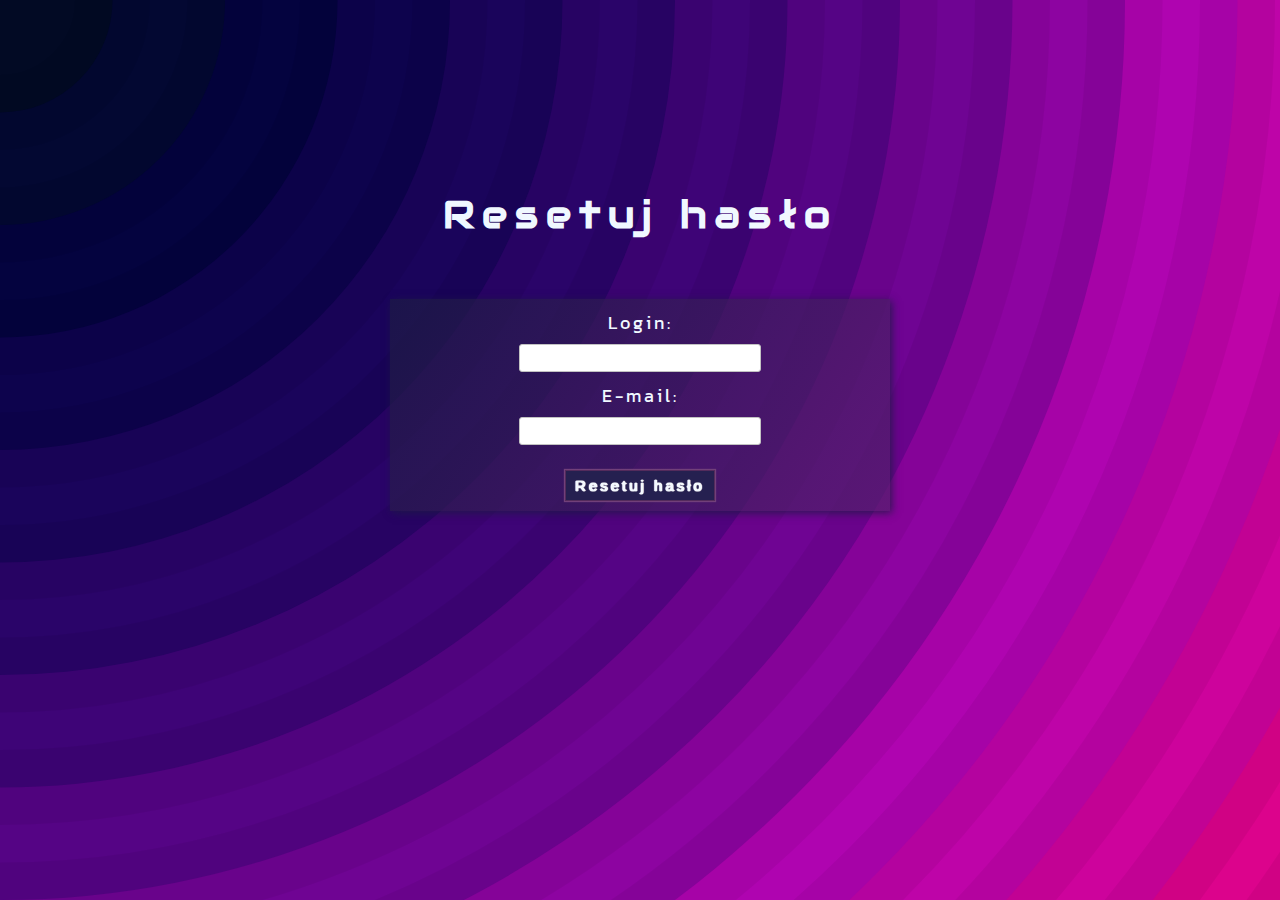
<file: forgive_password/index.html>
<!DOCTYPE html>
<html lang="en">
<head>
    <meta charset="UTF-8">
    <meta http-equiv="X-UA-Compatible" content="IE=edge">
    <meta name="viewport" content="width=device-width, initial-scale=1.0">
    <title>Zmień hasło</title>
    <link rel="stylesheet" href="style.css">
    <link rel="preconnect" href="https://fonts.googleapis.com">
    <link rel="preconnect" href="https://fonts.gstatic.com" crossorigin>

    <link href="https://fonts.googleapis.com/css2?family=Audiowide&family=Kanit:wght@300&family=Press+Start+2P&family=Work+Sans:wght@300&display=swap" rel="stylesheet"> 
    <link rel="stylesheet" href="https://cdnjs.cloudflare.com/ajax/libs/font-awesome/6.0.0-beta2/css/all.min.css" integrity="sha512-YWzhKL2whUzgiheMoBFwW8CKV4qpHQAEuvilg9FAn5VJUDwKZZxkJNuGM4XkWuk94WCrrwslk8yWNGmY1EduTA==" crossorigin="anonymous" referrerpolicy="no-referrer" />
</head>
<body>
    <h2>Resetuj hasło</h2>
    <form>
        <div id="has_form"></div>
        <label for="">Login:</label>
        <input id="login" type="text">
        <label for="">E-mail:</label>
        <input id="email" type="text">
        <button id="reset_pass">Resetuj hasło</button>
    </form>

    <div class="errors"></div>
</body>
<script type="module" src="./main.js"></script>
</html>
</file>
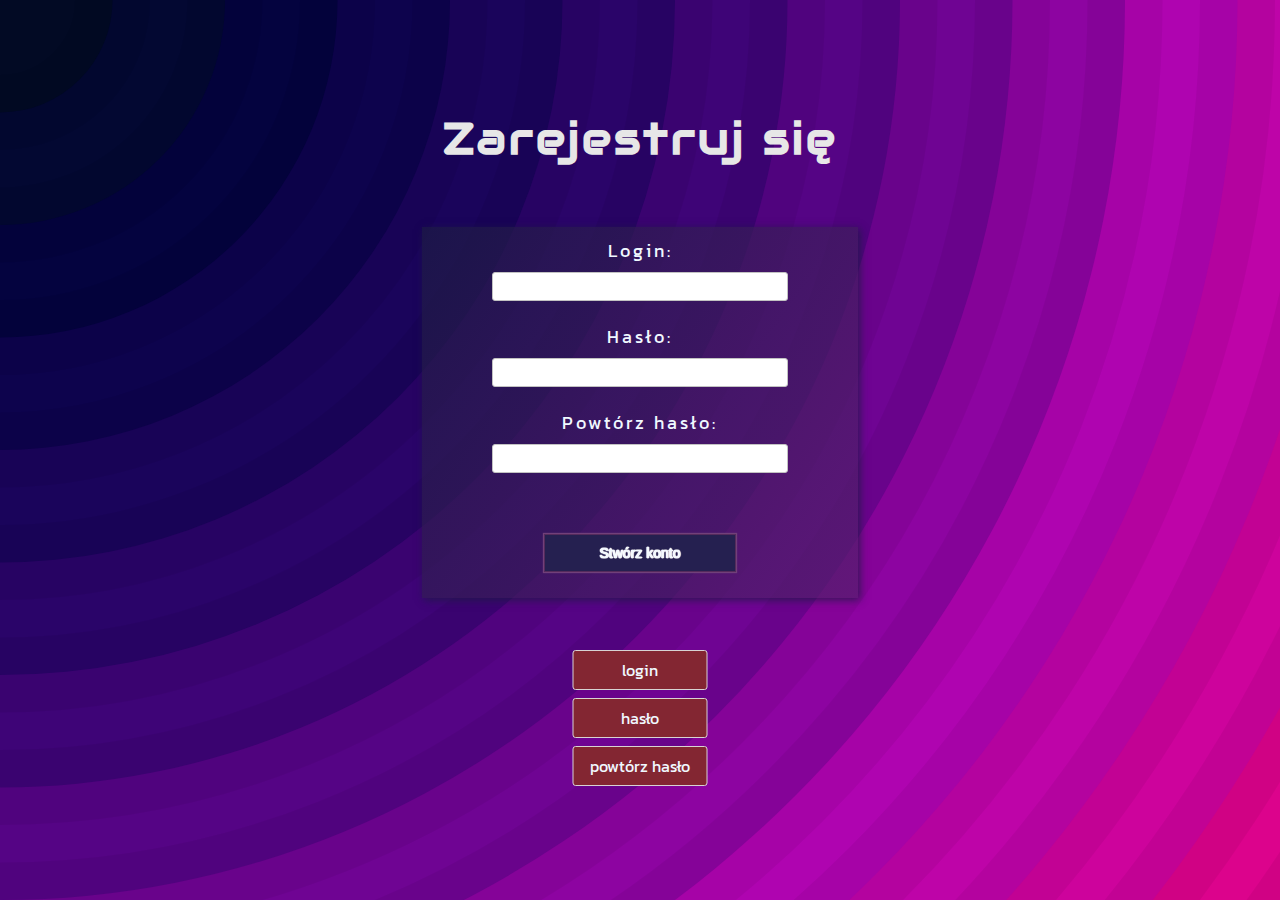
<file: register/index.html>
<!DOCTYPE html>
<html lang="pl">
<head>
    <meta charset="UTF-8">
    <meta http-equiv="X-UA-Compatible" content="IE=edge">
    <meta name="viewport" content="width=device-width, initial-scale=1.0">
    <link rel="stylesheet" href="style.css">
    <script src="https://www.google.com/recaptcha/api.js" async defer></script>

    <link rel="preconnect" href="https://fonts.googleapis.com">
    <link rel="preconnect" href="https://fonts.gstatic.com" crossorigin>

    <link href="https://fonts.googleapis.com/css2?family=Audiowide&family=Kanit:wght@300&family=Press+Start+2P&family=Work+Sans:wght@300&display=swap" rel="stylesheet"> 
    <link rel="stylesheet" href="https://cdnjs.cloudflare.com/ajax/libs/font-awesome/6.0.0-beta2/css/all.min.css" integrity="sha512-YWzhKL2whUzgiheMoBFwW8CKV4qpHQAEuvilg9FAn5VJUDwKZZxkJNuGM4XkWuk94WCrrwslk8yWNGmY1EduTA==" crossorigin="anonymous" referrerpolicy="no-referrer" />

    <title>Rejestracja</title>
</head>
<body>
    <h2>Zarejestruj się</h2>
    <form>
        <div id="has_form"></div>
        <label for="login">Login:</label>
        <input type="text" id="login" data-input="login">
        <label for="password">Hasło:</label>
        <input type="password" id="password" data-input="password">
        <label for="r_password">Powtórz hasło:</label>
        <input type="password" id="r_password" data-input="r_password">
        <div class="g-recaptcha" data-sitekey="6LfJB48bAAAAAEerxCm92mvdRwqAlHBGJrRlt4lN" name="captcha"></div>
        <button>Stwórz konto</button>
    </form>
    
    <section>
        <div class="errors">
            <div data-inp="login" class="err_login">login</div>
            <div data-inp="password" class="err_password">hasło</div>
            <div data-inp="r_password" class="err_r_password">powtórz hasło</div>
        </div>
        <div class="communication">
            
        </div>
    </section>

</body>
    <script type="module" src="main.js"></script>
    <script>
        document.getElementById("login").value = "";
        document.getElementById("password").value = "";
        document.getElementById("r_password").value = "";
    </script>
</html>
</file>
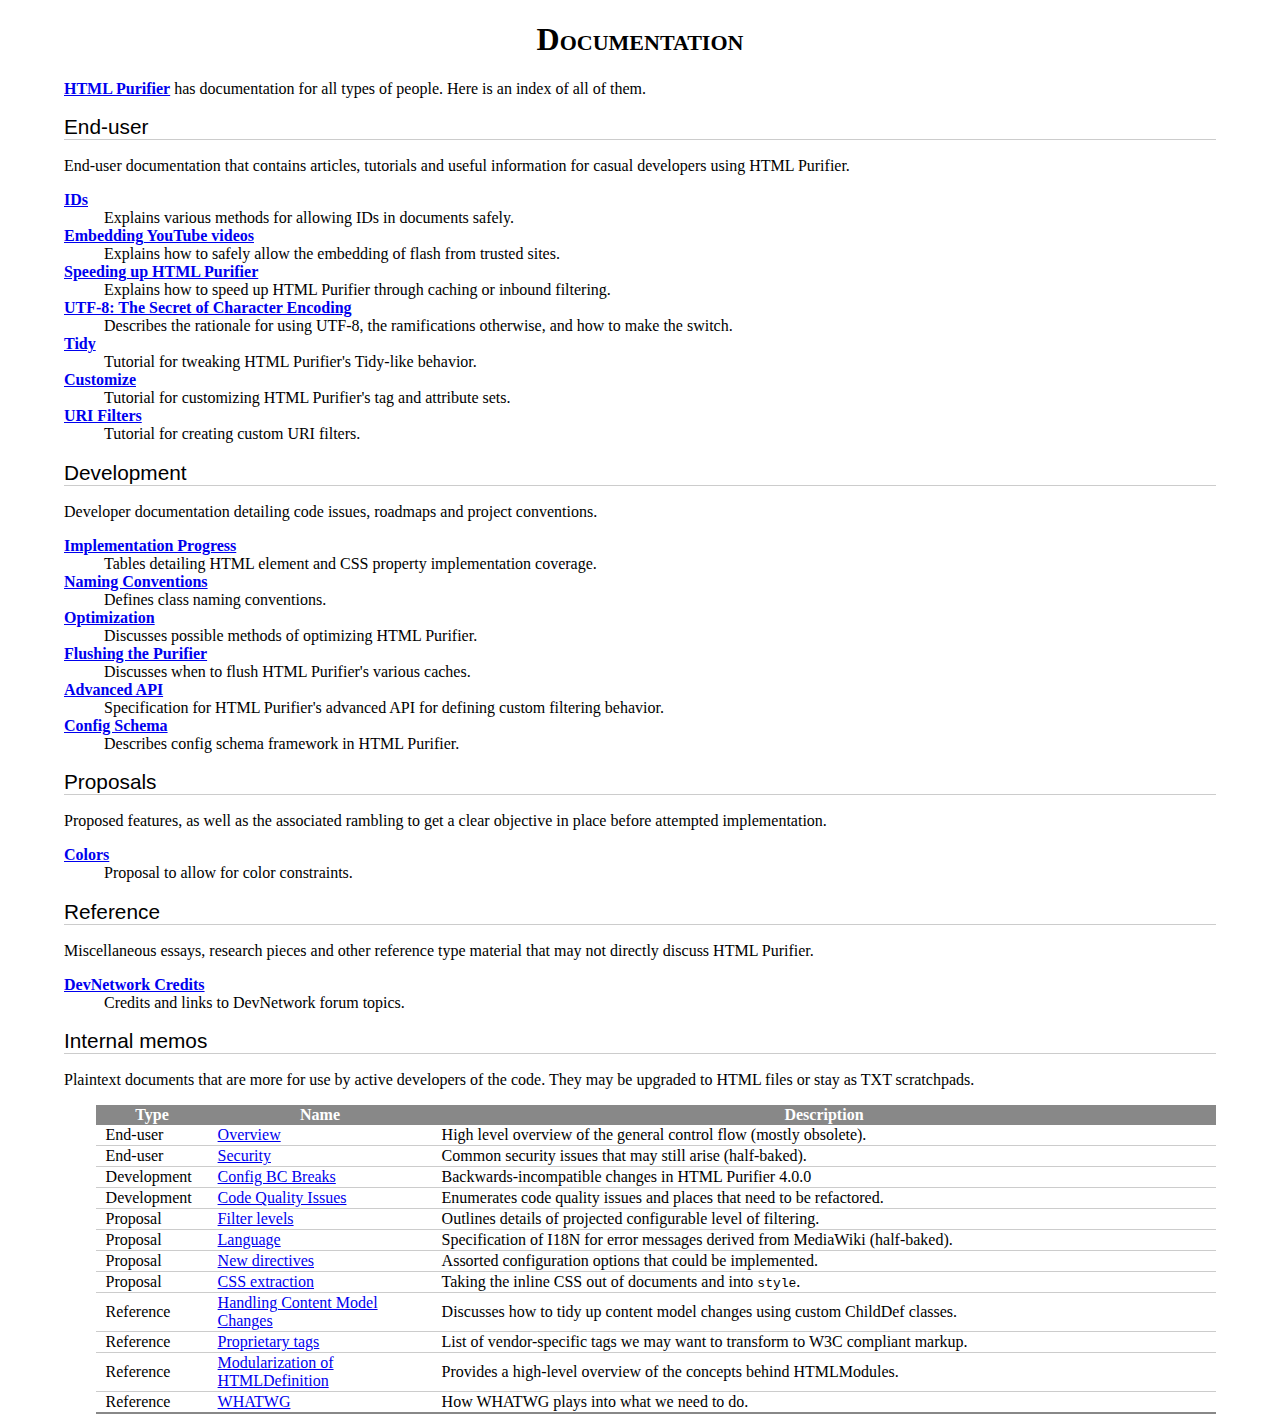
<file: htmlpurifier/docs/index.html>
<?xml version="1.0" encoding="UTF-8"?>
<!DOCTYPE html PUBLIC "-//W3C//DTD XHTML 1.0 Strict//EN"
    "http://www.w3.org/TR/xhtml1/DTD/xhtml1-strict.dtd">
<html xmlns="http://www.w3.org/1999/xhtml" xml:lang="en" lang="en"><head>
<meta http-equiv="Content-Type" content="text/html; charset=UTF-8" />
<meta name="description" content="Index to all HTML Purifier documentation." />
<link rel="stylesheet" type="text/css" href="./style.css" />

<title>Documentation - HTML Purifier</title>

</head>
<body>

<h1>Documentation</h1>

<p><strong><a href="http://htmlpurifier.org/">HTML Purifier</a></strong> has documentation for all types of people.
Here is an index of all of them.</p>

<h2>End-user</h2>
<p>End-user documentation that contains articles, tutorials and useful
information for casual developers using HTML Purifier.</p>

<dl>

<dt><a href="enduser-id.html">IDs</a></dt>
<dd>Explains various methods for allowing IDs in documents safely.</dd>

<dt><a href="enduser-youtube.html">Embedding YouTube videos</a></dt>
<dd>Explains how to safely allow the embedding of flash from trusted sites.</dd>

<dt><a href="enduser-slow.html">Speeding up HTML Purifier</a></dt>
<dd>Explains how to speed up HTML Purifier through caching or inbound filtering.</dd>

<dt><a href="enduser-utf8.html">UTF-8: The Secret of Character Encoding</a></dt>
<dd>Describes the rationale for using UTF-8, the ramifications otherwise, and how to make the switch.</dd>

<dt><a href="enduser-tidy.html">Tidy</a></dt>
<dd>Tutorial for tweaking HTML Purifier's Tidy-like behavior.</dd>

<dt><a href="enduser-customize.html">Customize</a></dt>
<dd>Tutorial for customizing HTML Purifier's tag and attribute sets.</dd>

<dt><a href="enduser-uri-filter.html">URI Filters</a></dt>
<dd>Tutorial for creating custom URI filters.</dd>

</dl>

<h2>Development</h2>
<p>Developer documentation detailing code issues, roadmaps and project
conventions.</p>

<dl>

<dt><a href="dev-progress.html">Implementation Progress</a></dt>
<dd>Tables detailing HTML element and CSS property implementation coverage.</dd>

<dt><a href="dev-naming.html">Naming Conventions</a></dt>
<dd>Defines class naming conventions.</dd>

<dt><a href="dev-optimization.html">Optimization</a></dt>
<dd>Discusses possible methods of optimizing HTML Purifier.</dd>

<dt><a href="dev-flush.html">Flushing the Purifier</a></dt>
<dd>Discusses when to flush HTML Purifier's various caches.</dd>

<dt><a href="dev-advanced-api.html">Advanced API</a></dt>
<dd>Specification for HTML Purifier's advanced API for defining
custom filtering behavior.</dd>

<dt><a href="dev-config-schema.html">Config Schema</a></dt>
<dd>Describes config schema framework in HTML Purifier.</dd>

</dl>

<h2>Proposals</h2>
<p>Proposed features, as well as the associated rambling to get a clear
objective in place before attempted implementation.</p>

<dl>
<dt><a href="proposal-colors.html">Colors</a></dt>
<dd>Proposal to allow for color constraints.</dd>
</dl>

<h2>Reference</h2>
<p>Miscellaneous essays, research pieces and other reference type material
that may not directly discuss HTML Purifier.</p>

<dl>
<dt><a href="ref-devnetwork.html">DevNetwork Credits</a></dt>
<dd>Credits and links to DevNetwork forum topics.</dd>
</dl>

<h2>Internal memos</h2>

<p>Plaintext documents that are more for use by active developers of
the code. They may be upgraded to HTML files or stay as TXT scratchpads.</p>

<table class="table">

<thead><tr>
    <th style="width:10%">Type</th>
    <th style="width:20%">Name</th>
    <th>Description</th>
</tr></thead>

<tbody>

<tr>
    <td>End-user</td>
    <td><a href="enduser-overview.txt">Overview</a></td>
    <td>High level overview of the general control flow (mostly obsolete).</td>
</tr>

<tr>
    <td>End-user</td>
    <td><a href="enduser-security.txt">Security</a></td>
    <td>Common security issues that may still arise (half-baked).</td>
</tr>

<tr>
    <td>Development</td>
    <td><a href="dev-config-bcbreaks.txt">Config BC Breaks</a></td>
    <td>Backwards-incompatible changes in HTML Purifier 4.0.0</td>
</tr>

<tr>
    <td>Development</td>
    <td><a href="dev-code-quality.txt">Code Quality Issues</a></td>
    <td>Enumerates code quality issues and places that need to be refactored.</td>
</tr>

<tr>
    <td>Proposal</td>
    <td><a href="proposal-filter-levels.txt">Filter levels</a></td>
    <td>Outlines details of projected configurable level of filtering.</td>
</tr>

<tr>
    <td>Proposal</td>
    <td><a href="proposal-language.txt">Language</a></td>
    <td>Specification of I18N for error messages derived from MediaWiki (half-baked).</td>
</tr>

<tr>
    <td>Proposal</td>
    <td><a href="proposal-new-directives.txt">New directives</a></td>
    <td>Assorted configuration options that could be implemented.</td>
</tr>

<tr>
    <td>Proposal</td>
    <td><a href="proposal-css-extraction.txt">CSS extraction</a></td>
    <td>Taking the inline CSS out of documents and into <code>style</code>.</td>
</tr>

<tr>
    <td>Reference</td>
    <td><a href="ref-content-models.txt">Handling Content Model Changes</a></td>
    <td>Discusses how to tidy up content model changes using custom ChildDef classes.</td>
</tr>

<tr>
    <td>Reference</td>
    <td><a href="ref-proprietary-tags.txt">Proprietary tags</a></td>
    <td>List of vendor-specific tags we may want to transform to W3C compliant markup.</td>
</tr>

<tr>
    <td>Reference</td>
    <td><a href="ref-html-modularization.txt">Modularization of HTMLDefinition</a></td>
    <td>Provides a high-level overview of the concepts behind HTMLModules.</td>
</tr>

<tr>
    <td>Reference</td>
    <td><a href="ref-whatwg.txt">WHATWG</a></td>
    <td>How WHATWG plays into what we need to do.</td>
</tr>

</tbody>

</table>

</body>
</html>

<!-- vim: et sw=4 sts=4
-->
</file>
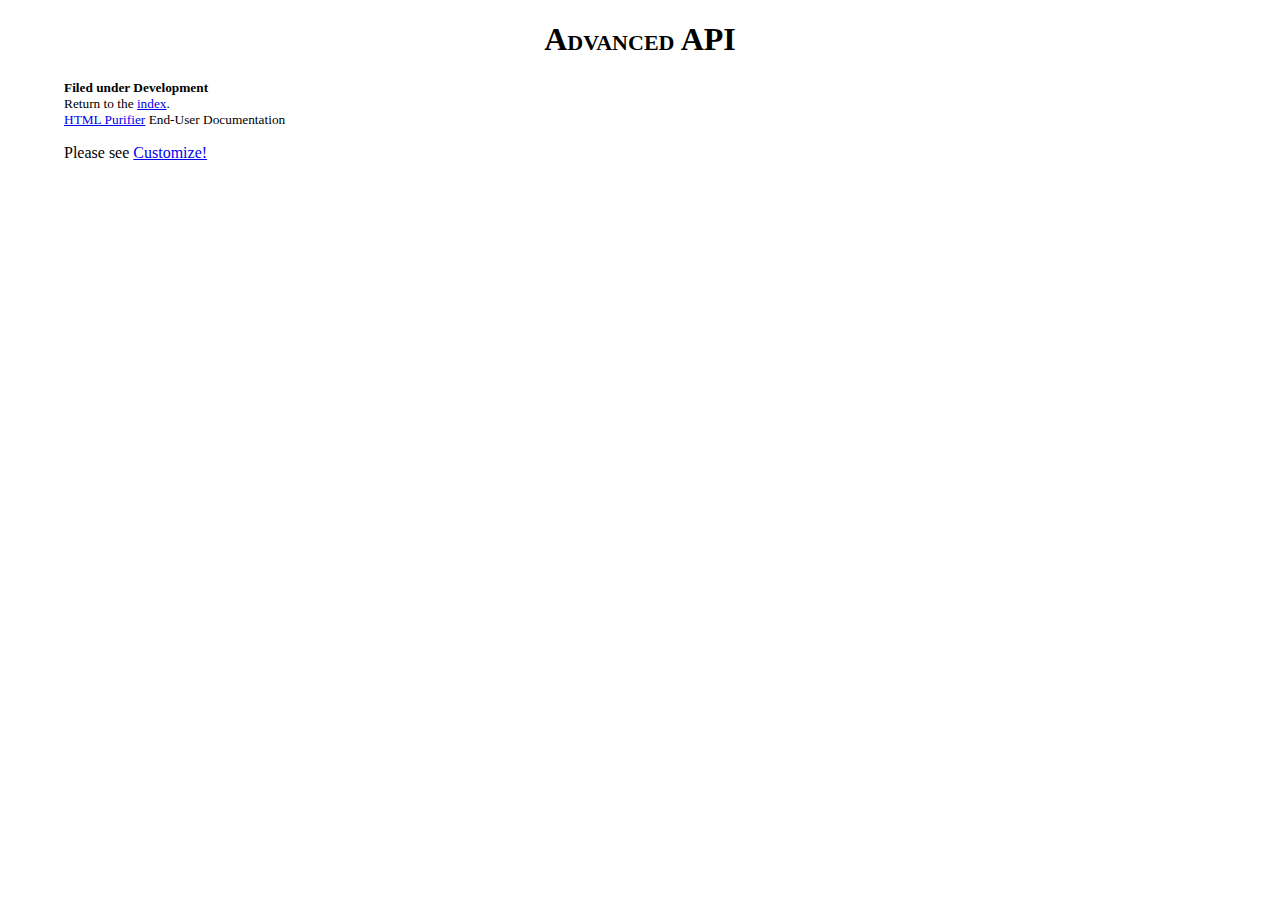
<file: htmlpurifier/docs/dev-advanced-api.html>
<?xml version="1.0" encoding="UTF-8"?>
<!DOCTYPE html PUBLIC "-//W3C//DTD XHTML 1.0 Strict//EN"
    "http://www.w3.org/TR/xhtml1/DTD/xhtml1-strict.dtd">
<html xmlns="http://www.w3.org/1999/xhtml" xml:lang="en" lang="en"><head>
<meta http-equiv="Content-Type" content="text/html; charset=UTF-8" />
<meta name="description" content="Specification for HTML Purifier's advanced API for defining custom filtering behavior." />
<link rel="stylesheet" type="text/css" href="style.css" />

<title>Advanced API - HTML Purifier</title>

</head><body>

<h1>Advanced API</h1>

<div id="filing">Filed under Development</div>
<div id="index">Return to the <a href="index.html">index</a>.</div>
<div id="home"><a href="http://htmlpurifier.org/">HTML Purifier</a> End-User Documentation</div>

<p>
  Please see <a href="enduser-customize.html">Customize!</a>
</p>

</body></html>

<!-- vim: et sw=4 sts=4
-->
</file>
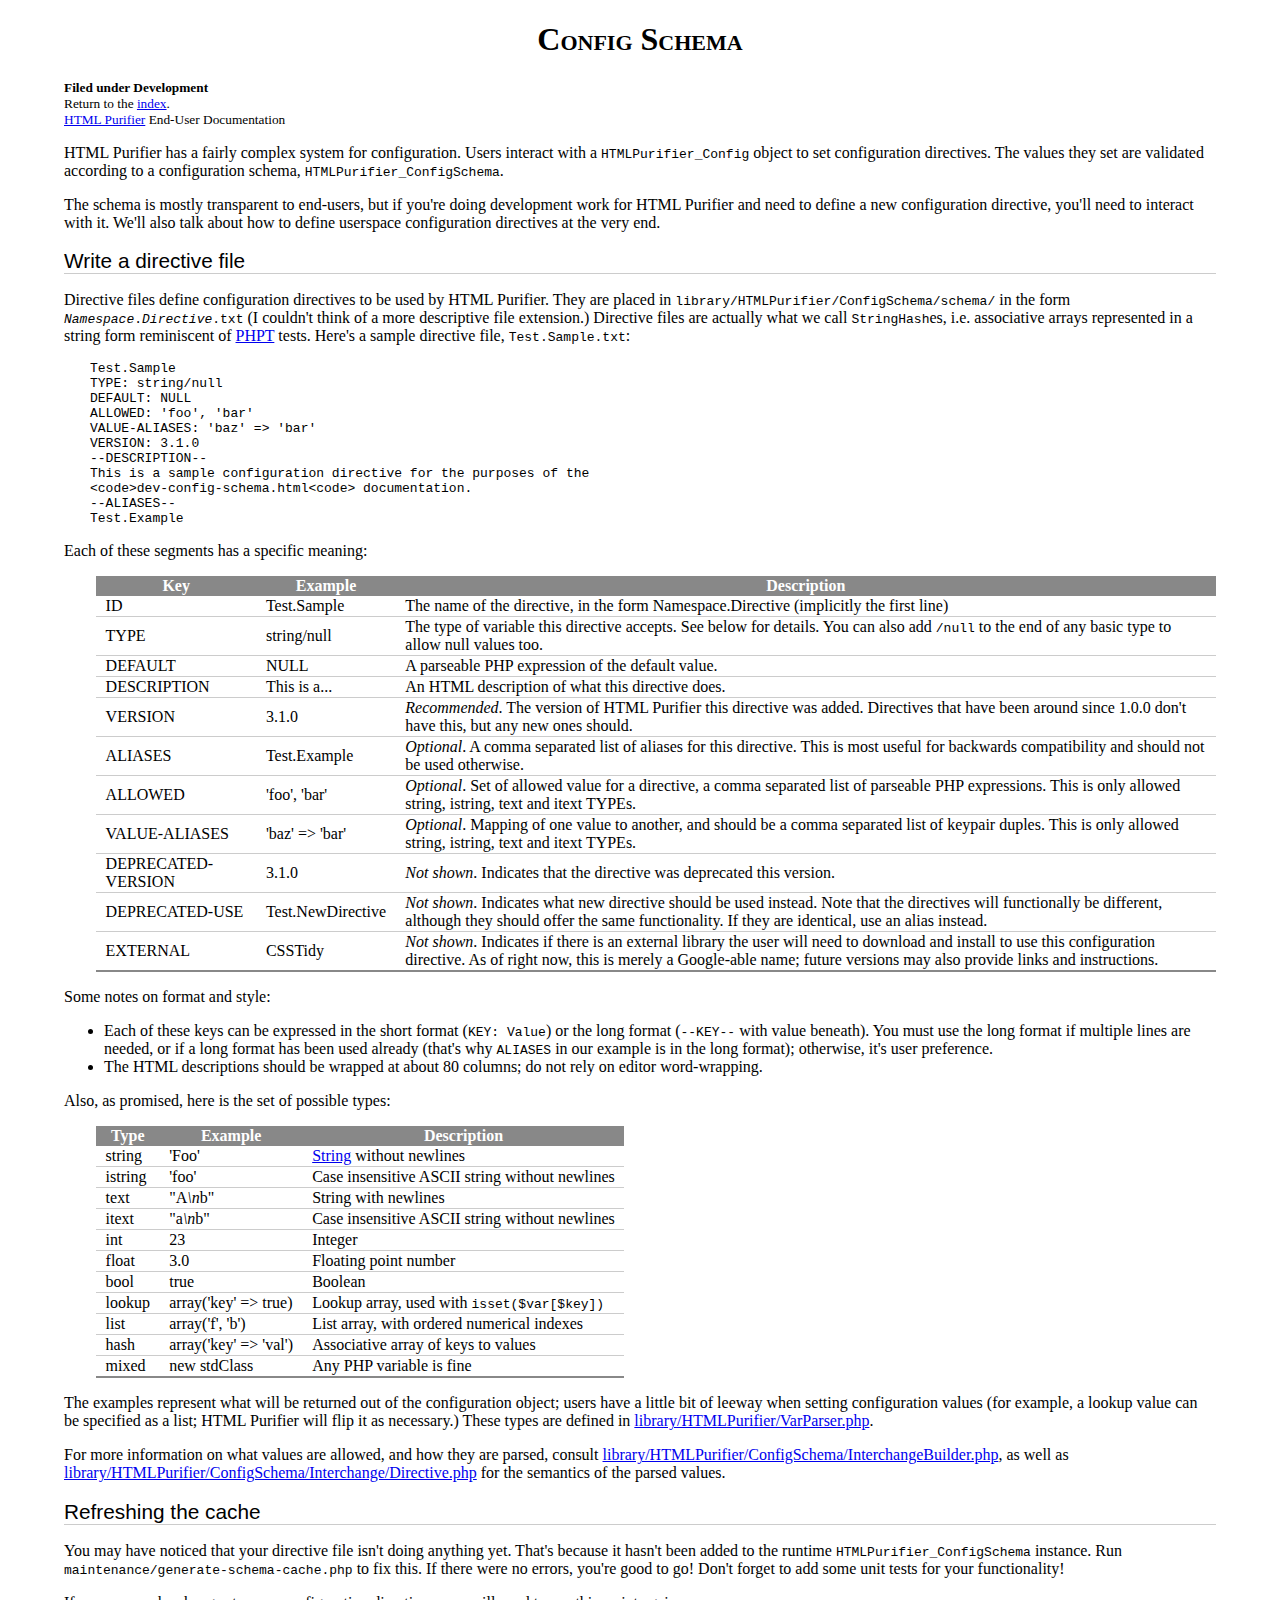
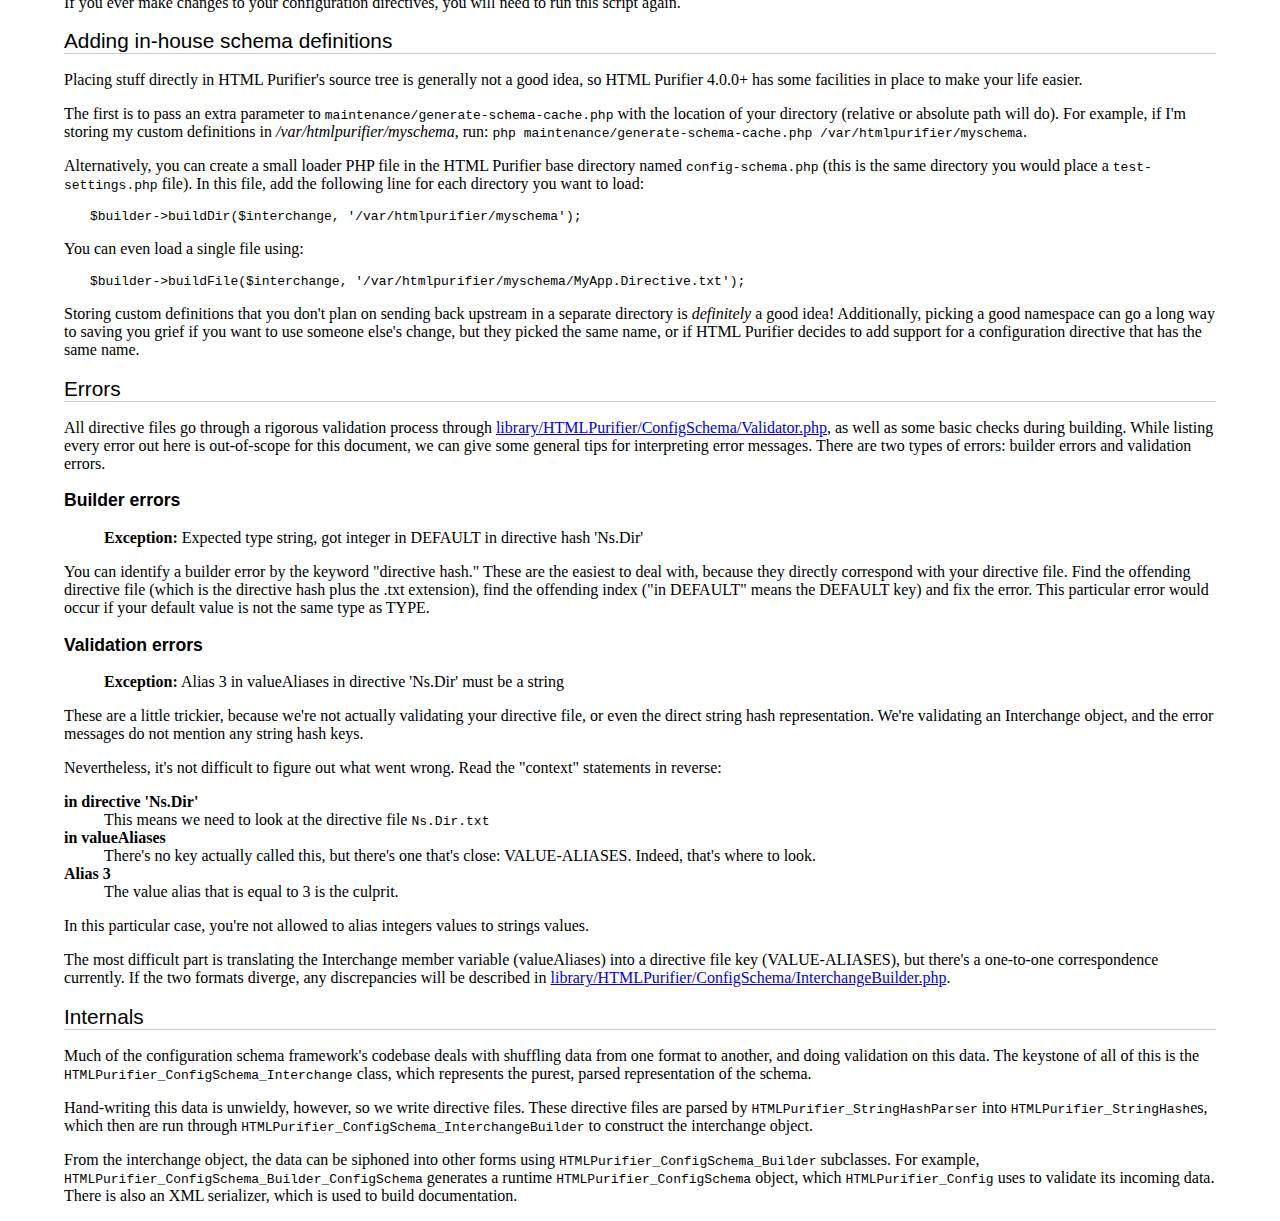
<file: htmlpurifier/docs/dev-config-schema.html>
<?xml version="1.0" encoding="UTF-8"?>
<!DOCTYPE html PUBLIC "-//W3C//DTD XHTML 1.0 Strict//EN"
  "http://www.w3.org/TR/xhtml1/DTD/xhtml1-strict.dtd">
<html xmlns="http://www.w3.org/1999/xhtml" xml:lang="en" lang="en">
  <head>
    <meta http-equiv="Content-Type" content="text/html; charset=UTF-8" />
    <meta name="description" content="Describes config schema framework in HTML Purifier." />
    <link rel="stylesheet" type="text/css" href="./style.css" />
    <title>Config Schema - HTML Purifier</title>
  </head>
  <body>

    <h1>Config Schema</h1>

    <div id="filing">Filed under Development</div>
    <div id="index">Return to the <a href="index.html">index</a>.</div>
    <div id="home"><a href="http://htmlpurifier.org/">HTML Purifier</a> End-User Documentation</div>

    <p>
      HTML Purifier has a fairly complex system for configuration. Users
      interact with a <code>HTMLPurifier_Config</code> object to
      set configuration directives. The values they set are validated according
      to a configuration schema, <code>HTMLPurifier_ConfigSchema</code>.
    </p>

    <p>
      The schema is mostly transparent to end-users, but if you're doing development
      work for HTML Purifier and need to define a new configuration directive,
      you'll need to interact with it. We'll also talk about how to define
      userspace configuration directives at the very end.
    </p>

    <h2>Write a directive file</h2>

    <p>
      Directive files define configuration directives to be used by
      HTML Purifier. They are placed in <code>library/HTMLPurifier/ConfigSchema/schema/</code>
      in the form <code><em>Namespace</em>.<em>Directive</em>.txt</code> (I
      couldn't think of a more descriptive file extension.)
      Directive files are actually what we call <code>StringHash</code>es,
      i.e. associative arrays represented in a string form reminiscent of
      <a href="http://qa.php.net/write-test.php">PHPT</a> tests. Here's a
      sample directive file, <code>Test.Sample.txt</code>:
    </p>

    <pre>Test.Sample
TYPE: string/null
DEFAULT: NULL
ALLOWED: 'foo', 'bar'
VALUE-ALIASES: 'baz' => 'bar'
VERSION: 3.1.0
--DESCRIPTION--
This is a sample configuration directive for the purposes of the
&lt;code&gt;dev-config-schema.html&lt;code&gt; documentation.
--ALIASES--
Test.Example</pre>

    <p>
      Each of these segments has a specific meaning:
    </p>

    <table class="table">
      <thead>
        <tr>
          <th>Key</th>
          <th>Example</th>
          <th>Description</th>
        </tr>
      </thead>
      <tbody>
        <tr>
          <td>ID</td>
          <td>Test.Sample</td>
          <td>The name of the directive, in the form Namespace.Directive
          (implicitly the first line)</td>
        </tr>
        <tr>
          <td>TYPE</td>
          <td>string/null</td>
          <td>The type of variable this directive accepts. See below for
          details. You can also add <code>/null</code> to the end of
          any basic type to allow null values too.</td>
        </tr>
        <tr>
          <td>DEFAULT</td>
          <td>NULL</td>
          <td>A parseable PHP expression of the default value.</td>
        </tr>
        <tr>
          <td>DESCRIPTION</td>
          <td>This is a...</td>
          <td>An HTML description of what this directive does.</td>
        </tr>
        <tr>
          <td>VERSION</td>
          <td>3.1.0</td>
          <td><em>Recommended</em>. The version of HTML Purifier this directive was added.
          Directives that have been around since 1.0.0 don't have this,
          but any new ones should.</td>
        </tr>
        <tr>
          <td>ALIASES</td>
          <td>Test.Example</td>
          <td><em>Optional</em>. A comma separated list of aliases for this directive.
          This is most useful for backwards compatibility and should
          not be used otherwise.</td>
        </tr>
        <tr>
          <td>ALLOWED</td>
          <td>'foo', 'bar'</td>
          <td><em>Optional</em>. Set of allowed value for a directive,
          a comma separated list of parseable PHP expressions. This
          is only allowed string, istring, text and itext TYPEs.</td>
        </tr>
        <tr>
          <td>VALUE-ALIASES</td>
          <td>'baz' =&gt; 'bar'</td>
          <td><em>Optional</em>. Mapping of one value to another, and
          should be a comma separated list of keypair duples. This
          is only allowed string, istring, text and itext TYPEs.</td>
        </tr>
        <tr>
          <td>DEPRECATED-VERSION</td>
          <td>3.1.0</td>
          <td><em>Not shown</em>. Indicates that the directive was
          deprecated this version.</td>
        </tr>
        <tr>
          <td>DEPRECATED-USE</td>
          <td>Test.NewDirective</td>
          <td><em>Not shown</em>. Indicates what new directive should be
          used instead. Note that the directives will functionally be
          different, although they should offer the same functionality.
          If they are identical, use an alias instead.</td>
        </tr>
        <tr>
          <td>EXTERNAL</td>
          <td>CSSTidy</td>
          <td><em>Not shown</em>. Indicates if there is an external library
          the user will need to download and install to use this configuration
          directive. As of right now, this is merely a Google-able name; future
          versions may also provide links and instructions.</td>
        </tr>
      </tbody>
    </table>

    <p>
      Some notes on format and style:
    </p>

    <ul>
      <li>
        Each of these keys can be expressed in the short format
        (<code>KEY: Value</code>) or the long format
        (<code>--KEY--</code> with value beneath). You must use the
        long format if multiple lines are needed, or if a long format
        has been used already (that's why <code>ALIASES</code> in our
        example is in the long format); otherwise, it's user preference.
      </li>
      <li>
        The HTML descriptions should be wrapped at about 80 columns; do
        not rely on editor word-wrapping.
      </li>
    </ul>

    <p>
      Also, as promised, here is the set of possible types:
    </p>

    <table class="table">
      <thead>
        <tr>
          <th>Type</th>
          <th>Example</th>
          <th>Description</th>
        </tr>
      </thead>
      <tbody>
        <tr>
          <td>string</td>
          <td>'Foo'</td>
          <td><a href="http://docs.php.net/manual/en/language.types.string.php">String</a> without newlines</td>
        </tr>
        <tr>
          <td>istring</td>
          <td>'foo'</td>
          <td>Case insensitive ASCII string without newlines</td>
        </tr>
        <tr>
          <td>text</td>
          <td>"A<em>\n</em>b"</td>
          <td>String with newlines</td>
        </tr>
        <tr>
          <td>itext</td>
          <td>"a<em>\n</em>b"</td>
          <td>Case insensitive ASCII string without newlines</td>
        </tr>
        <tr>
          <td>int</td>
          <td>23</td>
          <td>Integer</td>
        </tr>
        <tr>
          <td>float</td>
          <td>3.0</td>
          <td>Floating point number</td>
        </tr>
        <tr>
          <td>bool</td>
          <td>true</td>
          <td>Boolean</td>
        </tr>
        <tr>
          <td>lookup</td>
          <td>array('key' =&gt; true)</td>
          <td>Lookup array, used with <code>isset($var[$key])</code></td>
        </tr>
        <tr>
          <td>list</td>
          <td>array('f', 'b')</td>
          <td>List array, with ordered numerical indexes</td>
        </tr>
        <tr>
          <td>hash</td>
          <td>array('key' =&gt; 'val')</td>
          <td>Associative array of keys to values</td>
        </tr>
        <tr>
          <td>mixed</td>
          <td>new stdClass</td>
          <td>Any PHP variable is fine</td>
        </tr>
      </tbody>
    </table>

    <p>
      The examples represent what will be returned out of the configuration
      object; users have a little bit of leeway when setting configuration
      values (for example, a lookup value can be specified as a list;
      HTML Purifier will flip it as necessary.) These types are defined
      in <a href="http://repo.or.cz/w/htmlpurifier.git?a=blob;hb=HEAD;f=library/HTMLPurifier/VarParser.php">
      library/HTMLPurifier/VarParser.php</a>.
    </p>

    <p>
      For more information on what values are allowed, and how they are parsed,
      consult <a href="http://repo.or.cz/w/htmlpurifier.git?a=blob;hb=HEAD;f=library/HTMLPurifier/ConfigSchema/InterchangeBuilder.php">
      library/HTMLPurifier/ConfigSchema/InterchangeBuilder.php</a>, as well
      as <a href="http://repo.or.cz/w/htmlpurifier.git?a=blob;hb=HEAD;f=library/HTMLPurifier/ConfigSchema/Interchange/Directive.php">
      library/HTMLPurifier/ConfigSchema/Interchange/Directive.php</a> for
      the semantics of the parsed values.
    </p>

    <h2>Refreshing the cache</h2>

    <p>
      You may have noticed that your directive file isn't doing anything
      yet. That's because it hasn't been added to the runtime
      <code>HTMLPurifier_ConfigSchema</code> instance. Run
      <code>maintenance/generate-schema-cache.php</code> to fix this.
      If there were no errors, you're good to go! Don't forget to add
      some unit tests for your functionality!
    </p>

    <p>
      If you ever make changes to your configuration directives, you
      will need to run this script again.
    </p>
    <h2>Adding in-house schema definitions</h2>

    <p>
      Placing stuff directly in HTML Purifier's source tree is generally not a
      good idea, so HTML Purifier 4.0.0+ has some facilities in place to make your
      life easier.
    </p>

    <p>
      The first is to pass an extra parameter to <code>maintenance/generate-schema-cache.php</code>
      with the location of your directory (relative or absolute path will do). For example,
      if I'm storing my custom definitions in <em>/var/htmlpurifier/myschema</em>, run:
      <code>php maintenance/generate-schema-cache.php /var/htmlpurifier/myschema</code>.
    </p>

    <p>
      Alternatively, you can create a small loader PHP file in the HTML Purifier base
      directory named <code>config-schema.php</code> (this is the same directory
      you would place a <code>test-settings.php</code> file).  In this file, add
      the following line for each directory you want to load:
    </p>

<pre>$builder-&gt;buildDir($interchange, '/var/htmlpurifier/myschema');</pre>

    <p>You can even load a single file using:</p>

<pre>$builder-&gt;buildFile($interchange, '/var/htmlpurifier/myschema/MyApp.Directive.txt');</pre>

    <p>Storing custom definitions that you don't plan on sending back upstream in
    a separate directory is <em>definitely</em> a good idea! Additionally, picking
    a good namespace can go a long way to saving you grief if you want to use
    someone else's change, but they picked the same name, or if HTML Purifier
    decides to add support for a configuration directive that has the same name.</p>

    <!-- TODO: how to name directives that rely on naming conventions -->

    <h2>Errors</h2>

    <p>
      All directive files go through a rigorous validation process
      through <a href="http://repo.or.cz/w/htmlpurifier.git?a=blob;hb=HEAD;f=library/HTMLPurifier/ConfigSchema/Validator.php">
      library/HTMLPurifier/ConfigSchema/Validator.php</a>, as well
      as some basic checks during building. While
      listing every error out here is out-of-scope for this document, we
      can give some general tips for interpreting error messages.
      There are two types of errors: builder errors and validation errors.
    </p>

    <h3>Builder errors</h3>

    <blockquote>
      <p>
        <strong>Exception:</strong> Expected type string, got
        integer in DEFAULT in directive hash 'Ns.Dir'
      </p>
    </blockquote>

    <p>
      You can identify a builder error by the keyword "directive hash."
      These are the easiest to deal with, because they directly correspond
      with your directive file. Find the offending directive file (which
      is the directive hash plus the .txt extension), find the
      offending index ("in DEFAULT" means the DEFAULT key) and fix the error.
      This particular error would occur if your default value is not the same
      type as TYPE.
    </p>

    <h3>Validation errors</h3>

    <blockquote>
      <p>
        <strong>Exception:</strong> Alias 3 in valueAliases in directive
        'Ns.Dir' must be a string
      </p>
    </blockquote>

    <p>
      These are a little trickier, because we're not actually validating
      your directive file, or even the direct string hash representation.
      We're validating an Interchange object, and the error messages do
      not mention any string hash keys.
    </p>

    <p>
      Nevertheless, it's not difficult to figure out what went wrong.
      Read the "context" statements in reverse:
    </p>

    <dl>
      <dt>in directive 'Ns.Dir'</dt>
        <dd>This means we need to look at the directive file <code>Ns.Dir.txt</code></dd>
      <dt>in valueAliases</dt>
        <dd>There's no key actually called this, but there's one that's close:
          VALUE-ALIASES. Indeed, that's where to look.</dd>
      <dt>Alias 3</dt>
        <dd>The value alias that is equal to 3 is the culprit.</dd>
    </dl>

    <p>
      In this particular case, you're not allowed to alias integers values to
      strings values.
    </p>

    <p>
      The most difficult part is translating the Interchange member variable (valueAliases)
      into a directive file key (VALUE-ALIASES), but there's a one-to-one
      correspondence currently. If the two formats diverge, any discrepancies
      will be described in <a href="http://repo.or.cz/w/htmlpurifier.git?a=blob;hb=HEAD;f=library/HTMLPurifier/ConfigSchema/InterchangeBuilder.php">
      library/HTMLPurifier/ConfigSchema/InterchangeBuilder.php</a>.
    </p>

    <h2>Internals</h2>

    <p>
      Much of the configuration schema framework's codebase deals with
      shuffling data from one format to another, and doing validation on this
      data.
      The keystone of all of this is the <code>HTMLPurifier_ConfigSchema_Interchange</code>
      class, which represents the purest, parsed representation of the schema.
    </p>

    <p>
      Hand-writing this data is unwieldy, however, so we write directive files.
      These directive files are parsed by <code>HTMLPurifier_StringHashParser</code>
      into <code>HTMLPurifier_StringHash</code>es, which then
      are run through <code>HTMLPurifier_ConfigSchema_InterchangeBuilder</code>
      to construct the interchange object.
    </p>

    <p>
      From the interchange object, the data can be siphoned into other forms
      using <code>HTMLPurifier_ConfigSchema_Builder</code> subclasses.
      For example, <code>HTMLPurifier_ConfigSchema_Builder_ConfigSchema</code>
      generates a runtime <code>HTMLPurifier_ConfigSchema</code> object,
      which <code>HTMLPurifier_Config</code> uses to validate its incoming
      data. There is also an XML serializer, which is used to build documentation.
    </p>

  </body>
</html>

<!-- vim: et sw=4 sts=4
-->
</file>
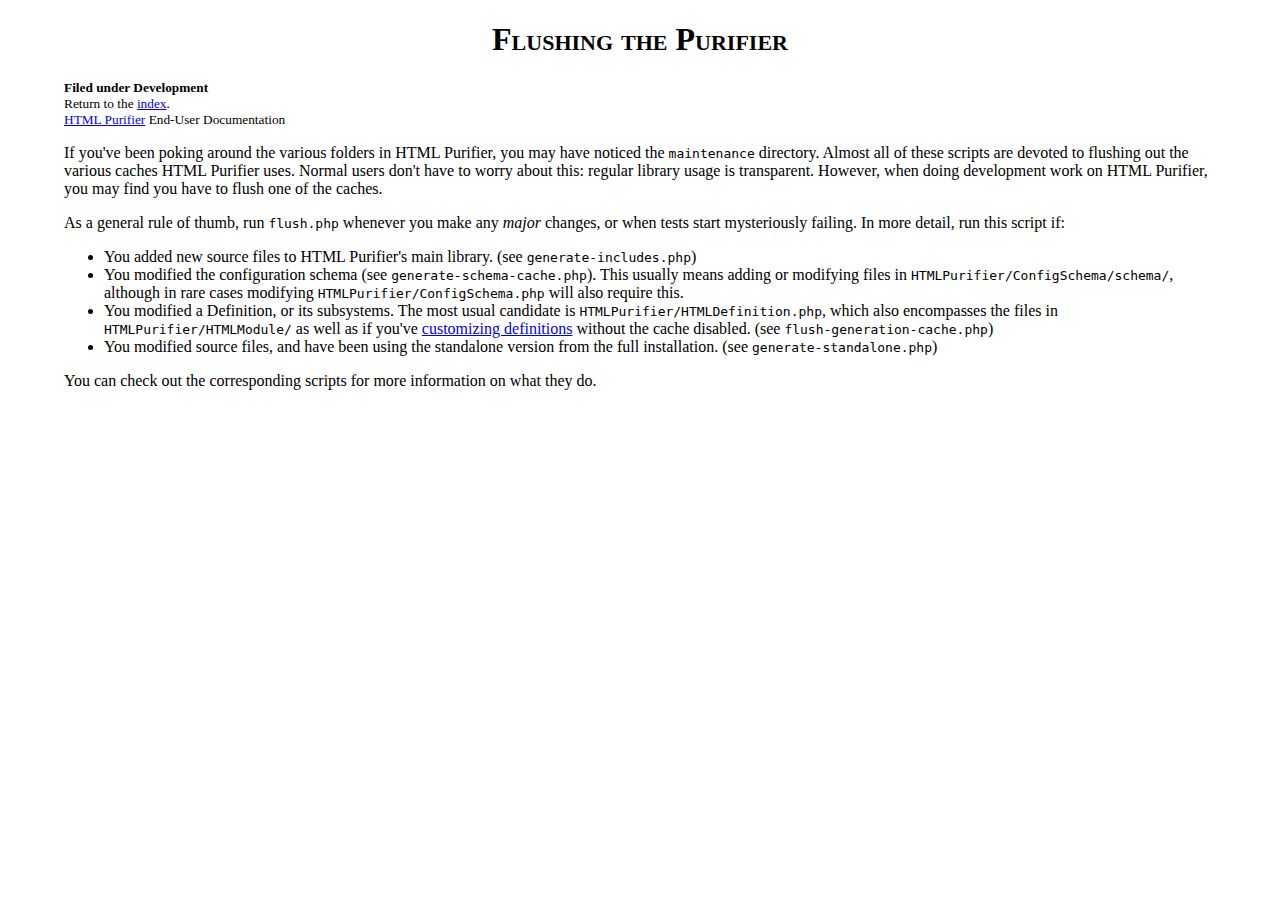
<file: htmlpurifier/docs/dev-flush.html>
<?xml version="1.0" encoding="UTF-8"?>
<!DOCTYPE html PUBLIC "-//W3C//DTD XHTML 1.0 Strict//EN"
    "http://www.w3.org/TR/xhtml1/DTD/xhtml1-strict.dtd">
<html xmlns="http://www.w3.org/1999/xhtml" xml:lang="en" lang="en">
<head>
    <meta http-equiv="Content-Type" content="text/html; charset=UTF-8" />
    <meta name="description" content="Discusses when to flush HTML Purifier's various caches." />
    <link rel="stylesheet" type="text/css" href="./style.css" />
    <title>Flushing the Purifier - HTML Purifier</title>
</head>
<body>

<h1>Flushing the Purifier</h1>

<div id="filing">Filed under Development</div>
<div id="index">Return to the <a href="index.html">index</a>.</div>
<div id="home"><a href="http://htmlpurifier.org/">HTML Purifier</a> End-User Documentation</div>

<p>
    If you've been poking around the various folders in HTML Purifier,
    you may have noticed the <code>maintenance</code> directory.  Almost
    all of these scripts are devoted to flushing out the various caches
    HTML Purifier uses.  Normal users don't have to worry about this:
    regular library usage is transparent.  However, when doing development
    work on HTML Purifier, you may find you have to flush one of the
    caches.
</p>

<p>
    As a general rule of thumb, run <code>flush.php</code> whenever you make
    any <em>major</em> changes, or when tests start mysteriously failing.
    In more detail, run this script if:
</p>

<ul>
    <li>
        You added new source files to HTML Purifier's main library.
        (see <code>generate-includes.php</code>)
    </li>
    <li>
        You modified the configuration schema (see
        <code>generate-schema-cache.php</code>). This usually means
        adding or modifying files in <code>HTMLPurifier/ConfigSchema/schema/</code>,
        although in rare cases modifying <code>HTMLPurifier/ConfigSchema.php</code>
        will also require this.
    </li>
    <li>
        You modified a Definition, or its subsystems. The most usual candidate
        is <code>HTMLPurifier/HTMLDefinition.php</code>, which also encompasses
        the files in <code>HTMLPurifier/HTMLModule/</code> as well as if you've
        <a href="enduser-customize.html">customizing definitions</a> without
        the cache disabled. (see <code>flush-generation-cache.php</code>)
    </li>
    <li>
        You modified source files, and have been using the standalone
        version from the full installation. (see <code>generate-standalone.php</code>)
    </li>
</ul>

<p>
    You can check out the corresponding scripts for more information on what they
    do.
</p>

</body></html>

<!-- vim: et sw=4 sts=4
-->
</file>
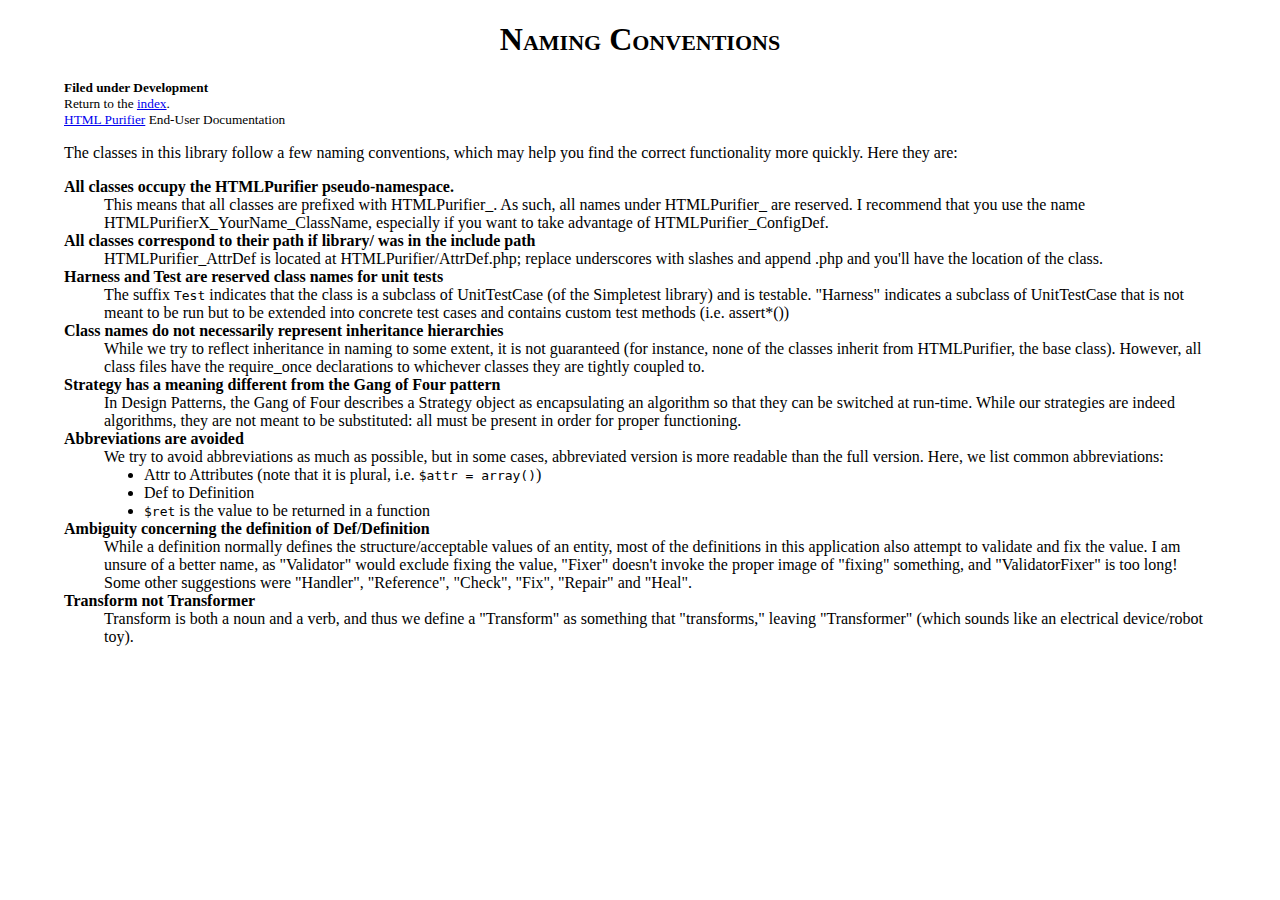
<file: htmlpurifier/docs/dev-naming.html>
<?xml version="1.0" encoding="UTF-8"?>
<!DOCTYPE html PUBLIC "-//W3C//DTD XHTML 1.0 Strict//EN"
    "http://www.w3.org/TR/xhtml1/DTD/xhtml1-strict.dtd">
<html xmlns="http://www.w3.org/1999/xhtml" xml:lang="en" lang="en"><head>
<meta http-equiv="Content-Type" content="text/html; charset=UTF-8" />
<meta name="description" content="Defines class naming conventions in HTML Purifier." />
<link rel="stylesheet" type="text/css" href="./style.css" />

<title>Naming Conventions - HTML Purifier</title>

</head><body>

<h1>Naming Conventions</h1>

<div id="filing">Filed under Development</div>
<div id="index">Return to the <a href="index.html">index</a>.</div>
<div id="home"><a href="http://htmlpurifier.org/">HTML Purifier</a> End-User Documentation</div>

<p>The classes in this library follow a few naming conventions, which may
help you find the correct functionality more quickly.  Here they are:</p>

<dl>

<dt>All classes occupy the HTMLPurifier pseudo-namespace.</dt>
    <dd>This means that all classes are prefixed with HTMLPurifier_.  As such, all
    names under HTMLPurifier_ are reserved.  I recommend that you use the name
    HTMLPurifierX_YourName_ClassName, especially if you want to take advantage
    of HTMLPurifier_ConfigDef.</dd>

<dt>All classes correspond to their path if library/ was in the include path</dt>
    <dd>HTMLPurifier_AttrDef is located at HTMLPurifier/AttrDef.php; replace
    underscores with slashes and append .php and you'll have the location of
    the class.</dd>

<dt>Harness and Test are reserved class names for unit tests</dt>
    <dd>The suffix <code>Test</code> indicates that the class is a subclass of UnitTestCase
    (of the Simpletest library) and is testable. "Harness" indicates a subclass
    of UnitTestCase that is not meant to be run but to be extended into
    concrete test cases and contains custom test methods (i.e. assert*())</dd>

<dt>Class names do not necessarily represent inheritance hierarchies</dt>
    <dd>While we try to reflect inheritance in naming to some extent, it is not
    guaranteed (for instance, none of the classes inherit from HTMLPurifier,
    the base class).  However, all class files have the require_once
    declarations to whichever classes they are tightly coupled to.</dd>

<dt>Strategy has a meaning different from the Gang of Four pattern</dt>
    <dd>In Design Patterns, the Gang of Four describes a Strategy object as
    encapsulating an algorithm so that they can be switched at run-time.  While
    our strategies are indeed algorithms, they are not meant to be substituted:
    all must be present in order for proper functioning.</dd>

<dt>Abbreviations are avoided</dt>
    <dd>We try to avoid abbreviations as much as possible, but in some cases,
    abbreviated version is more readable than the full version. Here, we
    list common abbreviations:
    <ul>
        <li>Attr to Attributes (note that it is plural, i.e. <code>$attr = array()</code>)</li>
        <li>Def to Definition</li>
        <li><code>$ret</code> is the value to be returned in a function</li>
    </ul>
    </dd>

<dt>Ambiguity concerning the definition of Def/Definition</dt>
    <dd>While a definition normally defines the structure/acceptable values of
    an entity, most of the definitions in this application also attempt
    to validate and fix the value.  I am unsure of a better name, as
    "Validator" would exclude fixing the value, "Fixer" doesn't invoke
    the proper image of "fixing" something, and "ValidatorFixer" is too long!
    Some other suggestions were "Handler", "Reference", "Check", "Fix",
    "Repair" and "Heal".</dd>

<dt>Transform not Transformer</dt>
    <dd>Transform is both a noun and a verb, and thus we define a "Transform" as
    something that "transforms," leaving "Transformer" (which sounds like an
    electrical device/robot toy).</dd>

</dl>

</body></html>

<!-- vim: et sw=4 sts=4
-->
</file>
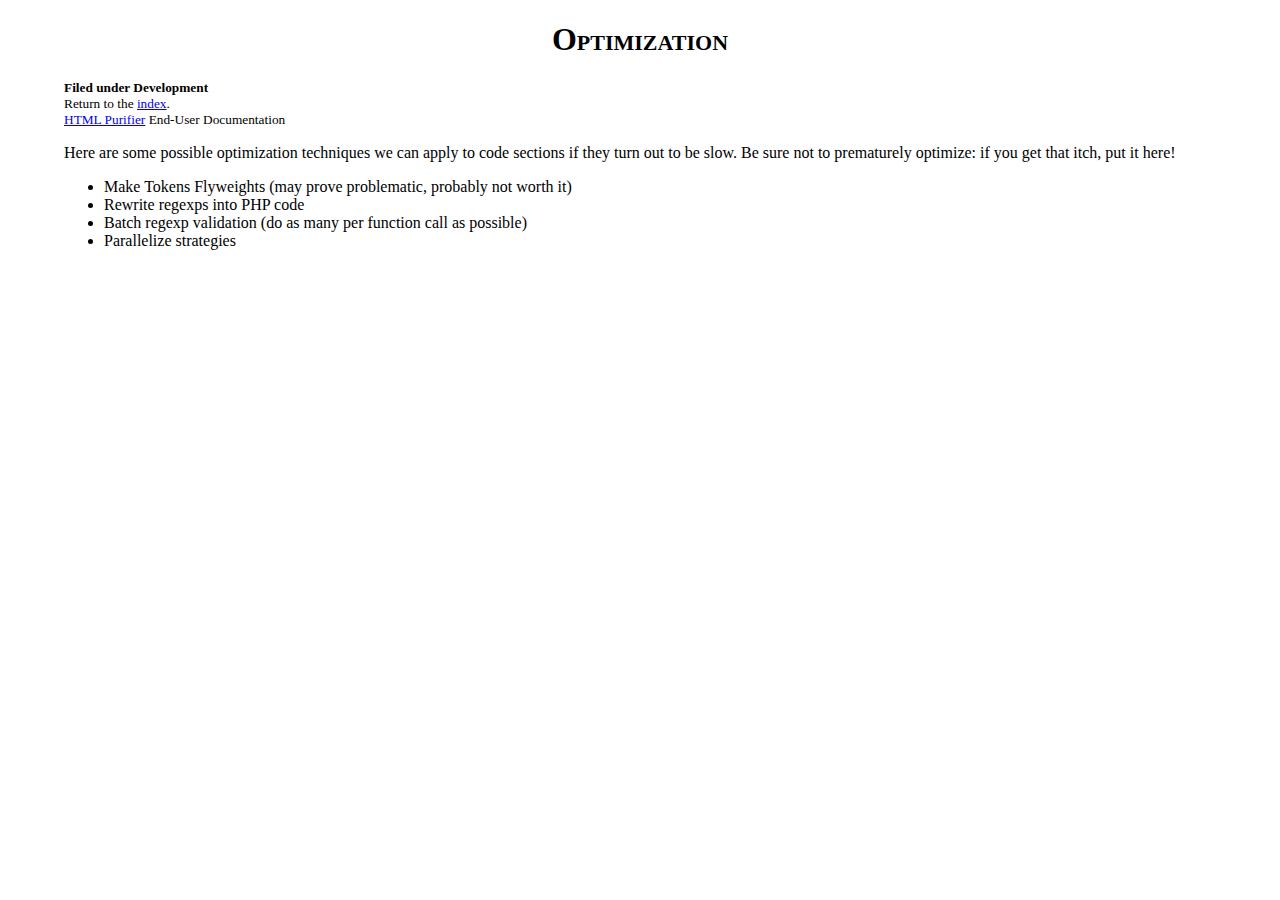
<file: htmlpurifier/docs/dev-optimization.html>
<?xml version="1.0" encoding="UTF-8"?>
<!DOCTYPE html PUBLIC "-//W3C//DTD XHTML 1.0 Strict//EN"
    "http://www.w3.org/TR/xhtml1/DTD/xhtml1-strict.dtd">
<html xmlns="http://www.w3.org/1999/xhtml" xml:lang="en" lang="en"><head>
<meta http-equiv="Content-Type" content="text/html; charset=UTF-8" />
<meta name="description" content="Discusses possible methods of optimizing HTML Purifier." />
<link rel="stylesheet" type="text/css" href="./style.css" />

<title>Optimization - HTML Purifier</title>

</head><body>

<h1>Optimization</h1>

<div id="filing">Filed under Development</div>
<div id="index">Return to the <a href="index.html">index</a>.</div>
<div id="home"><a href="http://htmlpurifier.org/">HTML Purifier</a> End-User Documentation</div>

<p>Here are some possible optimization techniques we can apply to code sections if
they turn out to be slow.  Be sure not to prematurely optimize: if you get
that itch, put it here!</p>

<ul>
    <li>Make Tokens Flyweights (may prove problematic, probably not worth it)</li>
    <li>Rewrite regexps into PHP code</li>
    <li>Batch regexp validation (do as many per function call as possible)</li>
    <li>Parallelize strategies</li>
</ul>

</body></html>

<!-- vim: et sw=4 sts=4
-->
</file>
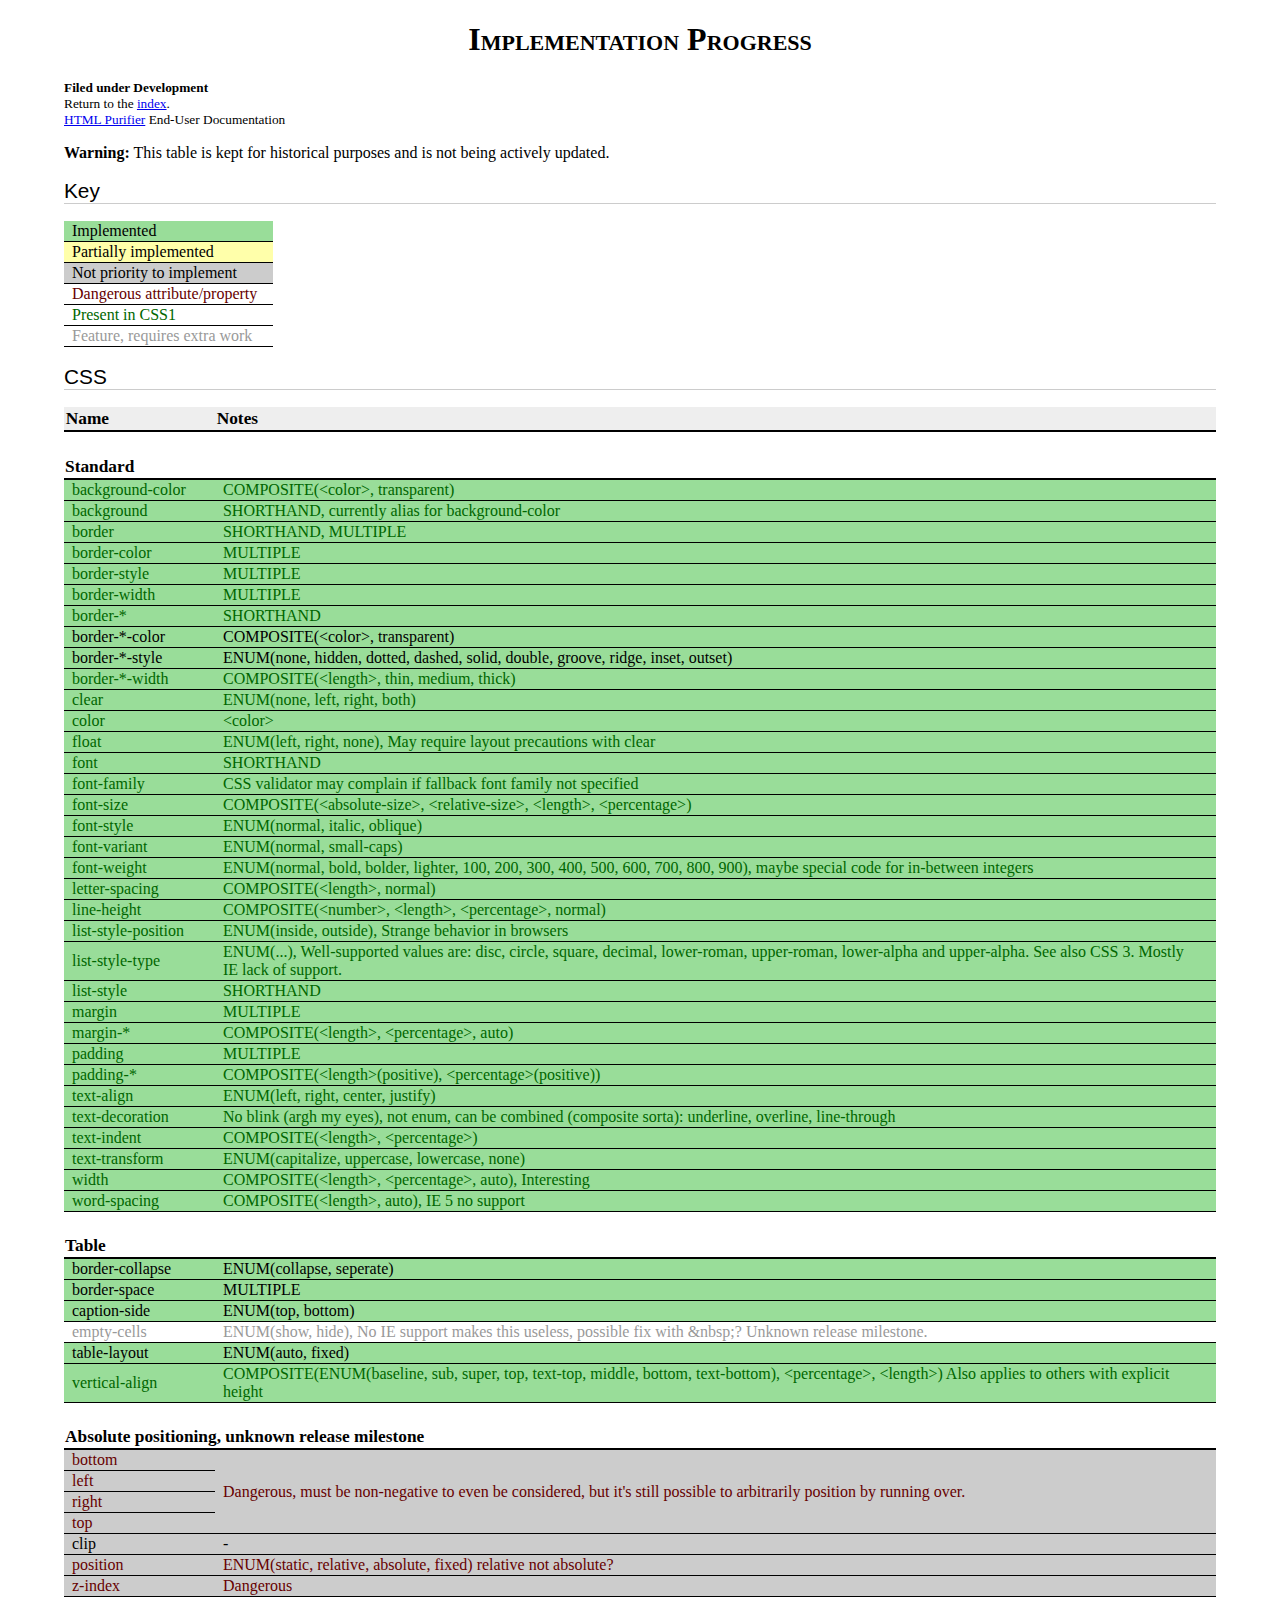
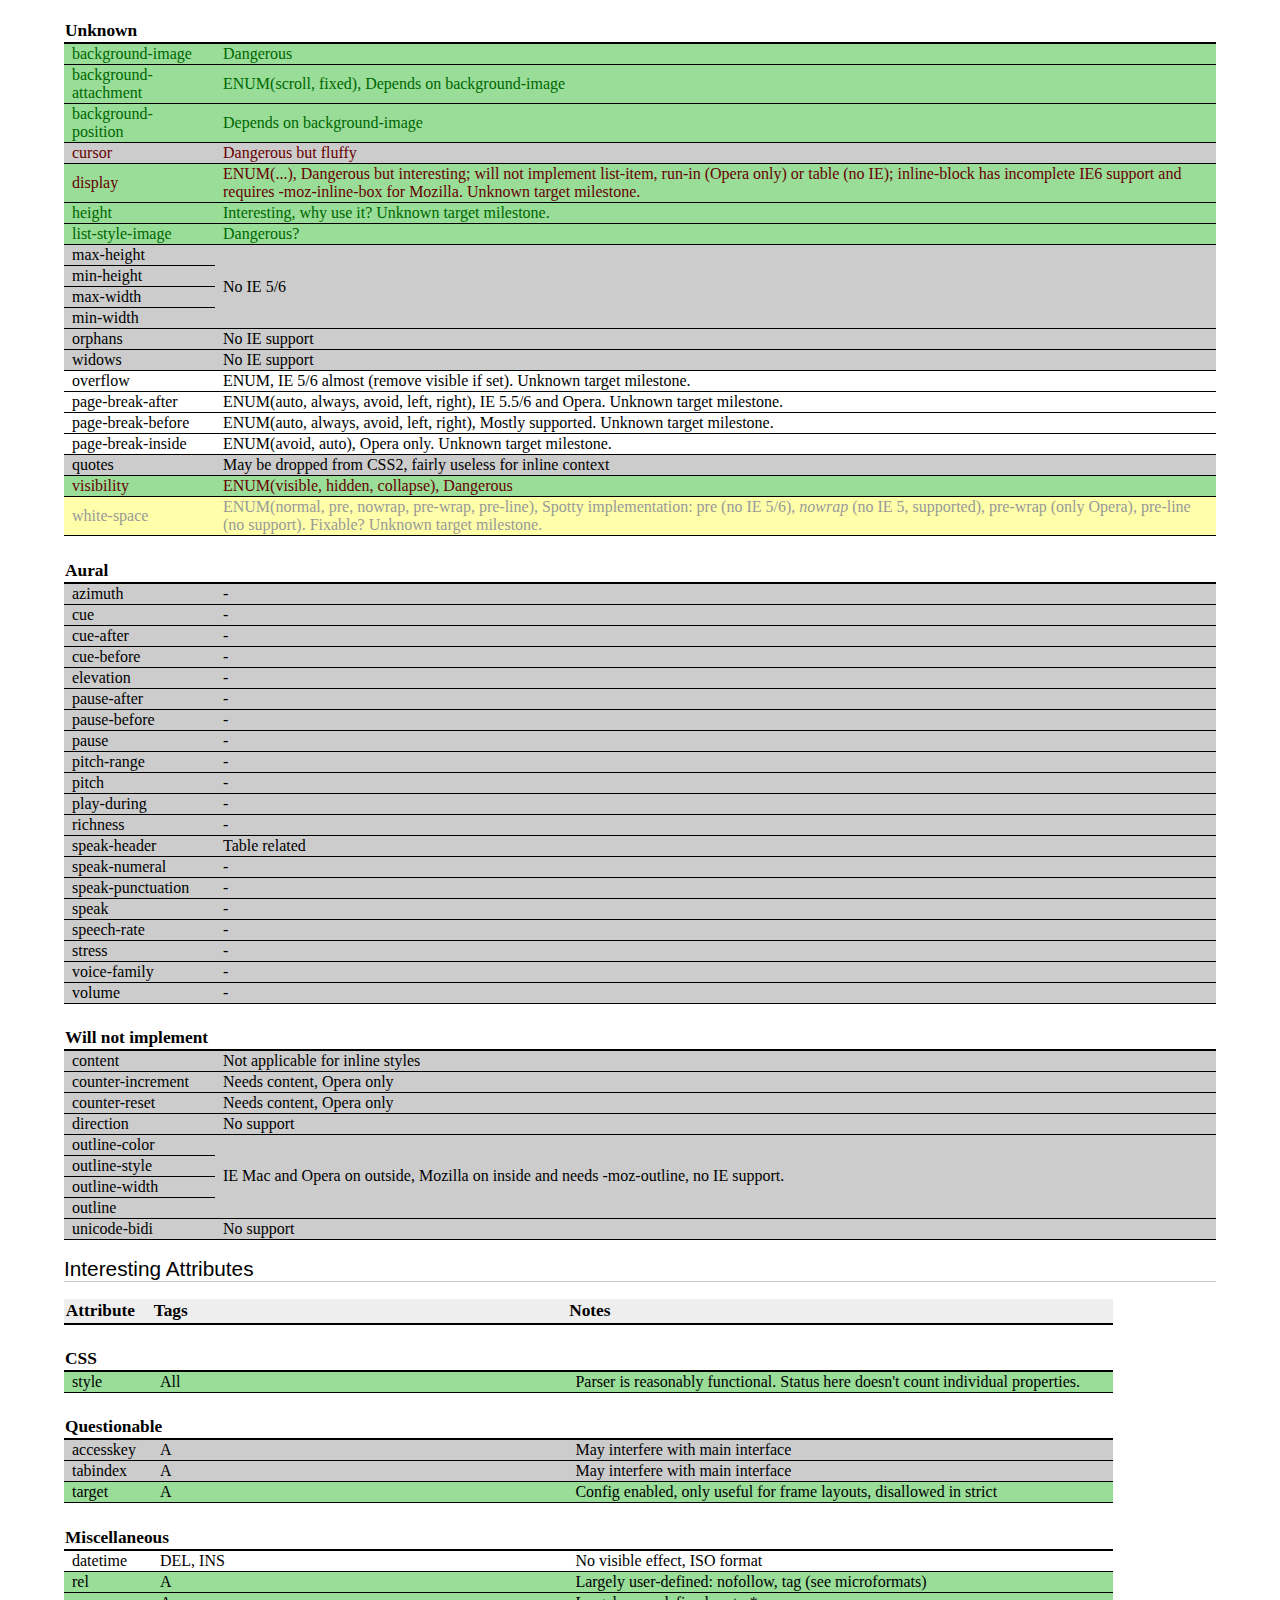
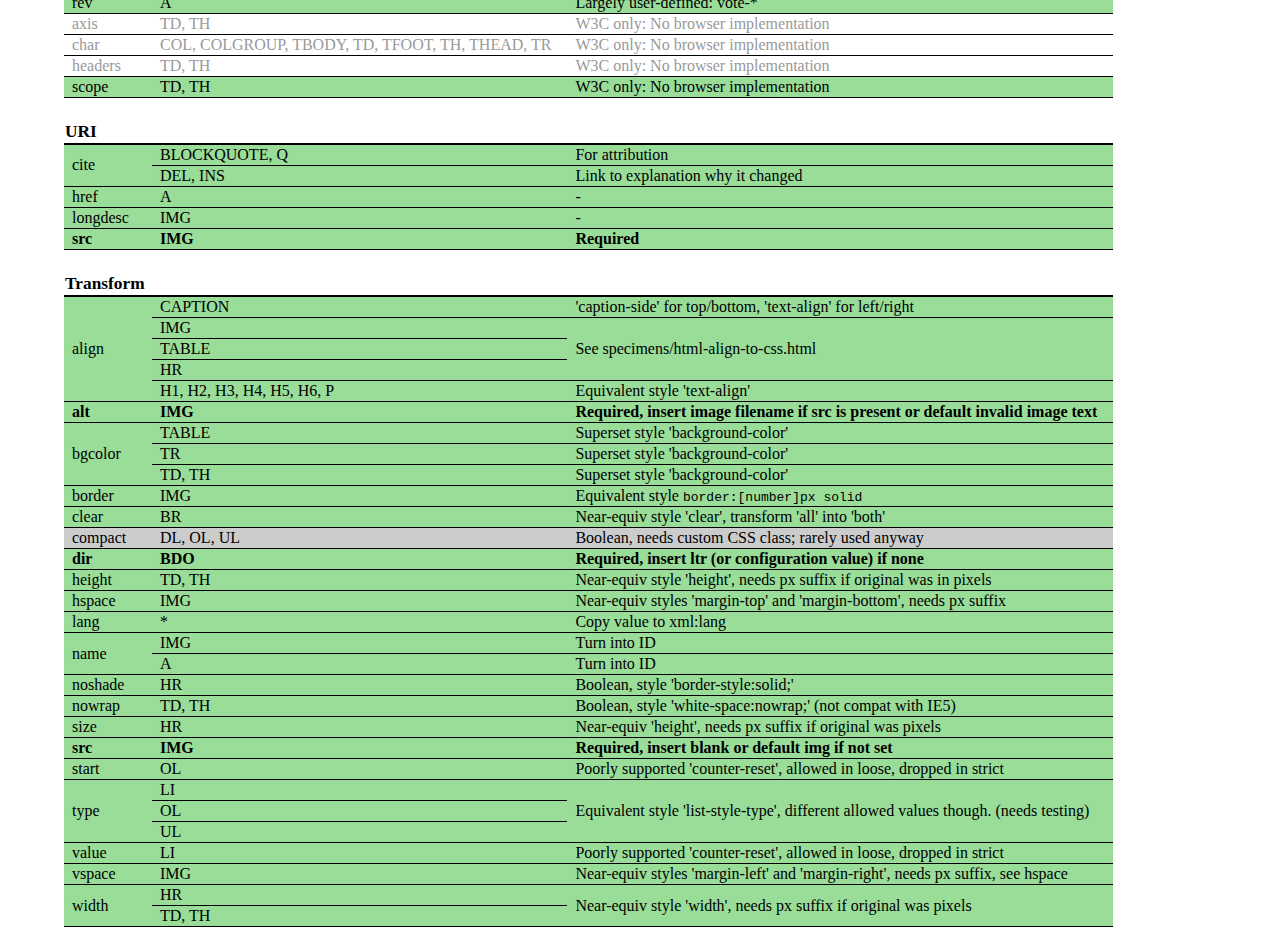
<file: htmlpurifier/docs/dev-progress.html>
<?xml version="1.0" encoding="UTF-8"?>
<!DOCTYPE html PUBLIC "-//W3C//DTD XHTML 1.0 Strict//EN"
    "http://www.w3.org/TR/xhtml1/DTD/xhtml1-strict.dtd">
<html xmlns="http://www.w3.org/1999/xhtml" xml:lang="en" lang="en"><head>
<meta http-equiv="Content-Type" content="text/html; charset=UTF-8" />
<meta name="description" content="Tables detailing HTML element and CSS property implementation coverage in HTML Purifier." />
<link rel="stylesheet" type="text/css" href="./style.css" />

<title>Implementation Progress - HTML Purifier</title>

<style type="text/css">

td {padding-right:1em;border-bottom:1px solid #000;padding-left:0.5em;}
th {text-align:left;padding-top:1.4em;font-size:13pt;
    border-bottom:2px solid #000;background:#FFF;}
thead th {text-align:left;padding:0.1em;background-color:#EEE;}

.impl-yes {background:#9D9;}
.impl-partial {background:#FFA;}
.impl-no {background:#CCC;}

.danger {color:#600;}
.css1 {color:#060;}
.required {font-weight:bold;}
.feature {color:#999;}

</style>

</head><body>

<h1>Implementation Progress</h1>

<div id="filing">Filed under Development</div>
<div id="index">Return to the <a href="index.html">index</a>.</div>
<div id="home"><a href="http://htmlpurifier.org/">HTML Purifier</a> End-User Documentation</div>

<p>
  <strong>Warning:</strong> This table is kept for historical purposes and
  is not being actively updated.
</p>

<h2>Key</h2>

<table cellspacing="0"><tbody>
<tr><td class="impl-yes">Implemented</td></tr>
<tr><td class="impl-partial">Partially implemented</td></tr>
<tr><td class="impl-no">Not priority to implement</td></tr>
<tr><td class="danger">Dangerous attribute/property</td></tr>
<tr><td class="css1">Present in CSS1</td></tr>
<tr><td class="feature">Feature, requires extra work</td></tr>
</tbody></table>

<h2>CSS</h2>

<table cellspacing="0">

<thead>
<tr><th>Name</th><th>Notes</th></tr>
</thead>

<!--
<tr><td>-</td><td>-</td></tr>
-->

<tbody>
<tr><th colspan="2">Standard</th></tr>
<tr class="css1 impl-yes"><td>background-color</td><td>COMPOSITE(&lt;color&gt;, transparent)</td></tr>
<tr class="css1 impl-yes"><td>background</td><td>SHORTHAND, currently alias for background-color</td></tr>
<tr class="css1 impl-yes"><td>border</td><td>SHORTHAND, MULTIPLE</td></tr>
<tr class="css1 impl-yes"><td>border-color</td><td>MULTIPLE</td></tr>
<tr class="css1 impl-yes"><td>border-style</td><td>MULTIPLE</td></tr>
<tr class="css1 impl-yes"><td>border-width</td><td>MULTIPLE</td></tr>
<tr class="css1 impl-yes"><td>border-*</td><td>SHORTHAND</td></tr>
<tr class="impl-yes"><td>border-*-color</td><td>COMPOSITE(&lt;color&gt;, transparent)</td></tr>
<tr class="impl-yes"><td>border-*-style</td><td>ENUM(none, hidden, dotted, dashed,
    solid, double, groove, ridge, inset, outset)</td></tr>
<tr class="css1 impl-yes"><td>border-*-width</td><td>COMPOSITE(&lt;length&gt;, thin, medium, thick)</td></tr>
<tr class="css1 impl-yes"><td>clear</td><td>ENUM(none, left, right, both)</td></tr>
<tr class="css1 impl-yes"><td>color</td><td>&lt;color&gt;</td></tr>
<tr class="css1 impl-yes"><td>float</td><td>ENUM(left, right, none), May require layout
    precautions with clear</td></tr>
<tr class="css1 impl-yes"><td>font</td><td>SHORTHAND</td></tr>
<tr class="css1 impl-yes"><td>font-family</td><td>CSS validator may complain if fallback font
    family not specified</td></tr>
<tr class="css1 impl-yes"><td>font-size</td><td>COMPOSITE(&lt;absolute-size&gt;,
    &lt;relative-size&gt;, &lt;length&gt;, &lt;percentage&gt;)</td></tr>
<tr class="css1 impl-yes"><td>font-style</td><td>ENUM(normal, italic, oblique)</td></tr>
<tr class="css1 impl-yes"><td>font-variant</td><td>ENUM(normal, small-caps)</td></tr>
<tr class="css1 impl-yes"><td>font-weight</td><td>ENUM(normal, bold, bolder, lighter,
    100, 200, 300, 400, 500, 600, 700, 800, 900), maybe special code for
    in-between integers</td></tr>
<tr class="css1 impl-yes"><td>letter-spacing</td><td>COMPOSITE(&lt;length&gt;, normal)</td></tr>
<tr class="css1 impl-yes"><td>line-height</td><td>COMPOSITE(&lt;number&gt;,
    &lt;length&gt;, &lt;percentage&gt;, normal)</td></tr>
<tr class="css1 impl-yes"><td>list-style-position</td><td>ENUM(inside, outside),
    Strange behavior in browsers</td></tr>
<tr class="css1 impl-yes"><td>list-style-type</td><td>ENUM(...),
    Well-supported values are: disc, circle, square,
    decimal, lower-roman, upper-roman, lower-alpha and upper-alpha. See also
    CSS 3. Mostly IE lack of support.</td></tr>
<tr class="css1 impl-yes"><td>list-style</td><td>SHORTHAND</td></tr>
<tr class="css1 impl-yes"><td>margin</td><td>MULTIPLE</td></tr>
<tr class="css1 impl-yes"><td>margin-*</td><td>COMPOSITE(&lt;length&gt;,
    &lt;percentage&gt;, auto)</td></tr>
<tr class="css1 impl-yes"><td>padding</td><td>MULTIPLE</td></tr>
<tr class="css1 impl-yes"><td>padding-*</td><td>COMPOSITE(&lt;length&gt;(positive),
    &lt;percentage&gt;(positive))</td></tr>
<tr class="css1 impl-yes"><td>text-align</td><td>ENUM(left, right,
    center, justify)</td></tr>
<tr class="css1 impl-yes"><td>text-decoration</td><td>No blink (argh my eyes), not
    enum, can be combined (composite sorta): underline, overline,
    line-through</td></tr>
<tr class="css1 impl-yes"><td>text-indent</td><td>COMPOSITE(&lt;length&gt;,
    &lt;percentage&gt;)</td></tr>
<tr class="css1 impl-yes"><td>text-transform</td><td>ENUM(capitalize, uppercase,
    lowercase, none)</td></tr>
<tr class="css1 impl-yes"><td>width</td><td>COMPOSITE(&lt;length&gt;,
    &lt;percentage&gt;, auto), Interesting</td></tr>
<tr class="css1 impl-yes"><td>word-spacing</td><td>COMPOSITE(&lt;length&gt;, auto),
    IE 5 no support</td></tr>
</tbody>

<tbody>
<tr><th colspan="2">Table</th></tr>
<tr class="impl-yes"><td>border-collapse</td><td>ENUM(collapse, seperate)</td></tr>
<tr class="impl-yes"><td>border-space</td><td>MULTIPLE</td></tr>
<tr class="impl-yes"><td>caption-side</td><td>ENUM(top, bottom)</td></tr>
<tr class="feature"><td>empty-cells</td><td>ENUM(show, hide), No IE support makes this useless,
    possible fix with &amp;nbsp;? Unknown release milestone.</td></tr>
<tr class="impl-yes"><td>table-layout</td><td>ENUM(auto, fixed)</td></tr>
<tr class="impl-yes css1"><td>vertical-align</td><td>COMPOSITE(ENUM(baseline, sub,
    super, top, text-top, middle, bottom, text-bottom), &lt;percentage&gt;,
    &lt;length&gt;) Also applies to others with explicit height</td></tr>
</tbody>

<tbody>
<tr><th colspan="2">Absolute positioning, unknown release milestone</th></tr>
<tr class="danger impl-no"><td>bottom</td><td rowspan="4">Dangerous, must be non-negative to even be considered,
    but it's still possible to arbitrarily position by running over.</td></tr>
<tr class="danger impl-no"><td>left</td></tr>
<tr class="danger impl-no"><td>right</td></tr>
<tr class="danger impl-no"><td>top</td></tr>
<tr class="impl-no"><td>clip</td><td>-</td></tr>
<tr class="danger impl-no"><td>position</td><td>ENUM(static, relative, absolute, fixed)
    relative not absolute?</td></tr>
<tr class="danger impl-no"><td>z-index</td><td>Dangerous</td></tr>
</tbody>

<tbody>
<tr><th colspan="2">Unknown</th></tr>
<tr class="danger css1 impl-yes"><td>background-image</td><td>Dangerous</td></tr>
<tr class="css1 impl-yes"><td>background-attachment</td><td>ENUM(scroll, fixed),
    Depends on background-image</td></tr>
<tr class="css1 impl-yes"><td>background-position</td><td>Depends on background-image</td></tr>
<tr class="danger impl-no"><td>cursor</td><td>Dangerous but fluffy</td></tr>
<tr class="danger impl-yes"><td>display</td><td>ENUM(...), Dangerous but interesting;
    will not implement list-item, run-in (Opera only) or table (no IE);
    inline-block has incomplete IE6 support and requires -moz-inline-box
    for Mozilla. Unknown target milestone.</td></tr>
<tr class="css1 impl-yes"><td>height</td><td>Interesting, why use it? Unknown target milestone.</td></tr>
<tr class="danger css1 impl-yes"><td>list-style-image</td><td>Dangerous?</td></tr>
<tr class="impl-no"><td>max-height</td><td rowspan="4">No IE 5/6</td></tr>
<tr class="impl-no"><td>min-height</td></tr>
<tr class="impl-no"><td>max-width</td></tr>
<tr class="impl-no"><td>min-width</td></tr>
<tr class="impl-no"><td>orphans</td><td>No IE support</td></tr>
<tr class="impl-no"><td>widows</td><td>No IE support</td></tr>
<tr><td>overflow</td><td>ENUM, IE 5/6 almost (remove visible if set). Unknown target milestone.</td></tr>
<tr><td>page-break-after</td><td>ENUM(auto, always, avoid, left, right),
    IE 5.5/6 and Opera. Unknown target milestone.</td></tr>
<tr><td>page-break-before</td><td>ENUM(auto, always, avoid, left, right),
    Mostly supported. Unknown target milestone.</td></tr>
<tr><td>page-break-inside</td><td>ENUM(avoid, auto), Opera only. Unknown target milestone.</td></tr>
<tr class="impl-no"><td>quotes</td><td>May be dropped from CSS2, fairly useless for inline context</td></tr>
<tr class="danger impl-yes"><td>visibility</td><td>ENUM(visible, hidden, collapse),
    Dangerous</td></tr>
<tr class="css1 feature impl-partial"><td>white-space</td><td>ENUM(normal, pre, nowrap, pre-wrap,
    pre-line), Spotty implementation:
    pre (no IE 5/6), <em>nowrap</em> (no IE 5, supported),
    pre-wrap (only Opera), pre-line (no support). Fixable? Unknown target milestone.</td></tr>
</tbody>

<tbody class="impl-no">
<tr><th colspan="2">Aural</th></tr>
<tr><td>azimuth</td><td>-</td></tr>
<tr><td>cue</td><td>-</td></tr>
<tr><td>cue-after</td><td>-</td></tr>
<tr><td>cue-before</td><td>-</td></tr>
<tr><td>elevation</td><td>-</td></tr>
<tr><td>pause-after</td><td>-</td></tr>
<tr><td>pause-before</td><td>-</td></tr>
<tr><td>pause</td><td>-</td></tr>
<tr><td>pitch-range</td><td>-</td></tr>
<tr><td>pitch</td><td>-</td></tr>
<tr><td>play-during</td><td>-</td></tr>
<tr><td>richness</td><td>-</td></tr>
<tr><td>speak-header</td><td>Table related</td></tr>
<tr><td>speak-numeral</td><td>-</td></tr>
<tr><td>speak-punctuation</td><td>-</td></tr>
<tr><td>speak</td><td>-</td></tr>
<tr><td>speech-rate</td><td>-</td></tr>
<tr><td>stress</td><td>-</td></tr>
<tr><td>voice-family</td><td>-</td></tr>
<tr><td>volume</td><td>-</td></tr>
</tbody>

<tbody class="impl-no">
<tr><th colspan="2">Will not implement</th></tr>
<tr><td>content</td><td>Not applicable for inline styles</td></tr>
<tr><td>counter-increment</td><td>Needs content, Opera only</td></tr>
<tr><td>counter-reset</td><td>Needs content, Opera only</td></tr>
<tr><td>direction</td><td>No support</td></tr>
<tr><td>outline-color</td><td rowspan="4">IE Mac and Opera on outside,
Mozilla on inside and needs -moz-outline, no IE support.</td></tr>
    <tr><td>outline-style</td></tr>
    <tr><td>outline-width</td></tr>
    <tr><td>outline</td></tr>
<tr><td>unicode-bidi</td><td>No support</td></tr>
</tbody>

</table>

<h2>Interesting Attributes</h2>

<table cellspacing="0">

<thead>
<tr><th>Attribute</th><th>Tags</th><th>Notes</th></tr>
</thead>

<!--
<tr><th></th></tr>
<tbody>
<tr><td>-</td><td>-</td><td>-</td></tr>
</tbody>
-->

<tbody>
<tr><th colspan="3">CSS</th></tr>
<tr class="impl-yes"><td>style</td><td>All</td><td>Parser is reasonably functional. Status here doesn't count individual properties.</td></tr>
</tbody>

<tbody>
<tr><th colspan="3">Questionable</th></tr>
<tr class="impl-no"><td>accesskey</td><td>A</td><td>May interfere with main interface</td></tr>
<tr class="impl-no"><td>tabindex</td><td>A</td><td>May interfere with main interface</td></tr>
<tr class="impl-yes"><td>target</td><td>A</td><td>Config enabled, only useful for frame layouts, disallowed in strict</td></tr>
</tbody>

<tbody>
<tr><th colspan="3">Miscellaneous</th></tr>
<tr><td>datetime</td><td>DEL, INS</td><td>No visible effect, ISO format</td></tr>
<tr class="impl-yes"><td>rel</td><td>A</td><td>Largely user-defined: nofollow, tag (see microformats)</td></tr>
<tr class="impl-yes"><td>rev</td><td>A</td><td>Largely user-defined: vote-*</td></tr>
<tr class="feature"><td>axis</td><td>TD, TH</td><td>W3C only: No browser implementation</td></tr>
<tr class="feature"><td>char</td><td>COL, COLGROUP, TBODY, TD, TFOOT, TH, THEAD, TR</td><td>W3C only: No browser implementation</td></tr>
<tr class="feature"><td>headers</td><td>TD, TH</td><td>W3C only: No browser implementation</td></tr>
<tr class="impl-yes"><td>scope</td><td>TD, TH</td><td>W3C only: No browser implementation</td></tr>
</tbody>

<tbody class="impl-yes">
<tr><th colspan="3">URI</th></tr>
<tr><td rowspan="2">cite</td><td>BLOCKQUOTE, Q</td><td>For attribution</td></tr>
    <tr><td>DEL, INS</td><td>Link to explanation why it changed</td></tr>
<tr><td>href</td><td>A</td><td>-</td></tr>
<tr><td>longdesc</td><td>IMG</td><td>-</td></tr>
<tr class="required"><td>src</td><td>IMG</td><td>Required</td></tr>
</tbody>

<tbody>
<tr><th colspan="3">Transform</th></tr>
<tr class="impl-yes"><td rowspan="5">align</td><td>CAPTION</td><td>'caption-side' for top/bottom, 'text-align' for left/right</td></tr>
    <tr class="impl-yes"><td>IMG</td><td rowspan="3">See specimens/html-align-to-css.html</td></tr>
    <tr class="impl-yes"><td>TABLE</td></tr>
    <tr class="impl-yes"><td>HR</td></tr>
    <tr class="impl-yes"><td>H1, H2, H3, H4, H5, H6, P</td><td>Equivalent style 'text-align'</td></tr>
<tr class="required impl-yes"><td>alt</td><td>IMG</td><td>Required, insert image filename if src is present or default invalid image text</td></tr>
<tr class="impl-yes"><td rowspan="3">bgcolor</td><td>TABLE</td><td>Superset style 'background-color'</td></tr>
    <tr class="impl-yes"><td>TR</td><td>Superset style 'background-color'</td></tr>
    <tr class="impl-yes"><td>TD, TH</td><td>Superset style 'background-color'</td></tr>
<tr class="impl-yes"><td>border</td><td>IMG</td><td>Equivalent style <code>border:[number]px solid</code></td></tr>
<tr class="impl-yes"><td>clear</td><td>BR</td><td>Near-equiv style 'clear', transform 'all' into 'both'</td></tr>
<tr class="impl-no"><td>compact</td><td>DL, OL, UL</td><td>Boolean, needs custom CSS class; rarely used anyway</td></tr>
<tr class="required impl-yes"><td>dir</td><td>BDO</td><td>Required, insert ltr (or configuration value) if none</td></tr>
<tr class="impl-yes"><td>height</td><td>TD, TH</td><td>Near-equiv style 'height', needs px suffix if original was in pixels</td></tr>
<tr class="impl-yes"><td>hspace</td><td>IMG</td><td>Near-equiv styles 'margin-top' and 'margin-bottom', needs px suffix</td></tr>
<tr class="impl-yes"><td>lang</td><td>*</td><td>Copy value to xml:lang</td></tr>
<tr class="impl-yes"><td rowspan="2">name</td><td>IMG</td><td>Turn into ID</td></tr>
    <tr class="impl-yes"><td>A</td><td>Turn into ID</td></tr>
<tr class="impl-yes"><td>noshade</td><td>HR</td><td>Boolean, style 'border-style:solid;'</td></tr>
<tr class="impl-yes"><td>nowrap</td><td>TD, TH</td><td>Boolean, style 'white-space:nowrap;' (not compat with IE5)</td></tr>
<tr class="impl-yes"><td>size</td><td>HR</td><td>Near-equiv 'height', needs px suffix if original was pixels</td></tr>
<tr class="required impl-yes"><td>src</td><td>IMG</td><td>Required, insert blank or default img if not set</td></tr>
<tr class="impl-yes"><td>start</td><td>OL</td><td>Poorly supported 'counter-reset', allowed in loose, dropped in strict</td></tr>
<tr class="impl-yes"><td rowspan="3">type</td><td>LI</td><td rowspan="3">Equivalent style 'list-style-type', different allowed values though. (needs testing)</td></tr>
    <tr class="impl-yes"><td>OL</td></tr>
    <tr class="impl-yes"><td>UL</td></tr>
<tr class="impl-yes"><td>value</td><td>LI</td><td>Poorly supported 'counter-reset', allowed in loose, dropped in strict</td></tr>
<tr class="impl-yes"><td>vspace</td><td>IMG</td><td>Near-equiv styles 'margin-left' and 'margin-right', needs px suffix, see hspace</td></tr>
<tr class="impl-yes"><td rowspan="2">width</td><td>HR</td><td rowspan="2">Near-equiv style 'width', needs px suffix if original was pixels</td></tr>
    <tr class="impl-yes"><td>TD, TH</td></tr>
</tbody>

</table>

</body></html>

<!-- vim: et sw=4 sts=4
-->
</file>
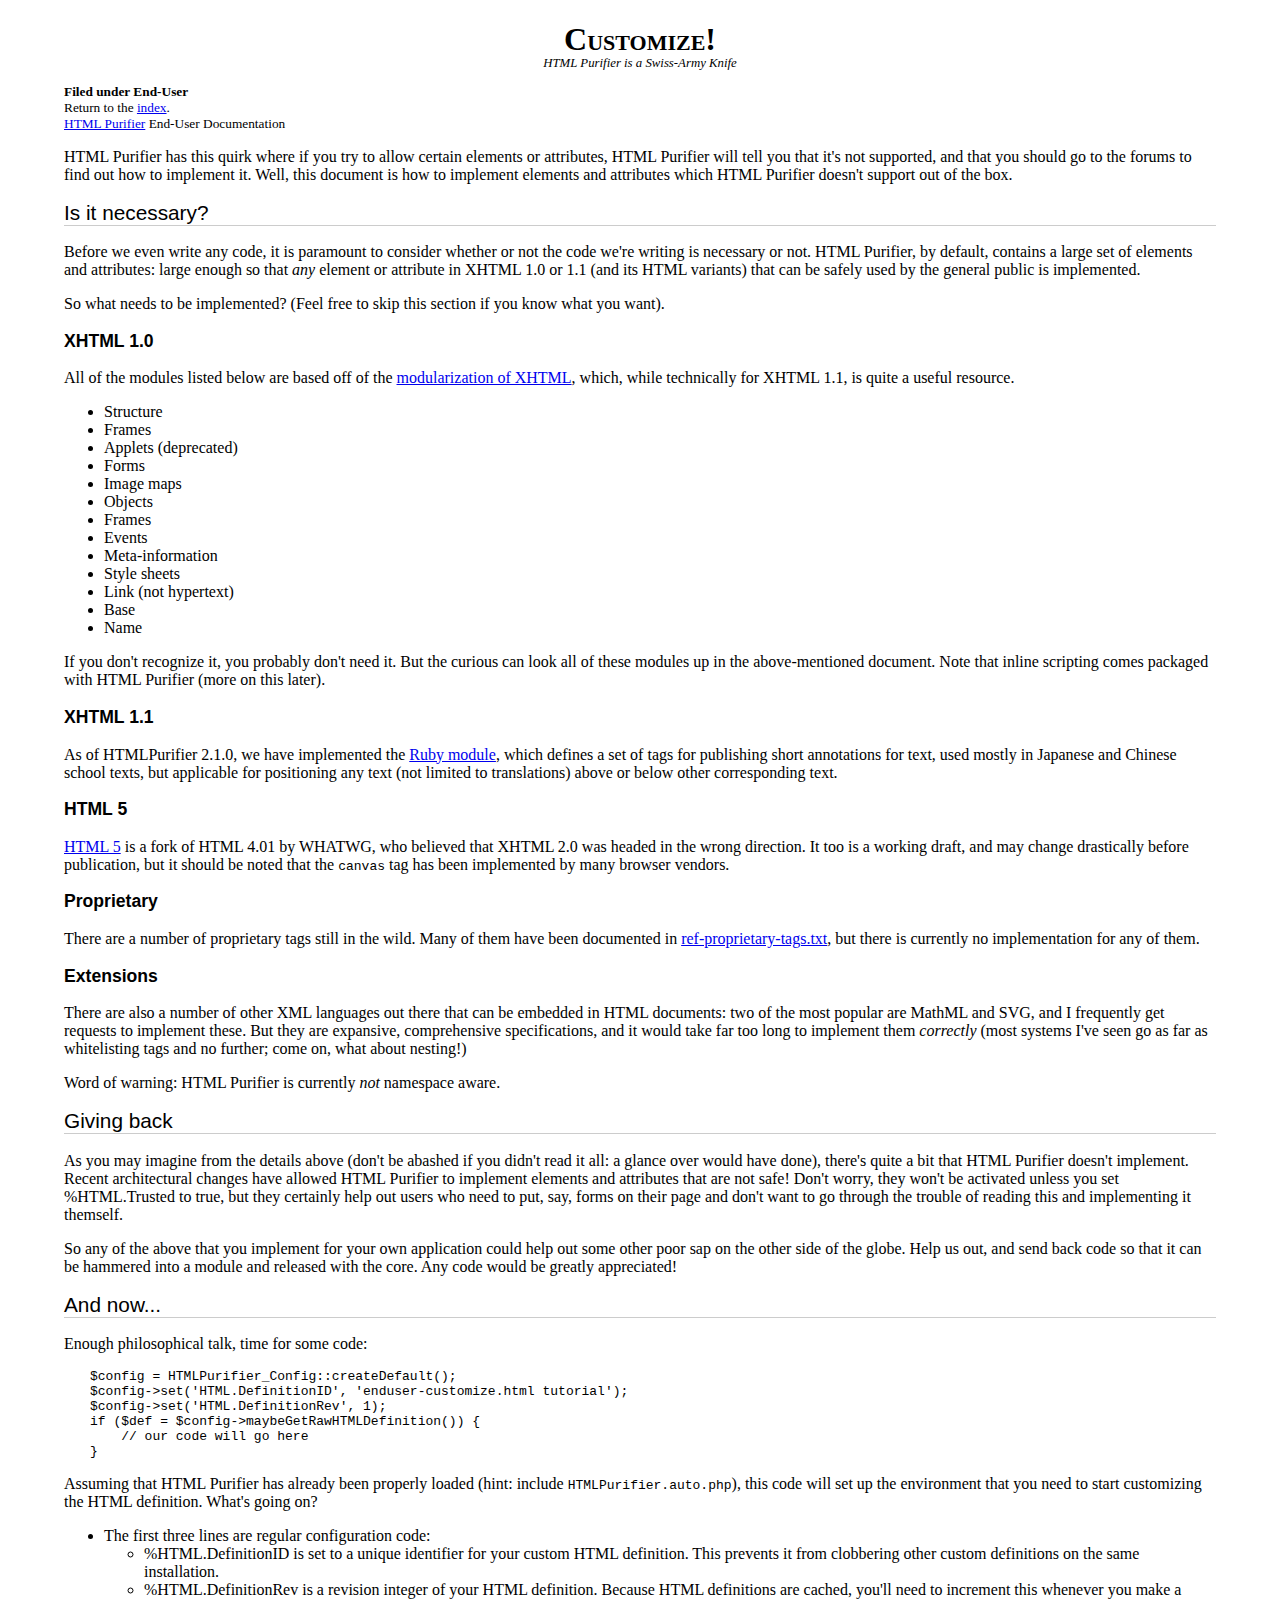
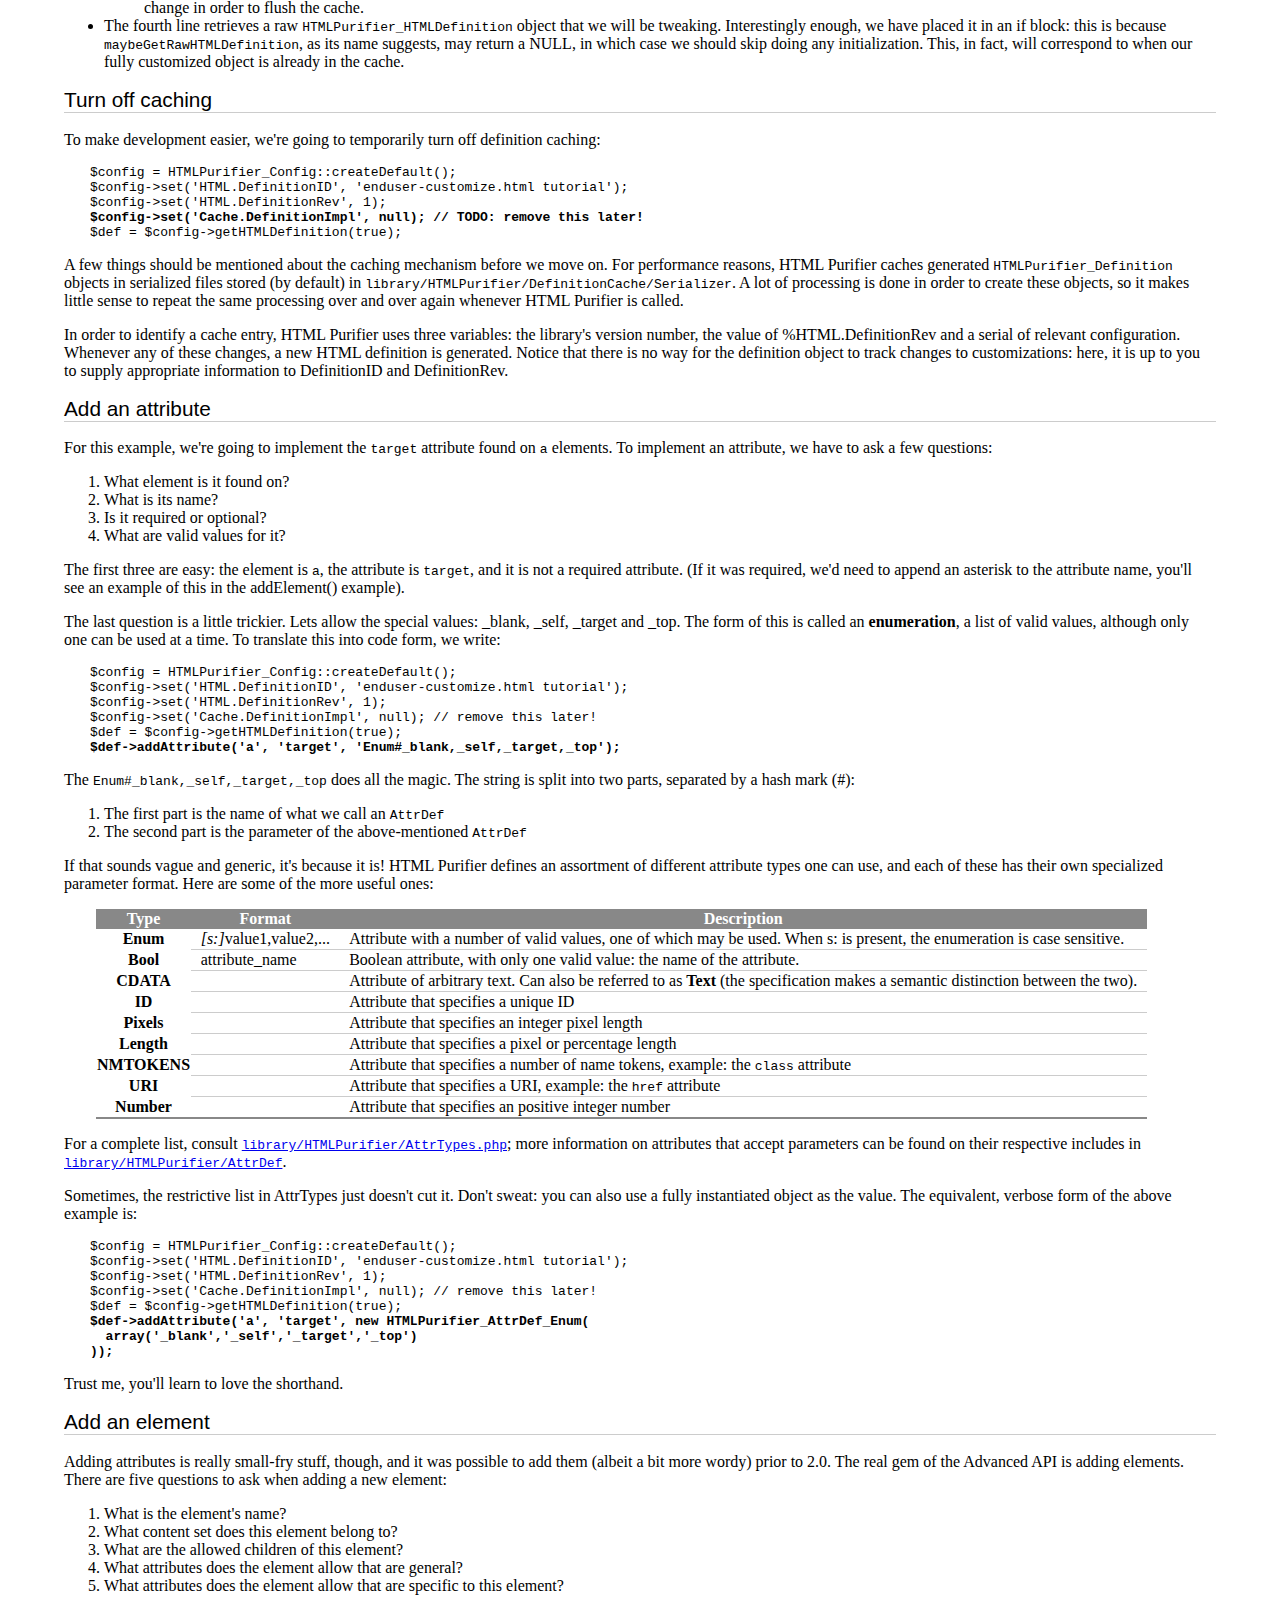
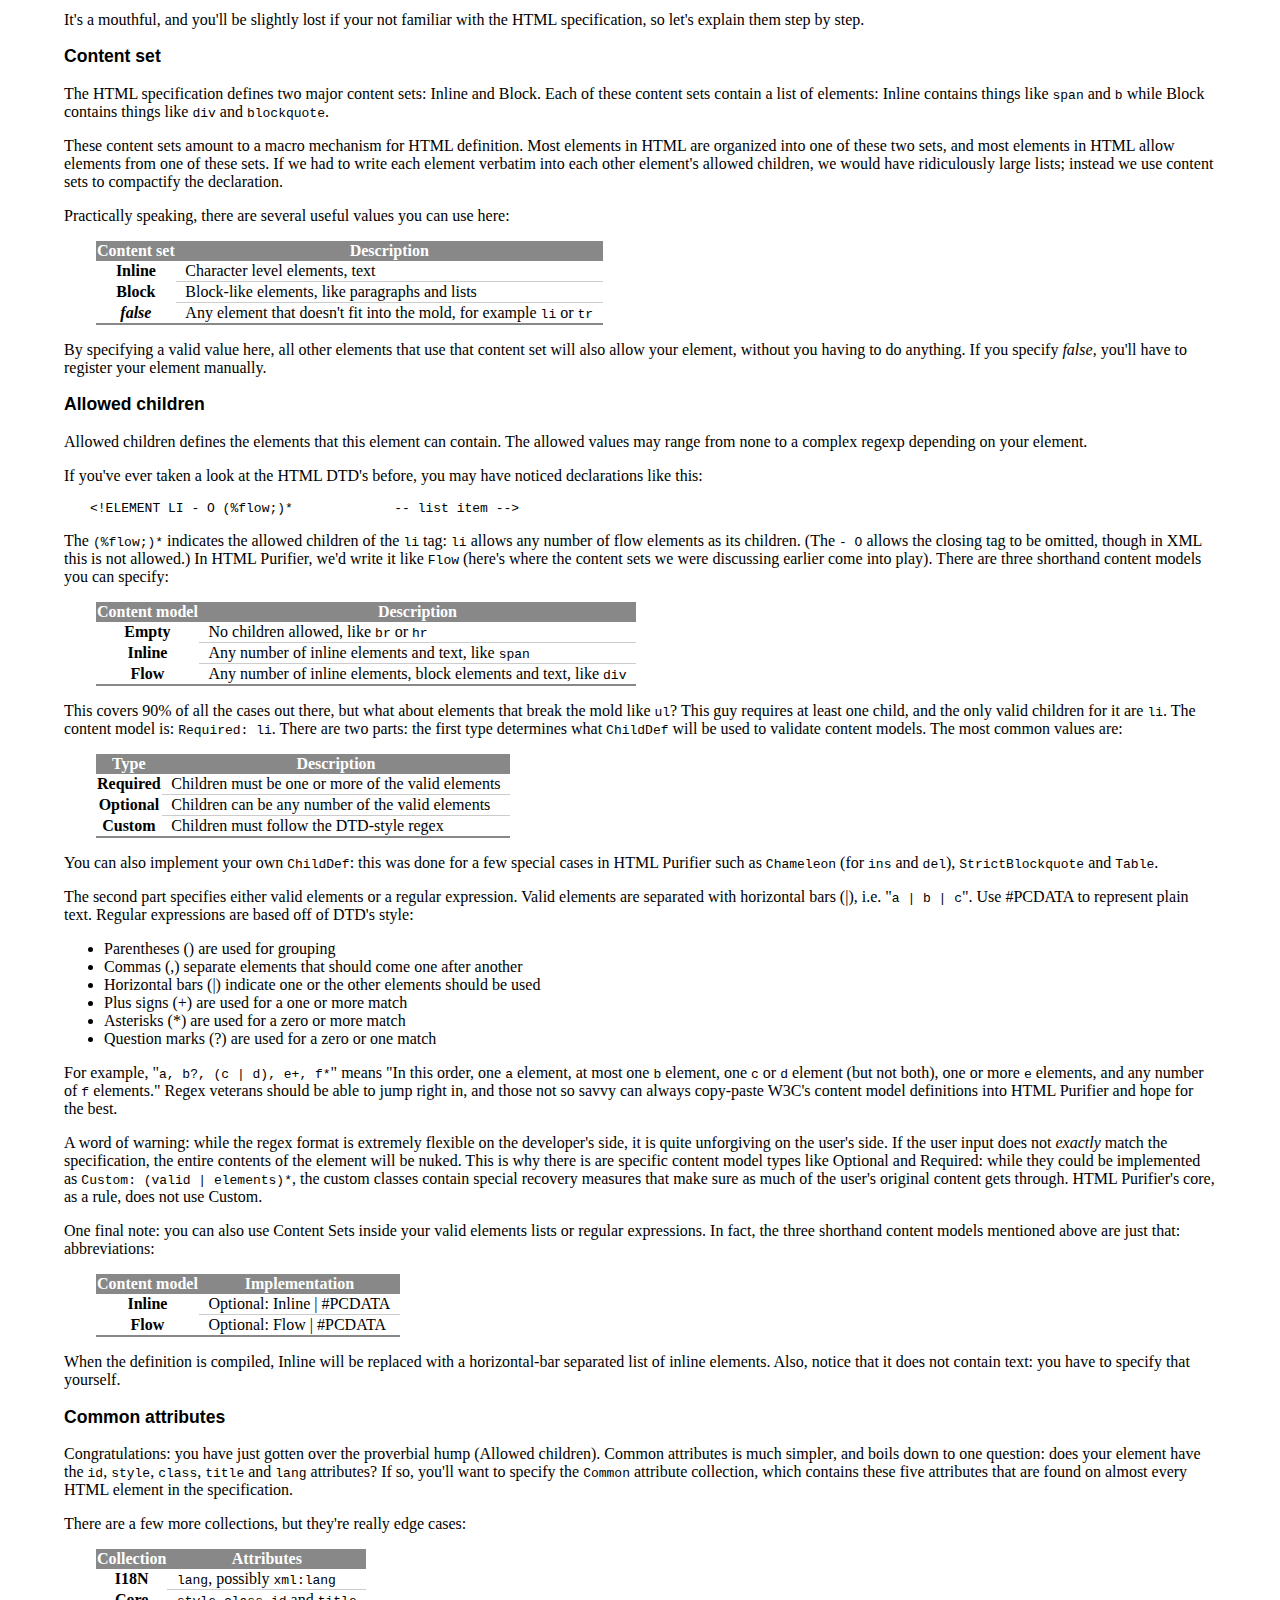
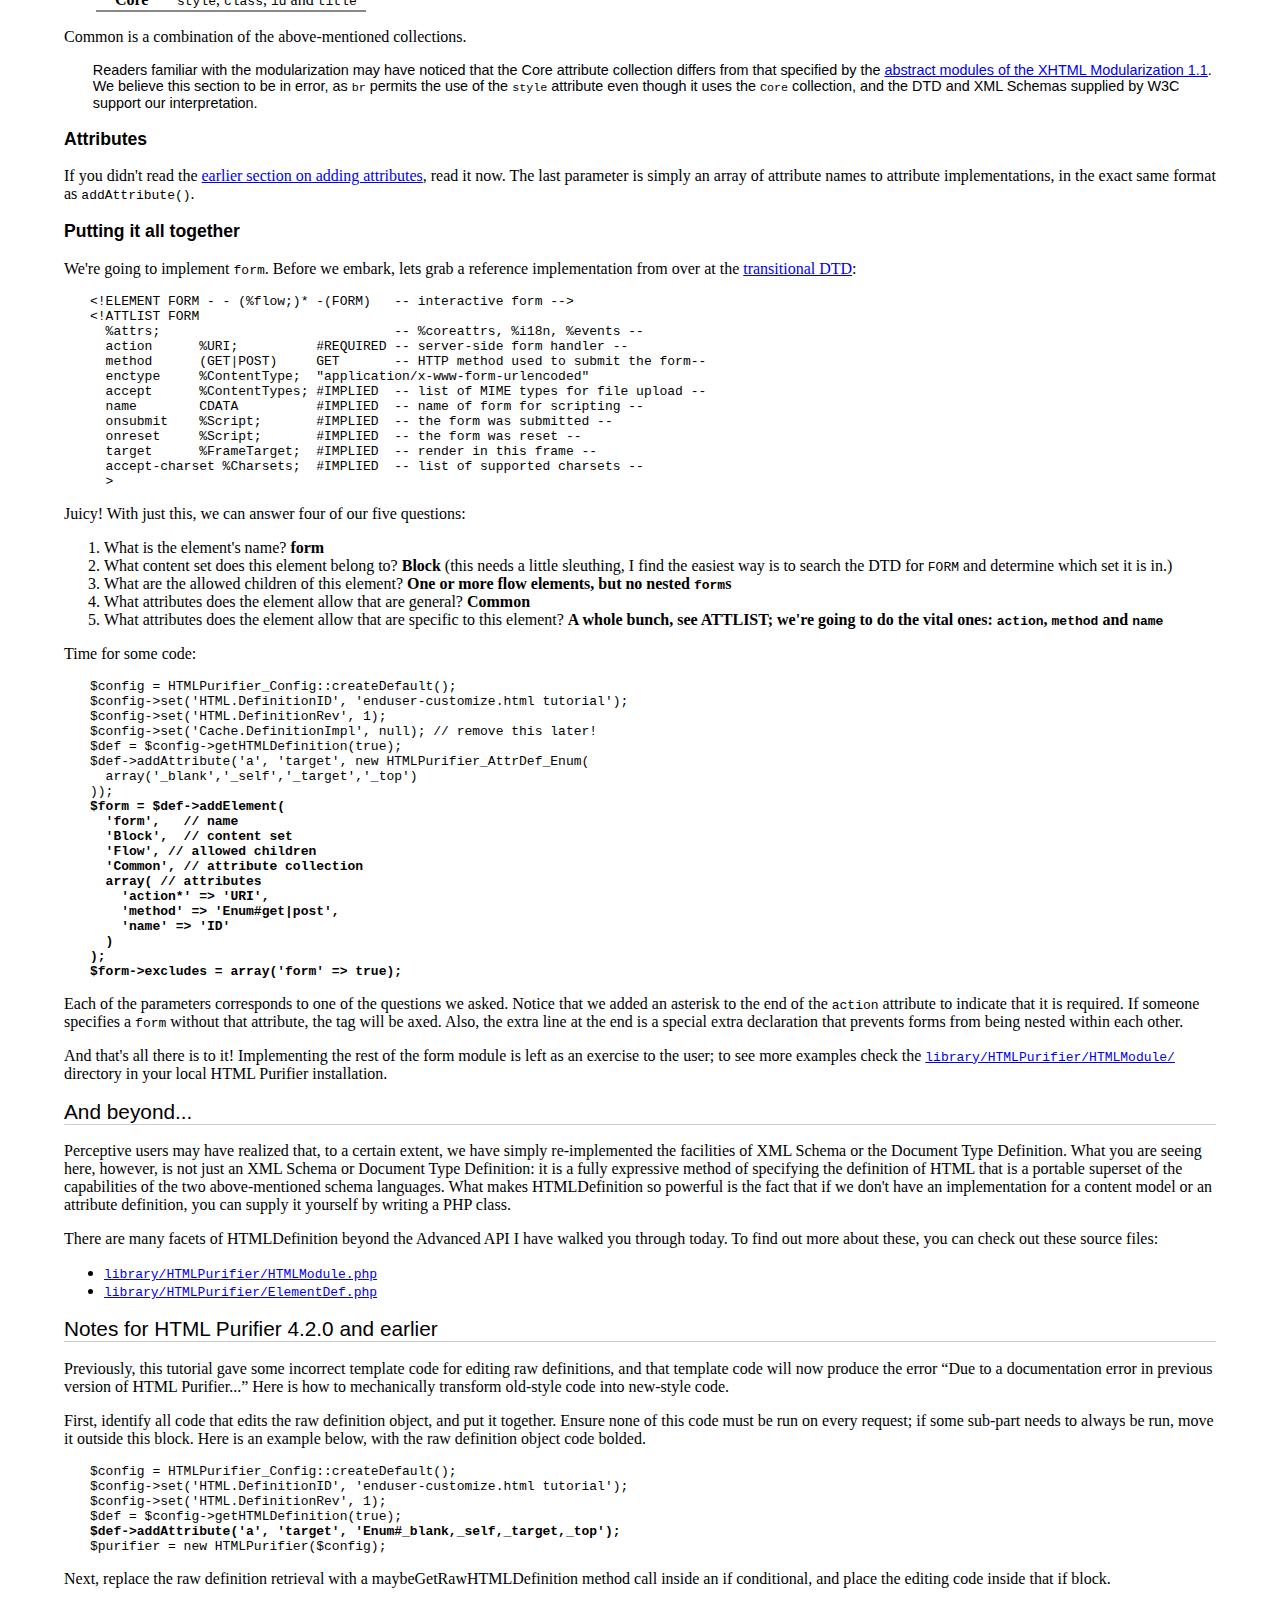
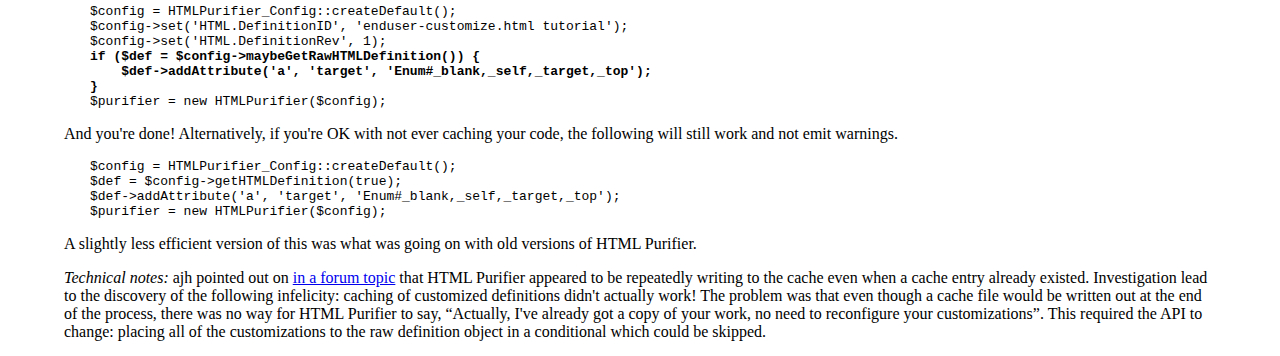
<file: htmlpurifier/docs/enduser-customize.html>
<?xml version="1.0" encoding="UTF-8"?>
<!DOCTYPE html PUBLIC "-//W3C//DTD XHTML 1.0 Strict//EN"
    "http://www.w3.org/TR/xhtml1/DTD/xhtml1-strict.dtd">
<html xmlns="http://www.w3.org/1999/xhtml" xml:lang="en" lang="en"><head>
<meta http-equiv="Content-Type" content="text/html; charset=UTF-8" />
<meta name="description" content="Tutorial for customizing HTML Purifier's tag and attribute sets." />
<link rel="stylesheet" type="text/css" href="style.css" />

<title>Customize - HTML Purifier</title>

</head><body>

<h1 class="subtitled">Customize!</h1>
<div class="subtitle">HTML Purifier is a Swiss-Army Knife</div>

<div id="filing">Filed under End-User</div>
<div id="index">Return to the <a href="index.html">index</a>.</div>
<div id="home"><a href="http://htmlpurifier.org/">HTML Purifier</a> End-User Documentation</div>

<p>
  HTML Purifier has this quirk where if you try to allow certain elements or
  attributes, HTML Purifier will tell you that it's not supported, and that
  you should go to the forums to find out how to implement it. Well, this
  document is how to implement elements and attributes which HTML Purifier
  doesn't support out of the box.
</p>

<h2>Is it necessary?</h2>

<p>
  Before we even write any code, it is paramount to consider whether or
  not the code we're writing is necessary or not. HTML Purifier, by default,
  contains a large set of elements and attributes: large enough so that
  <em>any</em> element or attribute in XHTML 1.0 or 1.1 (and its HTML variants)
  that can be safely used by the general public is implemented.
</p>

<p>
  So what needs to be implemented? (Feel free to skip this section if
  you know what you want).
</p>

<h3>XHTML 1.0</h3>

<p>
  All of the modules listed below are based off of the
  <a href="http://www.w3.org/TR/2001/REC-xhtml-modularization-20010410/abstract_modules.html#sec_5.2.">modularization of
  XHTML</a>, which, while technically for XHTML 1.1, is quite a useful
  resource.
</p>

<ul>
  <li>Structure</li>
  <li>Frames</li>
  <li>Applets (deprecated)</li>
  <li>Forms</li>
  <li>Image maps</li>
  <li>Objects</li>
  <li>Frames</li>
  <li>Events</li>
  <li>Meta-information</li>
  <li>Style sheets</li>
  <li>Link (not hypertext)</li>
  <li>Base</li>
  <li>Name</li>
</ul>

<p>
  If you don't recognize it, you probably don't need it. But the curious
  can look all of these modules up in the above-mentioned document.  Note
  that inline scripting comes packaged with HTML Purifier (more on this
  later).
</p>

<h3>XHTML 1.1</h3>

<p>
  As of HTMLPurifier 2.1.0, we have implemented the
  <a href="http://www.w3.org/TR/2001/REC-ruby-20010531/">Ruby module</a>,
  which defines a set of tags
  for publishing short annotations for text, used mostly in Japanese
  and Chinese school texts, but applicable for positioning any text (not
  limited to translations) above or below other corresponding text.
</p>

<h3>HTML 5</h3>

<p>
  <a href="http://www.whatwg.org/specs/web-apps/current-work/">HTML 5</a>
  is a fork of HTML 4.01 by WHATWG, who believed that XHTML 2.0 was headed
  in the wrong direction.  It too is a working draft, and may change
  drastically before publication, but it should be noted that the
  <code>canvas</code> tag has been implemented by many browser vendors.
</p>

<h3>Proprietary</h3>

<p>
  There are a number of proprietary tags still in the wild. Many of them
  have been documented in <a href="ref-proprietary-tags.txt">ref-proprietary-tags.txt</a>,
  but there is currently no implementation for any of them.
</p>

<h3>Extensions</h3>

<p>
  There are also a number of other XML languages out there that can
  be embedded in HTML documents: two of the most popular are MathML and
  SVG, and I frequently get requests to implement these.  But they are
  expansive, comprehensive specifications, and it would take far too long
  to implement them <em>correctly</em> (most systems I've seen go as far
  as whitelisting tags and no further; come on, what about nesting!)
</p>

<p>
  Word of warning: HTML Purifier is currently <em>not</em> namespace
  aware.
</p>

<h2>Giving back</h2>

<p>
  As you may imagine from the details above (don't be abashed if you didn't
  read it all: a glance over would have done), there's quite a bit that
  HTML Purifier doesn't implement.  Recent architectural changes have
  allowed HTML Purifier to implement elements and attributes that are not
  safe!  Don't worry, they won't be activated unless you set %HTML.Trusted
  to true, but they certainly help out users who need to put, say, forms
  on their page and don't want to go through the trouble of reading this
  and implementing it themself.
</p>

<p>
  So any of the above that you implement for your own application could
  help out some other poor sap on the other side of the globe.  Help us
  out, and send back code so that it can be hammered into a module and
  released with the core.  Any code would be greatly appreciated!
</p>

<h2>And now...</h2>

<p>
  Enough philosophical talk, time for some code:
</p>

<pre>$config = HTMLPurifier_Config::createDefault();
$config-&gt;set('HTML.DefinitionID', 'enduser-customize.html tutorial');
$config-&gt;set('HTML.DefinitionRev', 1);
if ($def = $config-&gt;maybeGetRawHTMLDefinition()) {
    // our code will go here
}</pre>

<p>
  Assuming that HTML Purifier has already been properly loaded (hint:
  include <code>HTMLPurifier.auto.php</code>), this code will set up
  the environment that you need to start customizing the HTML definition.
  What's going on?
</p>

<ul>
  <li>
    The first three lines are regular configuration code:
    <ul>
      <li>
        %HTML.DefinitionID is set to a unique identifier for your
        custom HTML definition.  This prevents it from clobbering
        other custom definitions on the same installation.
      </li>
      <li>
        %HTML.DefinitionRev is a revision integer of your HTML
        definition.  Because HTML definitions are cached, you'll need
        to increment this whenever you make a change in order to flush
        the cache.
      </li>
    </ul>
  </li>
  <li>
    The fourth line retrieves a raw <code>HTMLPurifier_HTMLDefinition</code>
    object that we will be tweaking.  Interestingly enough, we have
    placed it in an if block: this is because
    <code>maybeGetRawHTMLDefinition</code>, as its name suggests, may
    return a NULL, in which case we should skip doing any
    initialization.  This, in fact, will correspond to when our fully
    customized object is already in the cache.
  </li>
</ul>

<h2>Turn off caching</h2>

<p>
  To make development easier, we're going to temporarily turn off
  definition caching:
</p>

<pre>$config = HTMLPurifier_Config::createDefault();
$config-&gt;set('HTML.DefinitionID', 'enduser-customize.html tutorial');
$config-&gt;set('HTML.DefinitionRev', 1);
<strong>$config-&gt;set('Cache.DefinitionImpl', null); // TODO: remove this later!</strong>
$def = $config-&gt;getHTMLDefinition(true);</pre>

<p>
  A few things should be mentioned about the caching mechanism before
  we move on.  For performance reasons, HTML Purifier caches generated
  <code>HTMLPurifier_Definition</code> objects in serialized files
  stored (by default) in <code>library/HTMLPurifier/DefinitionCache/Serializer</code>.
  A lot of processing is done in order to create these objects, so it
  makes little sense to repeat the same processing over and over again
  whenever HTML Purifier is called.
</p>

<p>
  In order to identify a cache entry, HTML Purifier uses three variables:
  the library's version number, the value of %HTML.DefinitionRev and
  a serial of relevant configuration.  Whenever any of these changes,
  a new HTML definition is generated.  Notice that there is no way
  for the definition object to track changes to customizations: here, it
  is up to you to supply appropriate information to DefinitionID and
  DefinitionRev.
</p>

<h2 id="addAttribute">Add an attribute</h2>

<p>
  For this example, we're going to implement the <code>target</code> attribute found
  on <code>a</code> elements.  To implement an attribute, we have to
  ask a few questions:
</p>

<ol>
  <li>What element is it found on?</li>
  <li>What is its name?</li>
  <li>Is it required or optional?</li>
  <li>What are valid values for it?</li>
</ol>

<p>
  The first three are easy: the element is <code>a</code>, the attribute
  is <code>target</code>, and it is not a required attribute. (If it
  was required, we'd need to append an asterisk to the attribute name,
  you'll see an example of this in the addElement() example).
</p>

<p>
  The last question is a little trickier.
  Lets allow the special values: _blank, _self, _target and _top.
  The form of this is called an <strong>enumeration</strong>, a list of
  valid values, although only one can be used at a time.  To translate
  this into code form, we write:
</p>

<pre>$config = HTMLPurifier_Config::createDefault();
$config-&gt;set('HTML.DefinitionID', 'enduser-customize.html tutorial');
$config-&gt;set('HTML.DefinitionRev', 1);
$config-&gt;set('Cache.DefinitionImpl', null); // remove this later!
$def = $config-&gt;getHTMLDefinition(true);
<strong>$def->addAttribute('a', 'target', 'Enum#_blank,_self,_target,_top');</strong></pre>

<p>
  The <code>Enum#_blank,_self,_target,_top</code> does all the magic.
  The string is split into two parts, separated by a hash mark (#):
</p>

<ol>
  <li>The first part is the name of what we call an <code>AttrDef</code></li>
  <li>The second part is the parameter of the above-mentioned <code>AttrDef</code></li>
</ol>

<p>
  If that sounds vague and generic, it's because it is!  HTML Purifier defines
  an assortment of different attribute types one can use, and each of these
  has their own specialized parameter format.  Here are some of the more useful
  ones:
</p>

<table class="table">
  <thead>
    <tr>
      <th>Type</th>
      <th>Format</th>
      <th>Description</th>
    </tr>
  </thead>
  <tbody>
    <tr>
      <th>Enum</th>
      <td><em>[s:]</em>value1,value2,...</td>
      <td>
        Attribute with a number of valid values, one of which may be used. When
        s: is present, the enumeration is case sensitive.
      </td>
    </tr>
    <tr>
      <th>Bool</th>
      <td>attribute_name</td>
      <td>
        Boolean attribute, with only one valid value: the name
        of the attribute.
      </td>
    </tr>
    <tr>
      <th>CDATA</th>
      <td></td>
      <td>
        Attribute of arbitrary text. Can also be referred to as <strong>Text</strong>
        (the specification makes a semantic distinction between the two).
      </td>
    </tr>
    <tr>
      <th>ID</th>
      <td></td>
      <td>
        Attribute that specifies a unique ID
      </td>
    </tr>
    <tr>
      <th>Pixels</th>
      <td></td>
      <td>
        Attribute that specifies an integer pixel length
      </td>
    </tr>
    <tr>
      <th>Length</th>
      <td></td>
      <td>
        Attribute that specifies a pixel or percentage length
      </td>
    </tr>
    <tr>
      <th>NMTOKENS</th>
      <td></td>
      <td>
        Attribute that specifies a number of name tokens, example: the
        <code>class</code> attribute
      </td>
    </tr>
    <tr>
      <th>URI</th>
      <td></td>
      <td>
        Attribute that specifies a URI, example: the <code>href</code>
        attribute
      </td>
    </tr>
    <tr>
      <th>Number</th>
      <td></td>
      <td>
        Attribute that specifies an positive integer number
      </td>
    </tr>
  </tbody>
</table>

<p>
  For a complete list, consult
  <a href="http://repo.or.cz/w/htmlpurifier.git?a=blob;hb=HEAD;f=library/HTMLPurifier/AttrTypes.php"><code>library/HTMLPurifier/AttrTypes.php</code></a>;
  more information on attributes that accept parameters can be found on their
  respective includes in
  <a href="http://repo.or.cz/w/htmlpurifier.git?a=tree;hb=HEAD;f=library/HTMLPurifier/AttrDef"><code>library/HTMLPurifier/AttrDef</code></a>.
</p>

<p>
  Sometimes, the restrictive list in AttrTypes just doesn't cut it. Don't
  sweat: you can also use a fully instantiated object as the value. The
  equivalent, verbose form of the above example is:
</p>

<pre>$config = HTMLPurifier_Config::createDefault();
$config-&gt;set('HTML.DefinitionID', 'enduser-customize.html tutorial');
$config-&gt;set('HTML.DefinitionRev', 1);
$config-&gt;set('Cache.DefinitionImpl', null); // remove this later!
$def = $config-&gt;getHTMLDefinition(true);
<strong>$def-&gt;addAttribute('a', 'target', new HTMLPurifier_AttrDef_Enum(
  array('_blank','_self','_target','_top')
));</strong></pre>

<p>
  Trust me, you'll learn to love the shorthand.
</p>

<h2>Add an element</h2>

<p>
  Adding attributes is really small-fry stuff, though, and it was possible
  to add them (albeit a bit more wordy) prior to 2.0. The real gem of
  the Advanced API is adding elements. There are five questions to
  ask when adding a new element:
</p>

<ol>
  <li>What is the element's name?</li>
  <li>What content set does this element belong to?</li>
  <li>What are the allowed children of this element?</li>
  <li>What attributes does the element allow that are general?</li>
  <li>What attributes does the element allow that are specific to this element?</li>
</ol>

<p>
  It's a mouthful, and you'll be slightly lost if your not familiar with
  the HTML specification, so let's explain them step by step.
</p>

<h3>Content set</h3>

<p>
  The HTML specification defines two major content sets: Inline
  and Block.  Each of these
  content sets contain a list of elements: Inline contains things like
  <code>span</code> and <code>b</code> while Block contains things like
  <code>div</code> and <code>blockquote</code>.
</p>

<p>
  These content sets amount to a macro mechanism for HTML definition. Most
  elements in HTML are organized into one of these two sets, and most
  elements in HTML allow elements from one of these sets.  If we had
  to write each element verbatim into each other element's allowed
  children, we would have ridiculously large lists; instead we use
  content sets to compactify the declaration.
</p>

<p>
  Practically speaking, there are several useful values you can use here:
</p>

<table class="table">
  <thead>
    <tr>
      <th>Content set</th>
      <th>Description</th>
    </tr>
  </thead>
  <tbody>
    <tr>
      <th>Inline</th>
      <td>Character level elements, text</td>
    </tr>
    <tr>
      <th>Block</th>
      <td>Block-like elements, like paragraphs and lists</td>
    </tr>
    <tr>
      <th><em>false</em></th>
      <td>
        Any element that doesn't fit into the mold, for example <code>li</code>
        or <code>tr</code>
      </td>
    </tr>
  </tbody>
</table>

<p>
  By specifying a valid value here, all other elements that use that
  content set will also allow your element, without you having to do
  anything. If you specify <em>false</em>, you'll have to register
  your element manually.
</p>

<h3>Allowed children</h3>

<p>
  Allowed children defines the elements that this element can contain.
  The allowed values may range from none to a complex regexp depending on
  your element.
</p>

<p>
  If you've ever taken a look at the HTML DTD's before, you may have
  noticed declarations like this:
</p>

<pre>&lt;!ELEMENT LI - O (%flow;)*             -- list item --&gt;</pre>

<p>
  The <code>(%flow;)*</code> indicates the allowed children of the
  <code>li</code> tag: <code>li</code> allows any number of flow
  elements as its children. (The <code>- O</code> allows the closing tag to be
  omitted, though in XML this is not allowed.) In HTML Purifier,
  we'd write it like <code>Flow</code> (here's where the content sets
  we were discussing earlier come into play). There are three shorthand
  content models you can specify:
</p>

<table class="table">
  <thead>
    <tr>
      <th>Content model</th>
      <th>Description</th>
    </tr>
  </thead>
  <tbody>
    <tr>
      <th>Empty</th>
      <td>No children allowed, like <code>br</code> or <code>hr</code></td>
    </tr>
    <tr>
      <th>Inline</th>
      <td>Any number of inline elements and text, like <code>span</code></td>
    </tr>
    <tr>
      <th>Flow</th>
      <td>Any number of inline elements, block elements and text, like <code>div</code></td>
    </tr>
  </tbody>
</table>

<p>
  This covers 90% of all the cases out there, but what about elements that
  break the mold like <code>ul</code>? This guy requires at least one
  child, and the only valid children for it are <code>li</code>. The
  content model is: <code>Required: li</code>. There are two parts: the
  first type determines what <code>ChildDef</code> will be used to validate
  content models. The most common values are:
</p>

<table class="table">
  <thead>
    <tr>
      <th>Type</th>
      <th>Description</th>
    </tr>
  </thead>
  <tbody>
    <tr>
      <th>Required</th>
      <td>Children must be one or more of the valid elements</td>
    </tr>
    <tr>
      <th>Optional</th>
      <td>Children can be any number of the valid elements</td>
    </tr>
    <tr>
      <th>Custom</th>
      <td>Children must follow the DTD-style regex</td>
    </tr>
  </tbody>
</table>

<p>
  You can also implement your own <code>ChildDef</code>: this was done
  for a few special cases in HTML Purifier such as <code>Chameleon</code>
  (for <code>ins</code> and <code>del</code>), <code>StrictBlockquote</code>
  and <code>Table</code>.
</p>

<p>
  The second part specifies either valid elements or a regular expression.
  Valid elements are separated with horizontal bars (|), i.e.
  "<code>a | b | c</code>".  Use #PCDATA to represent plain text.
  Regular expressions are based off of DTD's style:
</p>

<ul>
  <li>Parentheses () are used for grouping</li>
  <li>Commas (,) separate elements that should come one after another</li>
  <li>Horizontal bars (|) indicate one or the other elements should be used</li>
  <li>Plus signs (+) are used for a one or more match</li>
  <li>Asterisks (*) are used for a zero or more match</li>
  <li>Question marks (?) are used for a zero or one match</li>
</ul>

<p>
  For example, "<code>a, b?, (c | d), e+, f*</code>" means "In this order,
  one <code>a</code> element, at most one <code>b</code> element,
  one <code>c</code> or <code>d</code> element (but not both), one or more
  <code>e</code> elements, and any number of <code>f</code> elements."
  Regex veterans should be able to jump right in, and those not so savvy
  can always copy-paste W3C's content model definitions into HTML Purifier
  and hope for the best.
</p>

<p>
  A word of warning: while the regex format is extremely flexible on
  the developer's side, it is
  quite unforgiving on the user's side.  If the user input does not <em>exactly</em>
  match the specification, the entire contents of the element will
  be nuked.  This is why there is are specific content model types like
  Optional and Required: while they could be implemented as <code>Custom:
  (valid | elements)*</code>, the custom classes contain special recovery
  measures that make sure as much of the user's original content gets
  through. HTML Purifier's core, as a rule, does not use Custom.
</p>

<p>
  One final note: you can also use Content Sets inside your valid elements
  lists or regular expressions. In fact, the three shorthand content models
  mentioned above are just that: abbreviations:
</p>

<table class="table">
  <thead>
    <tr>
      <th>Content model</th>
      <th>Implementation</th>
    </tr>
  </thead>
  <tbody>
    <tr>
      <th>Inline</th>
      <td>Optional: Inline | #PCDATA</td>
    </tr>
    <tr>
      <th>Flow</th>
      <td>Optional: Flow | #PCDATA</td>
    </tr>
  </tbody>
</table>

<p>
  When the definition is compiled, Inline will be replaced with a
  horizontal-bar separated list of inline elements. Also, notice that
  it does not contain text: you have to specify that yourself.
</p>

<h3>Common attributes</h3>

<p>
  Congratulations: you have just gotten over the proverbial hump (Allowed
  children). Common attributes is much simpler, and boils down to
  one question: does your element have the <code>id</code>, <code>style</code>,
  <code>class</code>, <code>title</code> and <code>lang</code> attributes?
  If so, you'll want to specify the <code>Common</code> attribute collection,
  which contains these five attributes that are found on almost every
  HTML element in the specification.
</p>

<p>
  There are a few more collections, but they're really edge cases:
</p>

<table class="table">
  <thead>
    <tr>
      <th>Collection</th>
      <th>Attributes</th>
    </tr>
  </thead>
  <tbody>
    <tr>
      <th>I18N</th>
      <td><code>lang</code>, possibly <code>xml:lang</code></td>
    </tr>
    <tr>
      <th>Core</th>
      <td><code>style</code>, <code>class</code>, <code>id</code> and <code>title</code></td>
    </tr>
  </tbody>
</table>

<p>
  Common is a combination of the above-mentioned collections.
</p>

<p class="aside">
  Readers familiar with the modularization may have noticed that the Core
  attribute collection differs from that specified by the <a
  href="http://www.w3.org/TR/xhtml-modularization/abstract_modules.html#s_commonatts">abstract
  modules of the XHTML Modularization 1.1</a>. We believe this section
  to be in error, as <code>br</code> permits the use of the <code>style</code>
  attribute even though it uses the <code>Core</code> collection, and
  the DTD and XML Schemas supplied by W3C support our interpretation.
</p>

<h3>Attributes</h3>

<p>
  If you didn't read the <a href="#addAttribute">earlier section on
  adding attributes</a>, read it now.  The last parameter is simply
  an array of attribute names to attribute implementations, in the exact
  same format as <code>addAttribute()</code>.
</p>

<h3>Putting it all together</h3>

<p>
  We're going to implement <code>form</code>. Before we embark, lets
  grab a reference implementation from over at the
  <a href="http://www.w3.org/TR/html4/sgml/loosedtd.html">transitional DTD</a>:
</p>

<pre>&lt;!ELEMENT FORM - - (%flow;)* -(FORM)   -- interactive form --&gt;
&lt;!ATTLIST FORM
  %attrs;                              -- %coreattrs, %i18n, %events --
  action      %URI;          #REQUIRED -- server-side form handler --
  method      (GET|POST)     GET       -- HTTP method used to submit the form--
  enctype     %ContentType;  &quot;application/x-www-form-urlencoded&quot;
  accept      %ContentTypes; #IMPLIED  -- list of MIME types for file upload --
  name        CDATA          #IMPLIED  -- name of form for scripting --
  onsubmit    %Script;       #IMPLIED  -- the form was submitted --
  onreset     %Script;       #IMPLIED  -- the form was reset --
  target      %FrameTarget;  #IMPLIED  -- render in this frame --
  accept-charset %Charsets;  #IMPLIED  -- list of supported charsets --
  &gt;</pre>

<p>
  Juicy! With just this, we can answer four of our five questions:
</p>

<ol>
  <li>What is the element's name? <strong>form</strong></li>
  <li>What content set does this element belong to? <strong>Block</strong>
    (this needs a little sleuthing, I find the easiest way is to search
    the DTD for <code>FORM</code> and determine which set it is in.)</li>
  <li>What are the allowed children of this element? <strong>One
    or more flow elements, but no nested <code>form</code>s</strong></li>
  <li>What attributes does the element allow that are general? <strong>Common</strong></li>
  <li>What attributes does the element allow that are specific to this element? <strong>A whole bunch, see ATTLIST;
    we're going to do the vital ones: <code>action</code>, <code>method</code> and <code>name</code></strong></li>
</ol>

<p>
  Time for some code:
</p>

<pre>$config = HTMLPurifier_Config::createDefault();
$config-&gt;set('HTML.DefinitionID', 'enduser-customize.html tutorial');
$config-&gt;set('HTML.DefinitionRev', 1);
$config-&gt;set('Cache.DefinitionImpl', null); // remove this later!
$def = $config-&gt;getHTMLDefinition(true);
$def-&gt;addAttribute('a', 'target', new HTMLPurifier_AttrDef_Enum(
  array('_blank','_self','_target','_top')
));
<strong>$form = $def-&gt;addElement(
  'form',   // name
  'Block',  // content set
  'Flow', // allowed children
  'Common', // attribute collection
  array( // attributes
    'action*' => 'URI',
    'method' => 'Enum#get|post',
    'name' => 'ID'
  )
);
$form-&gt;excludes = array('form' => true);</strong></pre>

<p>
  Each of the parameters corresponds to one of the questions we asked.
  Notice that we added an asterisk to the end of the <code>action</code>
  attribute to indicate that it is required. If someone specifies a
  <code>form</code> without that attribute, the tag will be axed.
  Also, the extra line at the end is a special extra declaration that
  prevents forms from being nested within each other.
</p>

<p>
  And that's all there is to it! Implementing the rest of the form
  module is left as an exercise to the user; to see more examples
  check the <a href="http://repo.or.cz/w/htmlpurifier.git?a=tree;hb=HEAD;f=library/HTMLPurifier/HTMLModule"><code>library/HTMLPurifier/HTMLModule/</code></a> directory
  in your local HTML Purifier installation.
</p>

<h2>And beyond...</h2>

<p>
  Perceptive users may have realized that, to a certain extent, we
  have simply re-implemented the facilities of XML Schema or the
  Document Type Definition.  What you are seeing here, however, is
  not just an XML Schema or Document Type Definition: it is a fully
  expressive method of specifying the definition of HTML that is
  a portable superset of the capabilities of the two above-mentioned schema
  languages.  What makes HTMLDefinition so powerful is the fact that
  if we don't have an implementation for a content model or an attribute
  definition, you can supply it yourself by writing a PHP class.
</p>

<p>
  There are many facets of HTMLDefinition beyond the Advanced API I have
  walked you through today.  To find out more about these, you can
  check out these source files:
</p>

<ul>
  <li><a href="http://repo.or.cz/w/htmlpurifier.git?a=blob;hb=HEAD;f=library/HTMLPurifier/HTMLModule.php"><code>library/HTMLPurifier/HTMLModule.php</code></a></li>
  <li><a href="http://repo.or.cz/w/htmlpurifier.git?a=blob;hb=HEAD;f=library/HTMLPurifier/ElementDef.php"><code>library/HTMLPurifier/ElementDef.php</code></a></li>
</ul>

<h2 id="optimized">Notes for HTML Purifier 4.2.0 and earlier</h3>

<p>
    Previously, this tutorial gave some incorrect template code for
    editing raw definitions, and that template code will now produce the
    error <q>Due to a documentation error in previous version of HTML
    Purifier...</q>  Here is how to mechanically transform old-style
    code into new-style code.
</p>

<p>
    First, identify all code that edits the raw definition object, and
    put it together.  Ensure none of this code must be run on every
    request; if some sub-part needs to always be run, move it outside
    this block.  Here is an example below, with the raw definition
    object code bolded.
</p>

<pre>$config = HTMLPurifier_Config::createDefault();
$config-&gt;set('HTML.DefinitionID', 'enduser-customize.html tutorial');
$config-&gt;set('HTML.DefinitionRev', 1);
$def = $config-&gt;getHTMLDefinition(true);
<strong>$def->addAttribute('a', 'target', 'Enum#_blank,_self,_target,_top');</strong>
$purifier = new HTMLPurifier($config);</pre>

<p>
    Next, replace the raw definition retrieval with a
    maybeGetRawHTMLDefinition method call inside an if conditional, and
    place the editing code inside that if block.
</p>

<pre>$config = HTMLPurifier_Config::createDefault();
$config-&gt;set('HTML.DefinitionID', 'enduser-customize.html tutorial');
$config-&gt;set('HTML.DefinitionRev', 1);
<strong>if ($def = $config-&gt;maybeGetRawHTMLDefinition()) {
    $def->addAttribute('a', 'target', 'Enum#_blank,_self,_target,_top');
}</strong>
$purifier = new HTMLPurifier($config);</pre>

<p>
    And you're done!  Alternatively, if you're OK with not ever caching
    your code, the following will still work and not emit warnings.
</p>

<pre>$config = HTMLPurifier_Config::createDefault();
$def = $config-&gt;getHTMLDefinition(true);
$def->addAttribute('a', 'target', 'Enum#_blank,_self,_target,_top');
$purifier = new HTMLPurifier($config);</pre>

<p>
    A slightly less efficient version of this was what was going on with
    old versions of HTML Purifier.
</p>

<p>
    <em>Technical notes:</em> ajh pointed out on <a
        href="http://htmlpurifier.org/phorum/read.php?5,5164,5169#msg-5169">in a forum topic</a> that
    HTML Purifier appeared to be repeatedly writing to the cache even
    when a cache entry already existed.  Investigation lead to the
    discovery of the following infelicity: caching of customized
    definitions didn't actually work!  The problem was that even though
    a cache file would be written out at the end of the process, there
    was no way for HTML Purifier to say, <q>Actually, I've already got a
        copy of your work, no need to reconfigure your
        customizations</q>.  This required the API to change: placing
    all of the customizations to the raw definition object in a
    conditional which could be skipped.
</p>

</body></html>

<!-- vim: et sw=4 sts=4
-->
</file>
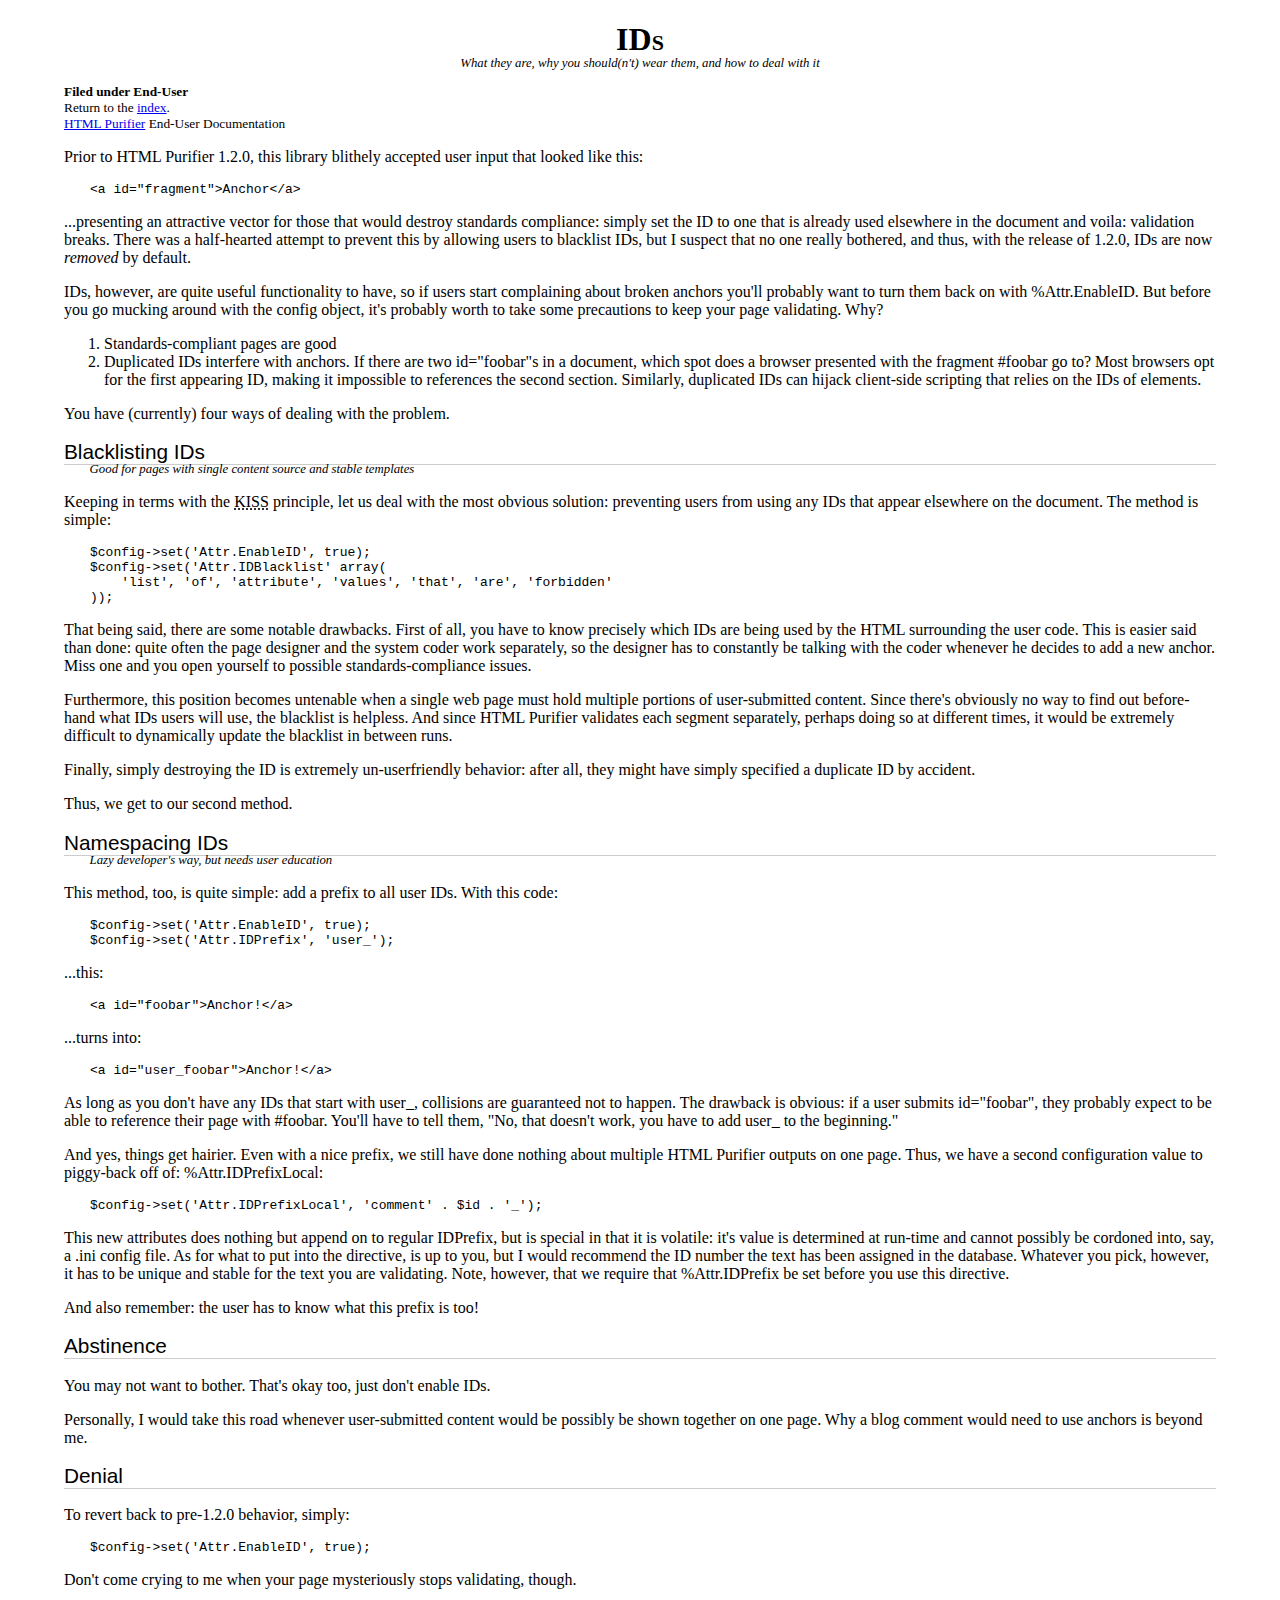
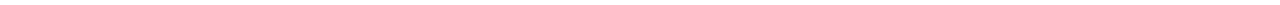
<file: htmlpurifier/docs/enduser-id.html>
<?xml version="1.0" encoding="UTF-8"?>
<!DOCTYPE html PUBLIC "-//W3C//DTD XHTML 1.0 Strict//EN"
    "http://www.w3.org/TR/xhtml1/DTD/xhtml1-strict.dtd">
<html xmlns="http://www.w3.org/1999/xhtml" xml:lang="en" lang="en"><head>
<meta http-equiv="Content-Type" content="text/html; charset=UTF-8" />
<meta name="description" content="Explains various methods for allowing IDs in documents safely in HTML Purifier." />
<link rel="stylesheet" type="text/css" href="./style.css" />

<title>IDs - HTML Purifier</title>

</head><body>

<h1 class="subtitled">IDs</h1>
<div class="subtitle">What they are, why you should(n't) wear them, and how to deal with it</div>

<div id="filing">Filed under End-User</div>
<div id="index">Return to the <a href="index.html">index</a>.</div>
<div id="home"><a href="http://htmlpurifier.org/">HTML Purifier</a> End-User Documentation</div>

<p>Prior to HTML Purifier 1.2.0, this library blithely accepted user input that
looked like this:</p>

<pre>&lt;a id=&quot;fragment&quot;&gt;Anchor&lt;/a&gt;</pre>

<p>...presenting an attractive vector for those that would destroy standards
compliance: simply set the ID to one that is already used elsewhere in the
document and voila: validation breaks.  There was a half-hearted attempt to
prevent this by allowing users to blacklist IDs, but I suspect that no one
really bothered, and thus, with the release of 1.2.0, IDs are now <em>removed</em>
by default.</p>

<p>IDs, however, are quite useful functionality to have, so if users start
complaining about broken anchors you'll probably want to turn them back on
with %Attr.EnableID. But before you go mucking around with the config
object, it's probably worth to take some precautions to keep your page
validating. Why?</p>

<ol>
   <li>Standards-compliant pages are good</li>
   <li>Duplicated IDs interfere with anchors.  If there are two id="foobar"s in a
   document, which spot does a browser presented with the fragment #foobar go
   to? Most browsers opt for the first appearing ID, making it impossible
   to references the second section. Similarly, duplicated IDs can hijack
   client-side scripting that relies on the IDs of elements.</li>
</ol>

<p>You have (currently) four ways of dealing with the problem.</p>



<h2 class="subtitled">Blacklisting IDs</h2>
<div class="subsubtitle">Good for pages with single content source and stable templates</div>

<p>Keeping in terms with the
<acronym title="Keep It Simple, Stupid">KISS</acronym> principle, let us
deal with the most obvious solution: preventing users from using any IDs that
appear elsewhere on the document.  The method is simple:</p>

<pre>$config-&gt;set('Attr.EnableID', true);
$config-&gt;set('Attr.IDBlacklist' array(
    'list', 'of', 'attribute', 'values', 'that', 'are', 'forbidden'
));</pre>

<p>That being said, there are some notable drawbacks.  First of all, you have to
know precisely which IDs are being used by the HTML surrounding the user code.
This is easier said than done: quite often the page designer and the system
coder work separately, so the designer has to constantly be talking with the
coder whenever he decides to add a new anchor.  Miss one and you open yourself
to possible standards-compliance issues.</p>

<p>Furthermore, this position becomes untenable when a single web page must hold
multiple portions of user-submitted content.  Since there's obviously no way
to find out before-hand what IDs users will use, the blacklist is helpless.
And since HTML Purifier validates each segment separately, perhaps doing
so at different times, it would be extremely difficult to dynamically update
the blacklist in between runs.</p>

<p>Finally, simply destroying the ID is extremely un-userfriendly behavior: after
all, they might have simply specified a duplicate ID by accident.</p>

<p>Thus, we get to our second method.</p>



<h2 class="subtitled">Namespacing IDs</h2>
<div class="subsubtitle">Lazy developer's way, but needs user education</div>

<p>This method, too, is quite simple: add a prefix to all user IDs. With this
code:</p>

<pre>$config-&gt;set('Attr.EnableID', true);
$config-&gt;set('Attr.IDPrefix', 'user_');</pre>

<p>...this:</p>

<pre>&lt;a id=&quot;foobar&quot;&gt;Anchor!&lt;/a&gt;</pre>

<p>...turns into:</p>

<pre>&lt;a id=&quot;user_foobar&quot;&gt;Anchor!&lt;/a&gt;</pre>

<p>As long as you don't have any IDs that start with user_, collisions are
guaranteed not to happen.  The drawback is obvious: if a user submits
id=&quot;foobar&quot;, they probably expect to be able to reference their page with
#foobar. You'll have to tell them, &quot;No, that doesn't work, you have to add
user_ to the beginning.&quot;</p>

<p>And yes, things get hairier.  Even with a nice prefix, we still have done
nothing about multiple HTML Purifier outputs on one page.  Thus, we have
a second configuration value to piggy-back off of: %Attr.IDPrefixLocal:</p>

<pre>$config-&gt;set('Attr.IDPrefixLocal', 'comment' . $id . '_');</pre>

<p>This new attributes does nothing but append on to regular IDPrefix, but is
special in that it is volatile: it's value is determined at run-time and
cannot possibly be cordoned into, say, a .ini config file.  As for what to
put into the directive, is up to you, but I would recommend the ID number
the text has been assigned in the database.  Whatever you pick, however, it
has to be unique and stable for the text you are validating.  Note, however,
that we require that %Attr.IDPrefix be set before you use this directive.</p>

<p>And also remember: the user has to know what this prefix is too!</p>



<h2>Abstinence</h2>

<p>You may not want to bother. That's okay too, just don't enable IDs.</p>

<p>Personally, I would take this road whenever user-submitted content would be
possibly be shown together on one page.  Why a blog comment would need to use
anchors is beyond me.</p>



<h2>Denial</h2>

<p>To revert back to pre-1.2.0 behavior, simply:</p>

<pre>$config-&gt;set('Attr.EnableID', true);</pre>

<p>Don't come crying to me when your page mysteriously stops validating, though.</p>

</body>
</html>

<!-- vim: et sw=4 sts=4
-->
</file>
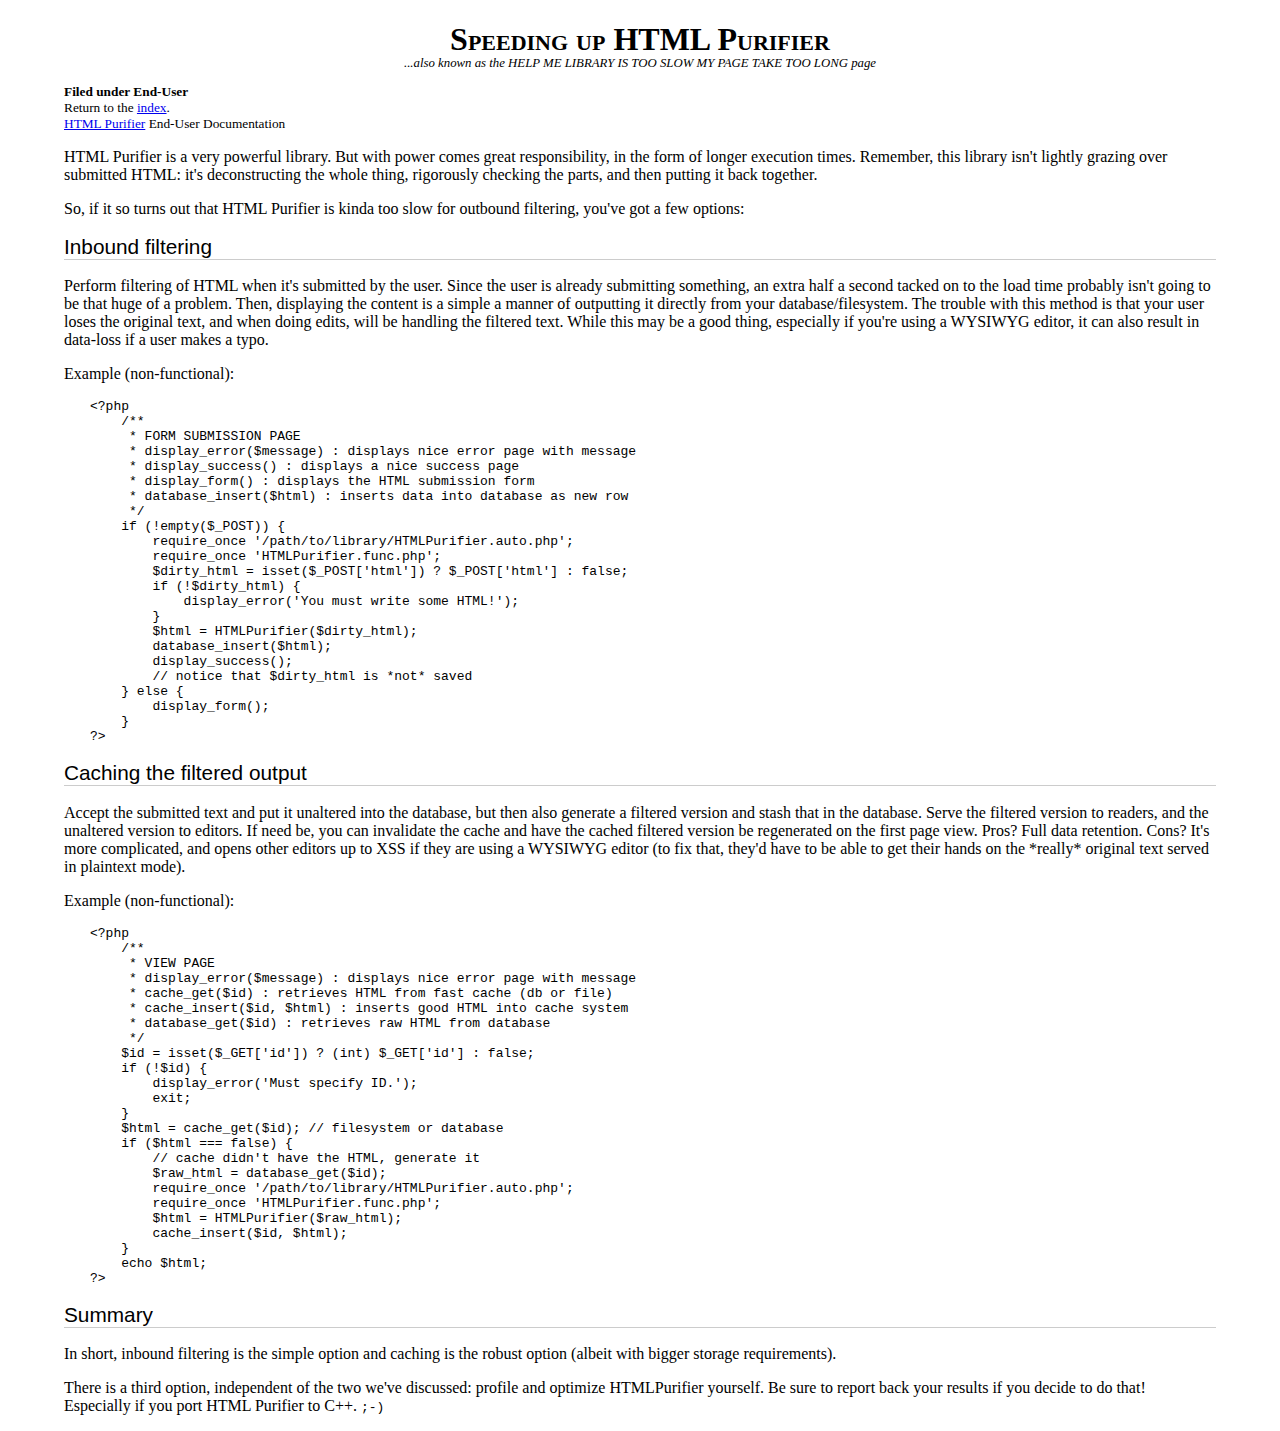
<file: htmlpurifier/docs/enduser-slow.html>
<?xml version="1.0" encoding="UTF-8"?>
<!DOCTYPE html PUBLIC "-//W3C//DTD XHTML 1.0 Strict//EN"
    "http://www.w3.org/TR/xhtml1/DTD/xhtml1-strict.dtd">
<html xmlns="http://www.w3.org/1999/xhtml" xml:lang="en" lang="en"><head>
<meta http-equiv="Content-Type" content="text/html; charset=UTF-8" />
<meta name="description" content="Explains how to speed up HTML Purifier through caching or inbound filtering." />
<link rel="stylesheet" type="text/css" href="./style.css" />

<title>Speeding up HTML Purifier - HTML Purifier</title>

</head><body>

<h1 class="subtitled">Speeding up HTML Purifier</h1>
<div class="subtitle">...also known as the HELP ME LIBRARY IS TOO SLOW MY PAGE TAKE TOO LONG page</div>

<div id="filing">Filed under End-User</div>
<div id="index">Return to the <a href="index.html">index</a>.</div>
<div id="home"><a href="http://htmlpurifier.org/">HTML Purifier</a> End-User Documentation</div>

<p>HTML Purifier is a very powerful library. But with power comes great
responsibility, in the form of longer execution times.  Remember, this
library isn't lightly grazing over submitted HTML: it's deconstructing
the whole thing, rigorously checking the parts, and then putting it back
together. </p>

<p>So, if it so turns out that HTML Purifier is kinda too slow for outbound
filtering, you've got a few options: </p>

<h2>Inbound filtering</h2>

<p>Perform filtering of HTML when it's submitted by the user. Since the
user is already submitting something, an extra half a second tacked on
to the load time probably isn't going to be that huge of a problem.
Then, displaying the content is a simple a manner of outputting it
directly from your database/filesystem. The trouble with this method is
that your user loses the original text, and when doing edits, will be
handling the filtered text.  While this may be a good thing, especially
if you're using a WYSIWYG editor, it can also result in data-loss if a
user makes a typo. </p>

<p>Example (non-functional):</p>

<pre>&lt;?php
    /**
     * FORM SUBMISSION PAGE
     * display_error($message) : displays nice error page with message
     * display_success() : displays a nice success page
     * display_form() : displays the HTML submission form
     * database_insert($html) : inserts data into database as new row
     */
    if (!empty($_POST)) {
        require_once '/path/to/library/HTMLPurifier.auto.php';
        require_once 'HTMLPurifier.func.php';
        $dirty_html = isset($_POST['html']) ? $_POST['html'] : false;
        if (!$dirty_html) {
            display_error('You must write some HTML!');
        }
        $html = HTMLPurifier($dirty_html);
        database_insert($html);
        display_success();
        // notice that $dirty_html is *not* saved
    } else {
        display_form();
    }
?&gt;</pre>

<h2>Caching the filtered output</h2>

<p>Accept the submitted text and put it unaltered into the database, but
then also generate a filtered version and stash that in the database.
Serve the filtered version to readers, and the unaltered version to
editors.  If need be, you can invalidate the cache and have the cached
filtered version be regenerated on the first page view.  Pros? Full data
retention. Cons? It's more complicated, and opens other editors up to
XSS if they are using a WYSIWYG editor (to fix that, they'd have to be
able to get their hands on the *really* original text served in
plaintext mode). </p>

<p>Example (non-functional):</p>

<pre>&lt;?php
    /**
     * VIEW PAGE
     * display_error($message) : displays nice error page with message
     * cache_get($id) : retrieves HTML from fast cache (db or file)
     * cache_insert($id, $html) : inserts good HTML into cache system
     * database_get($id) : retrieves raw HTML from database
     */
    $id = isset($_GET['id']) ? (int) $_GET['id'] : false;
    if (!$id) {
        display_error('Must specify ID.');
        exit;
    }
    $html = cache_get($id); // filesystem or database
    if ($html === false) {
        // cache didn't have the HTML, generate it
        $raw_html = database_get($id);
        require_once '/path/to/library/HTMLPurifier.auto.php';
        require_once 'HTMLPurifier.func.php';
        $html = HTMLPurifier($raw_html);
        cache_insert($id, $html);
    }
    echo $html;
?&gt;</pre>

<h2>Summary</h2>

<p>In short, inbound filtering is the simple option and caching is the
robust option (albeit with bigger storage requirements). </p>

<p>There is a third option, independent of the two we've discussed: profile
and optimize HTMLPurifier yourself. Be sure to report back your results
if you decide to do that! Especially if you port HTML Purifier to C++.
<tt>;-)</tt></p>

</body>
</html>

<!-- vim: et sw=4 sts=4
-->
</file>
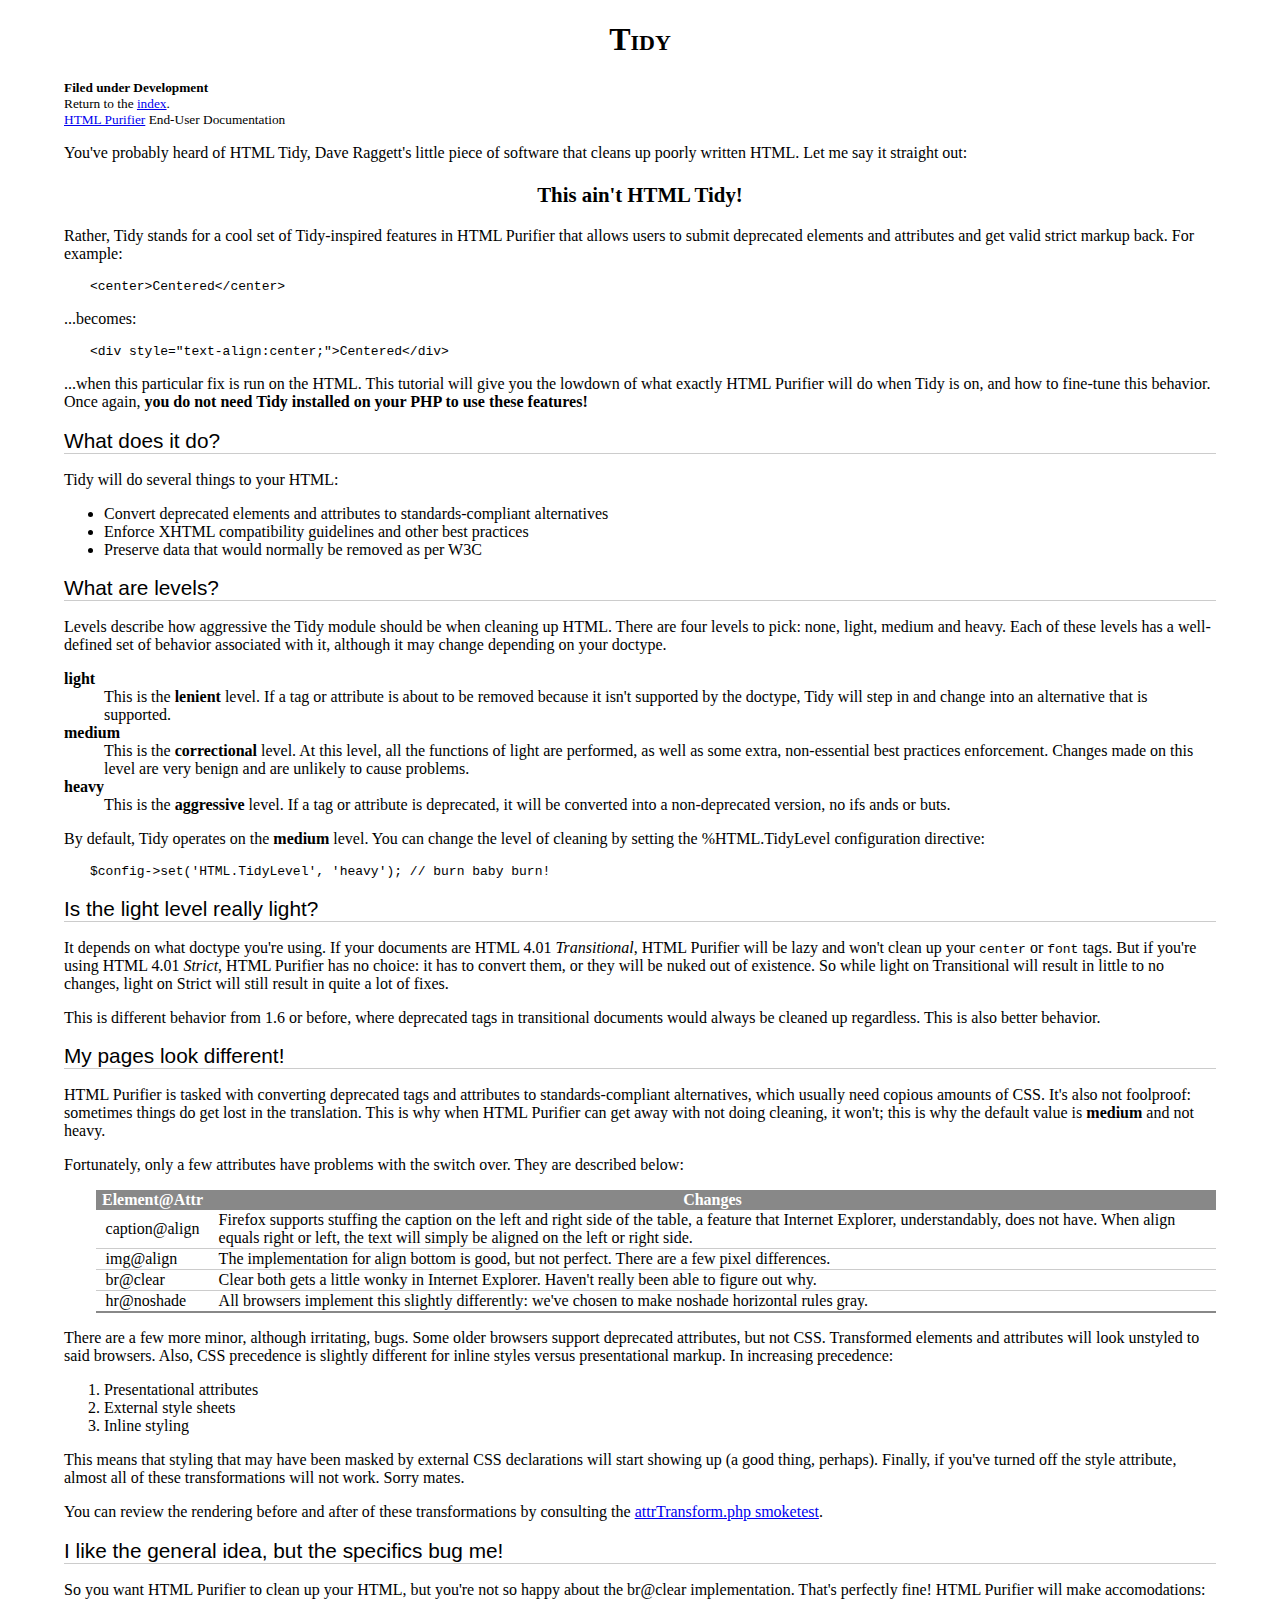
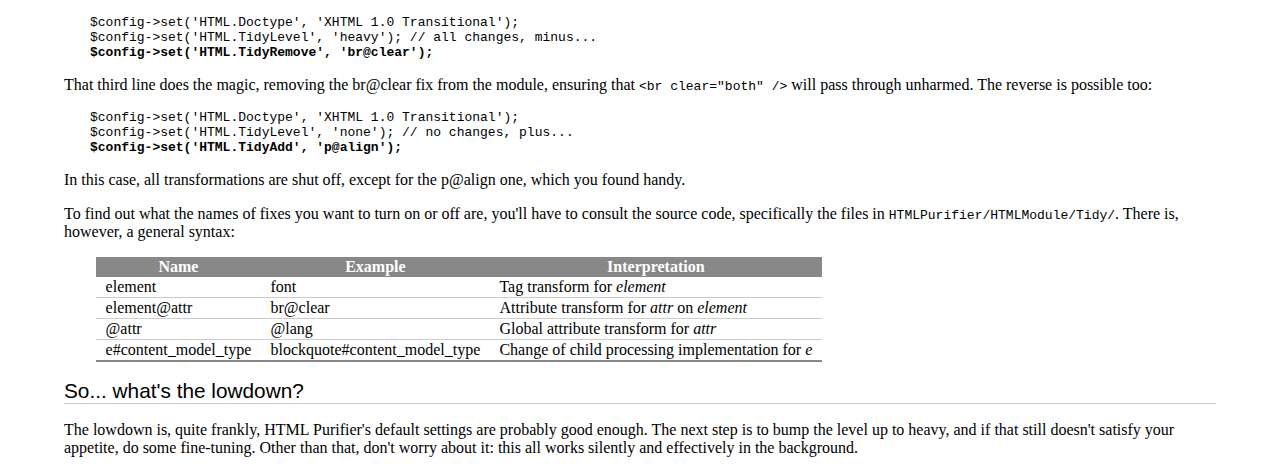
<file: htmlpurifier/docs/enduser-tidy.html>
<?xml version="1.0" encoding="UTF-8"?>
<!DOCTYPE html PUBLIC "-//W3C//DTD XHTML 1.0 Strict//EN"
    "http://www.w3.org/TR/xhtml1/DTD/xhtml1-strict.dtd">
<html xmlns="http://www.w3.org/1999/xhtml" xml:lang="en" lang="en"><head>
<meta http-equiv="Content-Type" content="text/html; charset=UTF-8" />
<meta name="description" content="Tutorial for tweaking HTML Purifier's Tidy-like behavior." />
<link rel="stylesheet" type="text/css" href="style.css" />

<title>Tidy - HTML Purifier</title>

</head><body>

<h1>Tidy</h1>

<div id="filing">Filed under Development</div>
<div id="index">Return to the <a href="index.html">index</a>.</div>
<div id="home"><a href="http://htmlpurifier.org/">HTML Purifier</a> End-User Documentation</div>

<p>You've probably heard of HTML Tidy, Dave Raggett's little piece
of software that cleans up poorly written HTML.  Let me say it straight
out:</p>

<p class="emphasis">This ain't HTML Tidy!</p>

<p>Rather, Tidy stands for a cool set of Tidy-inspired features in HTML Purifier
that allows users to submit deprecated elements and attributes and get
valid strict markup back. For example:</p>

<pre>&lt;center&gt;Centered&lt;/center&gt;</pre>

<p>...becomes:</p>

<pre>&lt;div style=&quot;text-align:center;&quot;&gt;Centered&lt;/div&gt;</pre>

<p>...when this particular fix is run on the HTML. This tutorial will give
you the lowdown of what exactly HTML Purifier will do when Tidy
is on, and how to fine-tune this behavior. Once again, <strong>you do
not need Tidy installed on your PHP to use these features!</strong></p>

<h2>What does it do?</h2>

<p>Tidy will do several things to your HTML:</p>

<ul>
    <li>Convert deprecated elements and attributes to standards-compliant
        alternatives</li>
    <li>Enforce XHTML compatibility guidelines and other best practices</li>
    <li>Preserve data that would normally be removed as per W3C</li>
</ul>

<h2>What are levels?</h2>

<p>Levels describe how aggressive the Tidy module should be when
cleaning up HTML. There are four levels to pick: none, light, medium
and heavy. Each of these levels has a well-defined set of behavior
associated with it, although it may change depending on your doctype.</p>

<dl>
    <dt>light</dt>
    <dd>This is the <strong>lenient</strong> level. If a tag or attribute
        is about to be removed because it isn't supported by the
        doctype, Tidy will step in and change into an alternative that
        is supported.</dd>
    <dt>medium</dt>
    <dd>This is the <strong>correctional</strong> level. At this level,
        all the functions of light are performed, as well as some extra,
        non-essential best practices enforcement. Changes made on this
        level are very benign and are unlikely to cause problems.</dd>
    <dt>heavy</dt>
    <dd>This is the <strong>aggressive</strong> level. If a tag or
        attribute is deprecated, it will be converted into a non-deprecated
        version, no ifs ands or buts.</dd>
</dl>

<p>By default, Tidy operates on the <strong>medium</strong> level. You can
change the level of cleaning by setting the %HTML.TidyLevel configuration
directive:</p>

<pre>$config-&gt;set('HTML.TidyLevel', 'heavy'); // burn baby burn!</pre>

<h2>Is the light level really light?</h2>

<p>It depends on what doctype you're using. If your documents are HTML
4.01 <em>Transitional</em>, HTML Purifier will be lazy
and won't clean up your <code>center</code>
or <code>font</code> tags. But if you're using HTML 4.01 <em>Strict</em>,
HTML Purifier has no choice: it has to convert them, or they will
be nuked out of existence. So while light on Transitional will result
in little to no changes, light on Strict will still result in quite
a lot of fixes.</p>

<p>This is different behavior from 1.6 or before, where deprecated
tags in transitional documents would
always be cleaned up regardless. This is also better behavior.</p>

<h2>My pages look different!</h2>

<p>HTML Purifier is tasked with converting deprecated tags and
attributes to standards-compliant alternatives, which usually
need copious amounts of CSS. It's also not foolproof: sometimes
things do get lost in the translation. This is why when HTML Purifier
can get away with not doing cleaning, it won't; this is why
the default value is <strong>medium</strong> and not heavy.</p>

<p>Fortunately, only a few attributes have problems with the switch
over. They are described below:</p>

<table class="table">
    <thead><tr>
        <th>Element@Attr</th>
        <th>Changes</th>
    </tr></thead>
    <tbody>
        <tr>
            <td>caption@align</td>
            <td>Firefox supports stuffing the caption on the
                left and right side of the table, a feature that
                Internet Explorer, understandably, does not have.
                When align equals right or left, the text will simply
                be aligned on the left or right side.</td>
        </tr>
        <tr>
            <td>img@align</td>
            <td>The implementation for align bottom is good, but not
            perfect. There are a few pixel differences.</td>
        </tr>
        <tr>
            <td>br@clear</td>
            <td>Clear both gets a little wonky in Internet Explorer. Haven't
                really been able to figure out why.</td>
        </tr>
        <tr>
            <td>hr@noshade</td>
            <td>All browsers implement this slightly differently: we've
                chosen to make noshade horizontal rules gray.</td>
        </tr>
    </tbody>
</table>

<p>There are a few more minor, although irritating, bugs.
Some older browsers support deprecated attributes,
but not CSS. Transformed elements and attributes will look unstyled
to said browsers. Also, CSS precedence is slightly different for
inline styles versus presentational markup. In increasing precedence:</p>

<ol>
    <li>Presentational attributes</li>
    <li>External style sheets</li>
    <li>Inline styling</li>
</ol>

<p>This means that styling that may have been masked by external CSS
declarations will start showing up (a good thing, perhaps). Finally,
if you've turned off the style attribute, almost all of
these transformations will not work. Sorry mates.</p>

<p>You can review the rendering before and after of these transformations
by consulting the <a
href="http://htmlpurifier.org/live/smoketests/attrTransform.php">attrTransform.php
smoketest</a>.</p>

<h2>I like the general idea, but the specifics bug me!</h2>

<p>So you want HTML Purifier to clean up your HTML, but you're not
so happy about the br@clear implementation. That's perfectly fine!
HTML Purifier will make accomodations:</p>

<pre>$config-&gt;set('HTML.Doctype', 'XHTML 1.0 Transitional');
$config-&gt;set('HTML.TidyLevel', 'heavy'); // all changes, minus...
<strong>$config-&gt;set('HTML.TidyRemove', 'br@clear');</strong></pre>

<p>That third line does the magic, removing the br@clear fix
from the module, ensuring that <code>&lt;br clear="both" /&gt;</code>
will pass through unharmed. The reverse is possible too:</p>

<pre>$config-&gt;set('HTML.Doctype', 'XHTML 1.0 Transitional');
$config-&gt;set('HTML.TidyLevel', 'none'); // no changes, plus...
<strong>$config-&gt;set('HTML.TidyAdd', 'p@align');</strong></pre>

<p>In this case, all transformations are shut off, except for the p@align
one, which you found handy.</p>

<p>To find out what the names of fixes you want to turn on or off are,
you'll have to consult the source code, specifically the files in
<code>HTMLPurifier/HTMLModule/Tidy/</code>. There is, however, a
general syntax:</p>

<table class="table">
    <thead>
        <tr>
            <th>Name</th>
            <th>Example</th>
            <th>Interpretation</th>
        </tr>
    </thead>
    <tbody>
        <tr>
            <td>element</td>
            <td>font</td>
            <td>Tag transform for <em>element</em></td>
        </tr>
        <tr>
            <td>element@attr</td>
            <td>br@clear</td>
            <td>Attribute transform for <em>attr</em> on <em>element</em></td>
        </tr>
        <tr>
            <td>@attr</td>
            <td>@lang</td>
            <td>Global attribute transform for <em>attr</em></td>
        </tr>
        <tr>
            <td>e#content_model_type</td>
            <td>blockquote#content_model_type</td>
            <td>Change of child processing implementation for <em>e</em></td>
        </tr>
    </tbody>
</table>

<h2>So... what's the lowdown?</h2>

<p>The lowdown is, quite frankly, HTML Purifier's default settings are
probably good enough. The next step is to bump the level up to heavy,
and if that still doesn't satisfy your appetite, do some fine-tuning.
Other than that, don't worry about it: this all works silently and
effectively in the background.</p>

</body></html>

<!-- vim: et sw=4 sts=4
-->
</file>
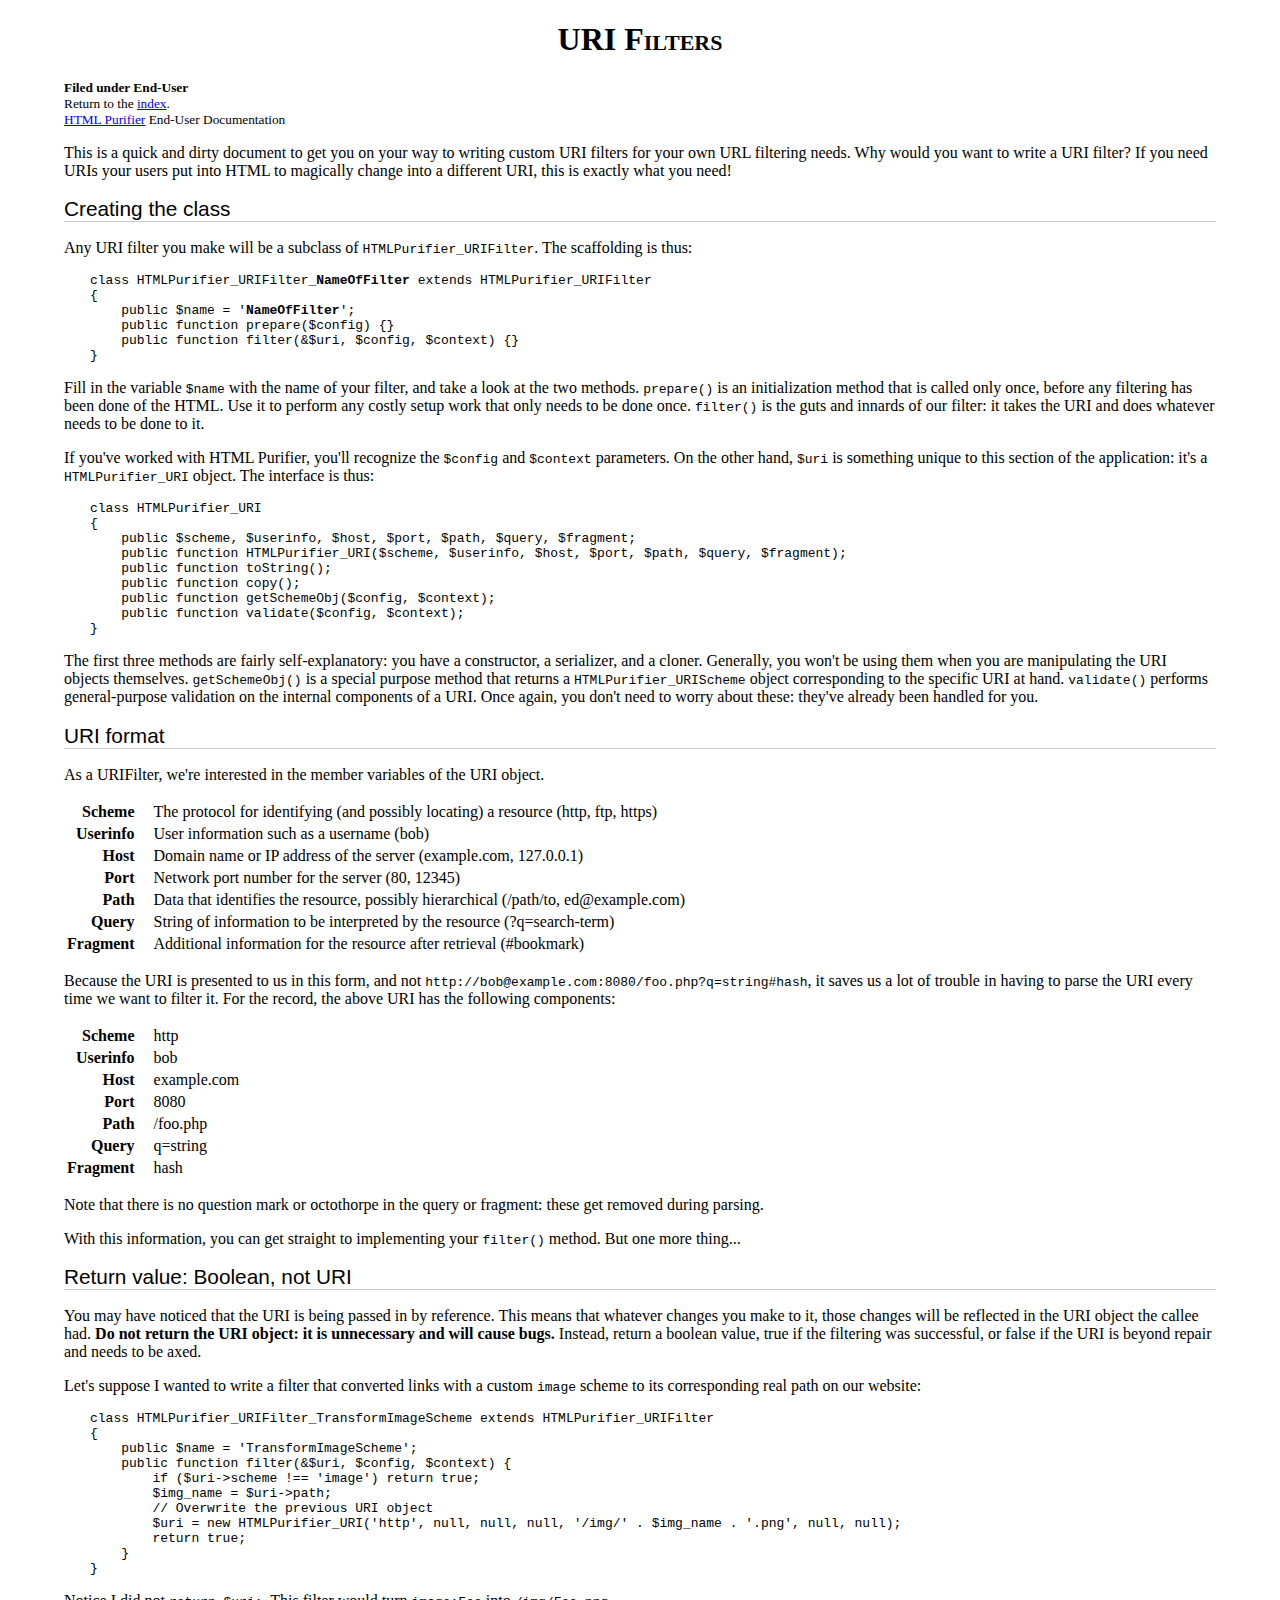
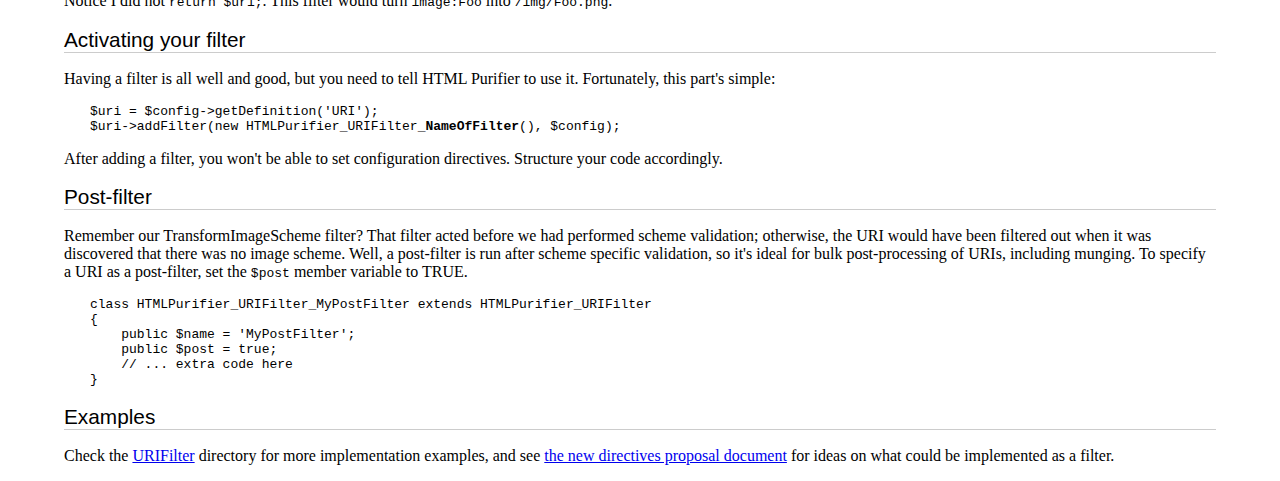
<file: htmlpurifier/docs/enduser-uri-filter.html>
<?xml version="1.0" encoding="UTF-8"?>
<!DOCTYPE html PUBLIC "-//W3C//DTD XHTML 1.0 Strict//EN"
    "http://www.w3.org/TR/xhtml1/DTD/xhtml1-strict.dtd">
<html xmlns="http://www.w3.org/1999/xhtml" xml:lang="en" lang="en"><head>
<meta http-equiv="Content-Type" content="text/html; charset=UTF-8" />
<meta name="description" content="Tutorial for creating custom URI filters." />
<link rel="stylesheet" type="text/css" href="style.css" />

<title>URI Filters - HTML Purifier</title>

</head><body>

<h1>URI Filters</h1>

<div id="filing">Filed under End-User</div>
<div id="index">Return to the <a href="index.html">index</a>.</div>
<div id="home"><a href="http://htmlpurifier.org/">HTML Purifier</a> End-User Documentation</div>

<p>
  This is a quick and dirty document to get you on your way to writing
  custom URI filters for your own URL filtering needs.  Why would you
  want to write a URI filter?  If you need URIs your users put into
  HTML to magically change into a different URI, this is
  exactly what you need!
</p>

<h2>Creating the class</h2>

<p>
  Any URI filter you make will be a subclass of <code>HTMLPurifier_URIFilter</code>.
  The scaffolding is thus:
</p>

<pre>class HTMLPurifier_URIFilter_<strong>NameOfFilter</strong> extends HTMLPurifier_URIFilter
{
    public $name = '<strong>NameOfFilter</strong>';
    public function prepare($config) {}
    public function filter(&$uri, $config, $context) {}
}</pre>

<p>
  Fill in the variable <code>$name</code> with the name of your filter, and
  take a look at the two methods. <code>prepare()</code> is an initialization
  method that is called only once, before any filtering has been done of the
  HTML. Use it to perform any costly setup work that only needs to be done
  once. <code>filter()</code> is the guts and innards of our filter:
  it takes the URI and does whatever needs to be done to it.
</p>

<p>
  If you've worked with HTML Purifier, you'll recognize the <code>$config</code>
  and <code>$context</code> parameters.  On the other hand, <code>$uri</code>
  is something unique to this section of the application: it's a
  <code>HTMLPurifier_URI</code> object. The interface is thus:
</p>

<pre>class HTMLPurifier_URI
{
    public $scheme, $userinfo, $host, $port, $path, $query, $fragment;
    public function HTMLPurifier_URI($scheme, $userinfo, $host, $port, $path, $query, $fragment);
    public function toString();
    public function copy();
    public function getSchemeObj($config, $context);
    public function validate($config, $context);
}</pre>

<p>
  The first three methods are fairly self-explanatory: you have a constructor,
  a serializer, and a cloner.  Generally, you won't be using them when
  you are manipulating the URI objects themselves.
  <code>getSchemeObj()</code> is a special purpose method that returns
  a <code>HTMLPurifier_URIScheme</code> object corresponding to the specific
  URI at hand. <code>validate()</code> performs general-purpose validation
  on the internal components of a URI. Once again, you don't need to
  worry about these: they've already been handled for you.
</p>

<h2>URI format</h2>

<p>
  As a URIFilter, we're interested in the member variables of the URI object.
</p>

<table class="quick"><tbody>
  <tr><th>Scheme</th>   <td>The protocol for identifying (and possibly locating) a resource (http, ftp, https)</td></tr>
  <tr><th>Userinfo</th> <td>User information such as a username (bob)</td></tr>
  <tr><th>Host</th>     <td>Domain name or IP address of the server (example.com, 127.0.0.1)</td></tr>
  <tr><th>Port</th>     <td>Network port number for the server (80, 12345)</td></tr>
  <tr><th>Path</th>     <td>Data that identifies the resource, possibly hierarchical (/path/to, ed@example.com)</td></tr>
  <tr><th>Query</th>    <td>String of information to be interpreted by the resource (?q=search-term)</td></tr>
  <tr><th>Fragment</th> <td>Additional information for the resource after retrieval (#bookmark)</td></tr>
</tbody></table>

<p>
  Because the URI is presented to us in this form, and not
  <code>http://bob@example.com:8080/foo.php?q=string#hash</code>, it saves us
  a lot of trouble in having to parse the URI every time we want to filter
  it. For the record, the above URI has the following components:
</p>

<table class="quick"><tbody>
  <tr><th>Scheme</th>   <td>http</td></tr>
  <tr><th>Userinfo</th> <td>bob</td></tr>
  <tr><th>Host</th>     <td>example.com</td></tr>
  <tr><th>Port</th>     <td>8080</td></tr>
  <tr><th>Path</th>     <td>/foo.php</td></tr>
  <tr><th>Query</th>    <td>q=string</td></tr>
  <tr><th>Fragment</th> <td>hash</td></tr>
</tbody></table>

<p>
  Note that there is no question mark or octothorpe in the query or
  fragment: these get removed during parsing.
</p>

<p>
  With this information, you can get straight to implementing your
  <code>filter()</code> method. But one more thing...
</p>

<h2>Return value: Boolean, not URI</h2>

<p>
  You may have noticed that the URI is being passed in by reference.
  This means that whatever changes you make to it, those changes will
  be reflected in the URI object the callee had.  <strong>Do not
  return the URI object: it is unnecessary and will cause bugs.</strong>
  Instead, return a boolean value, true if the filtering was successful,
  or false if the URI is beyond repair and needs to be axed.
</p>

<p>
  Let's suppose I wanted to write a filter that converted links with a
  custom <code>image</code> scheme to its corresponding real path on
  our website:
</p>

<pre>class HTMLPurifier_URIFilter_TransformImageScheme extends HTMLPurifier_URIFilter
{
    public $name = 'TransformImageScheme';
    public function filter(&$uri, $config, $context) {
        if ($uri->scheme !== 'image') return true;
        $img_name = $uri->path;
        // Overwrite the previous URI object
        $uri = new HTMLPurifier_URI('http', null, null, null, '/img/' . $img_name . '.png', null, null);
        return true;
    }
}</pre>

<p>
  Notice I did not <code>return $uri;</code>. This filter would turn
  <code>image:Foo</code> into <code>/img/Foo.png</code>.
</p>

<h2>Activating your filter</h2>

<p>
  Having a filter is all well and good, but you need to tell HTML Purifier
  to use it. Fortunately, this part's simple:
</p>

<pre>$uri = $config->getDefinition('URI');
$uri->addFilter(new HTMLPurifier_URIFilter_<strong>NameOfFilter</strong>(), $config);</pre>

<p>
    After adding a filter, you won't be able to set configuration directives.
    Structure your code accordingly.
</p>

<!-- XXX: link to new documentation system -->

<h2>Post-filter</h2>

<p>
    Remember our TransformImageScheme filter? That filter acted before we had
    performed scheme validation; otherwise, the URI would have been filtered
    out when it was discovered that there was no image scheme. Well, a post-filter
    is run after scheme specific validation, so it's ideal for bulk
    post-processing of URIs, including munging. To specify a URI as a post-filter,
    set the <code>$post</code> member variable to TRUE.
</p>

<pre>class HTMLPurifier_URIFilter_MyPostFilter extends HTMLPurifier_URIFilter
{
    public $name = 'MyPostFilter';
    public $post = true;
    // ... extra code here
}
</pre>

<h2>Examples</h2>

<p>
  Check the
  <a href="http://repo.or.cz/w/htmlpurifier.git?a=tree;hb=HEAD;f=library/HTMLPurifier/URIFilter">URIFilter</a>
  directory for more implementation examples, and see <a href="proposal-new-directives.txt">the
  new directives proposal document</a> for ideas on what could be implemented
  as a filter.
</p>

</body></html>

<!-- vim: et sw=4 sts=4
-->
</file>
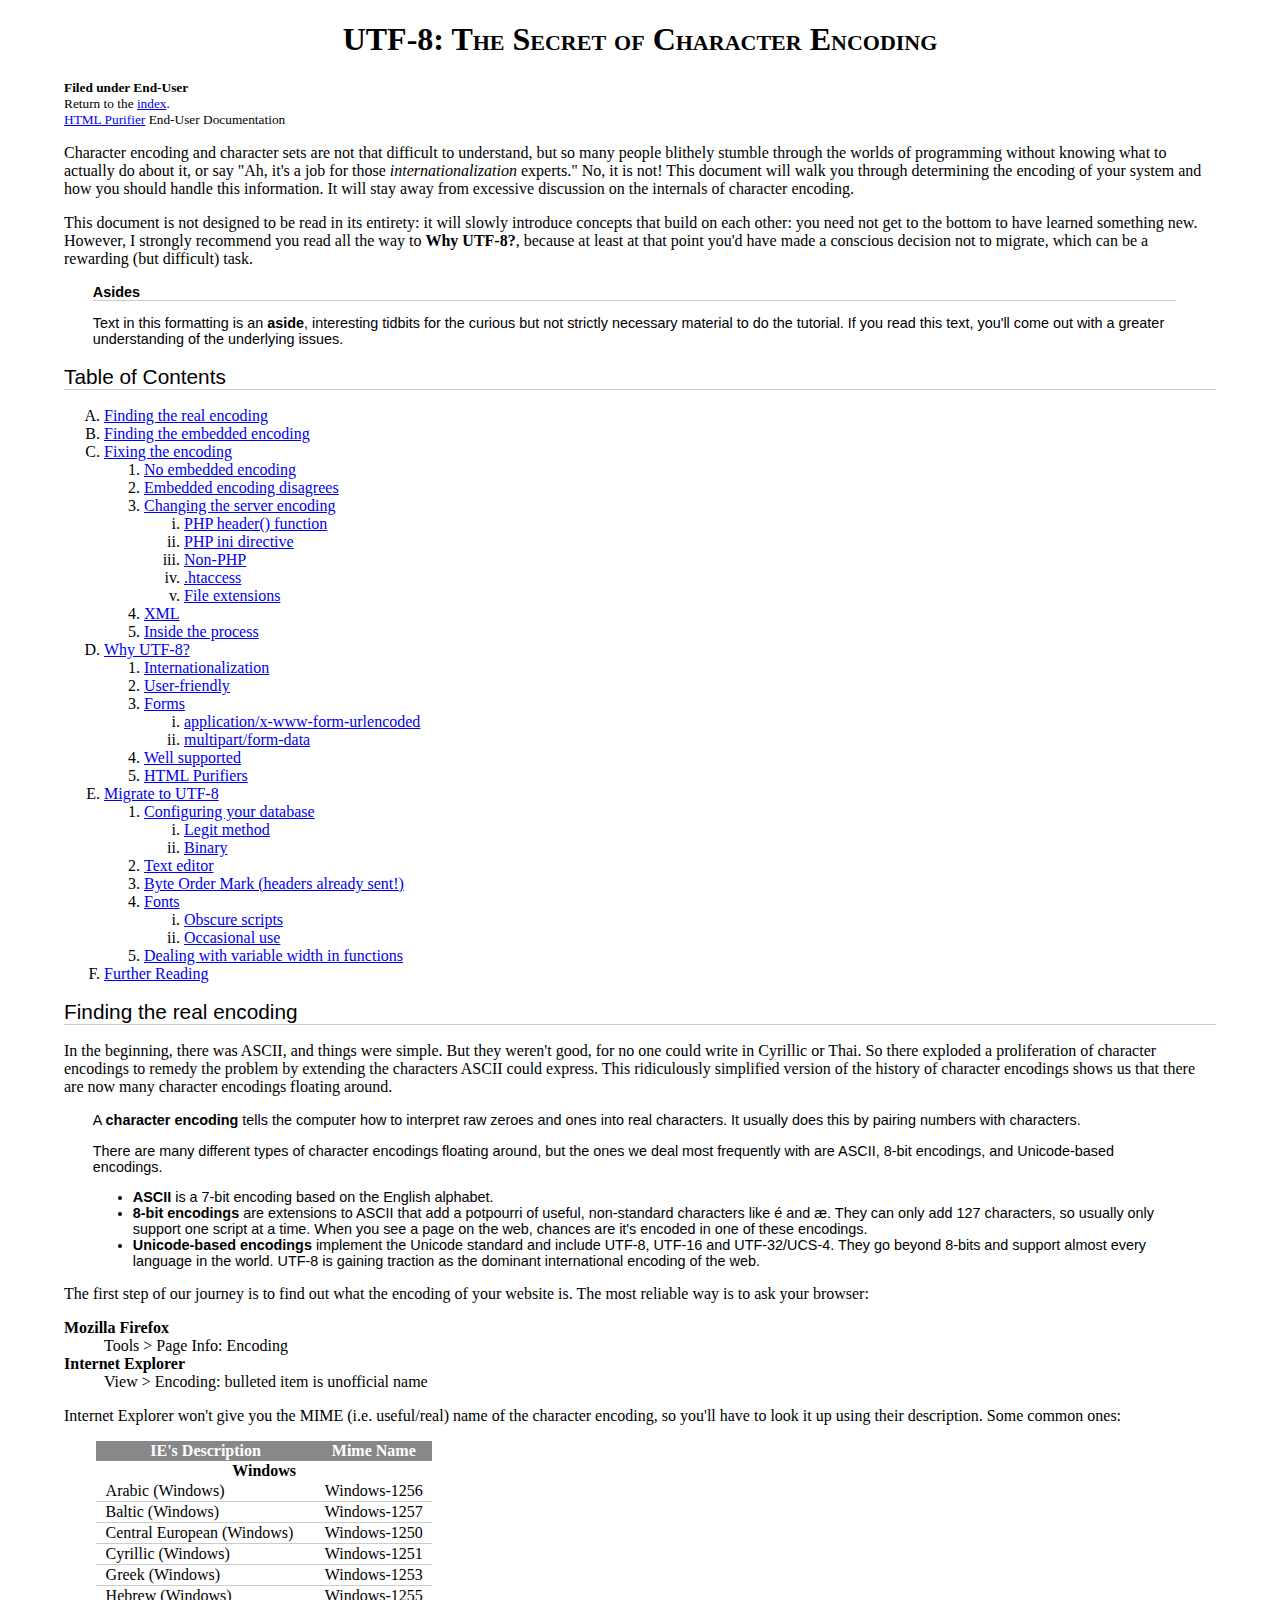
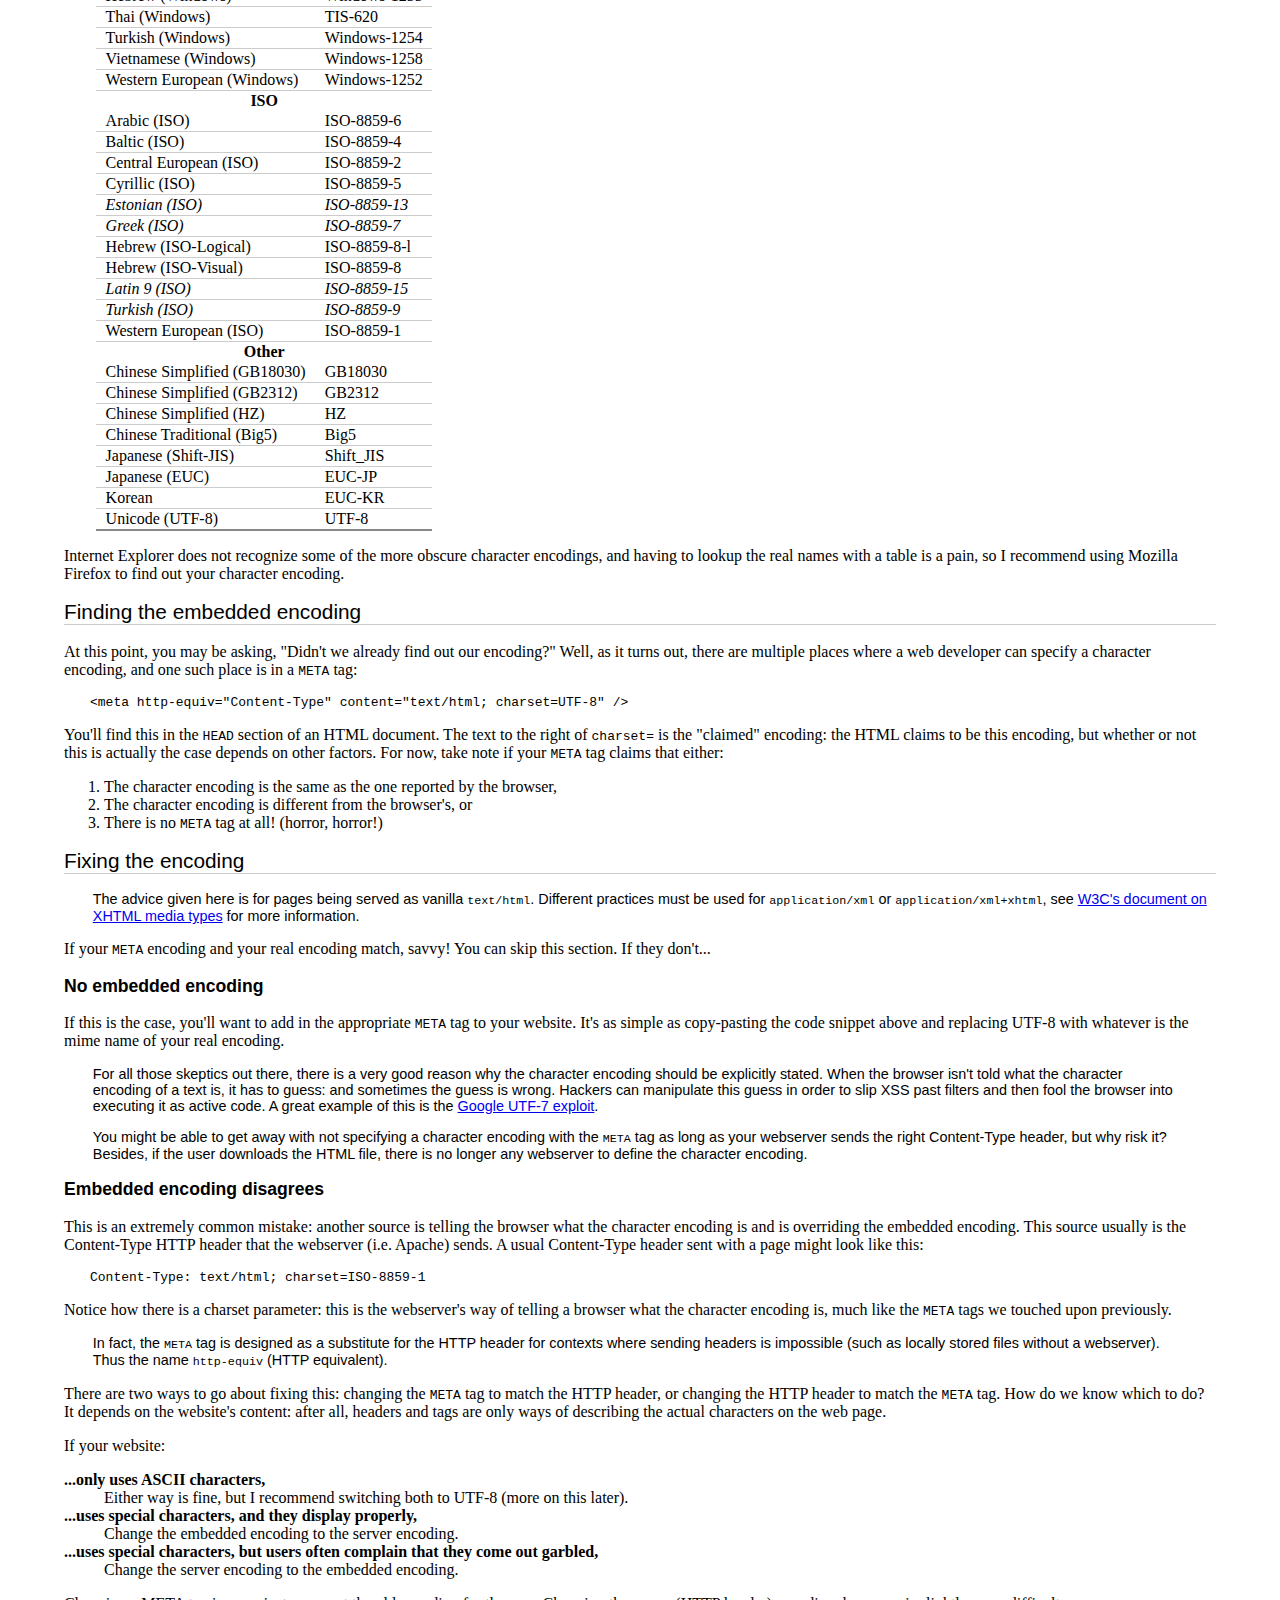
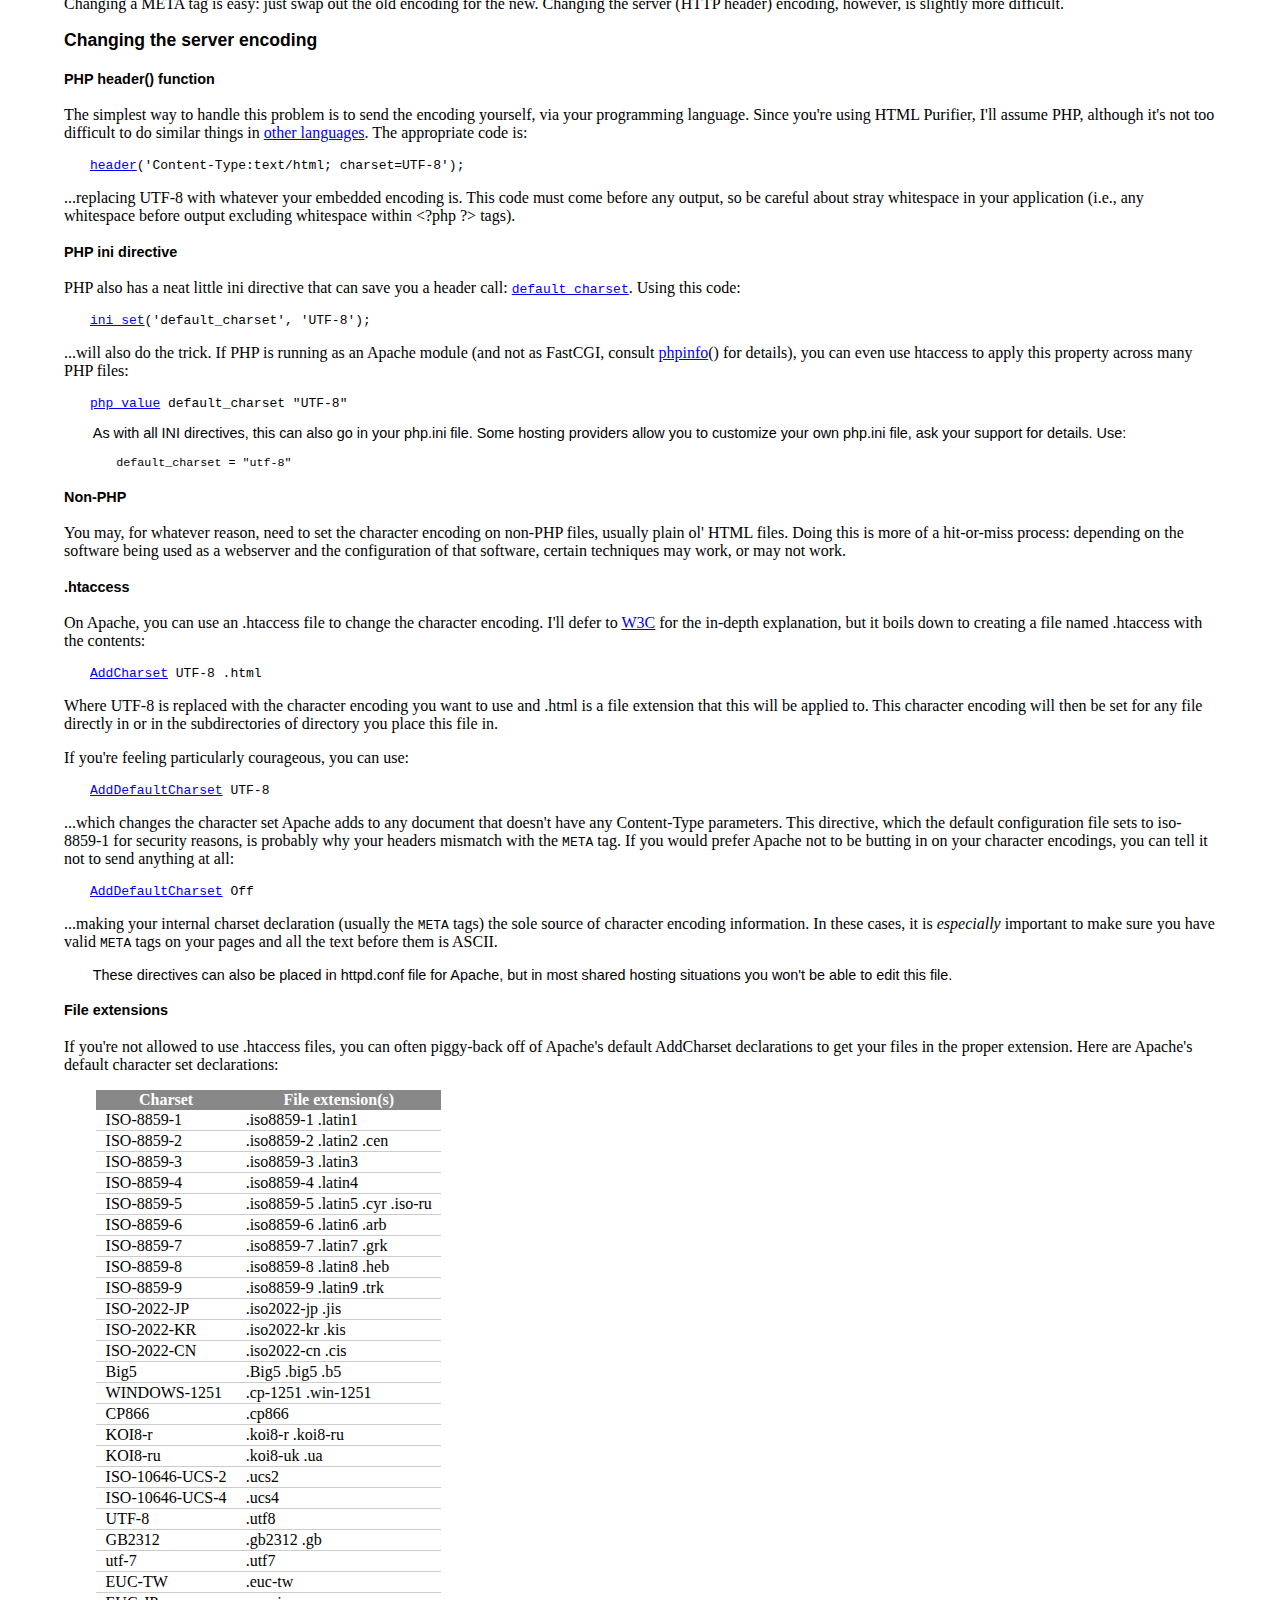
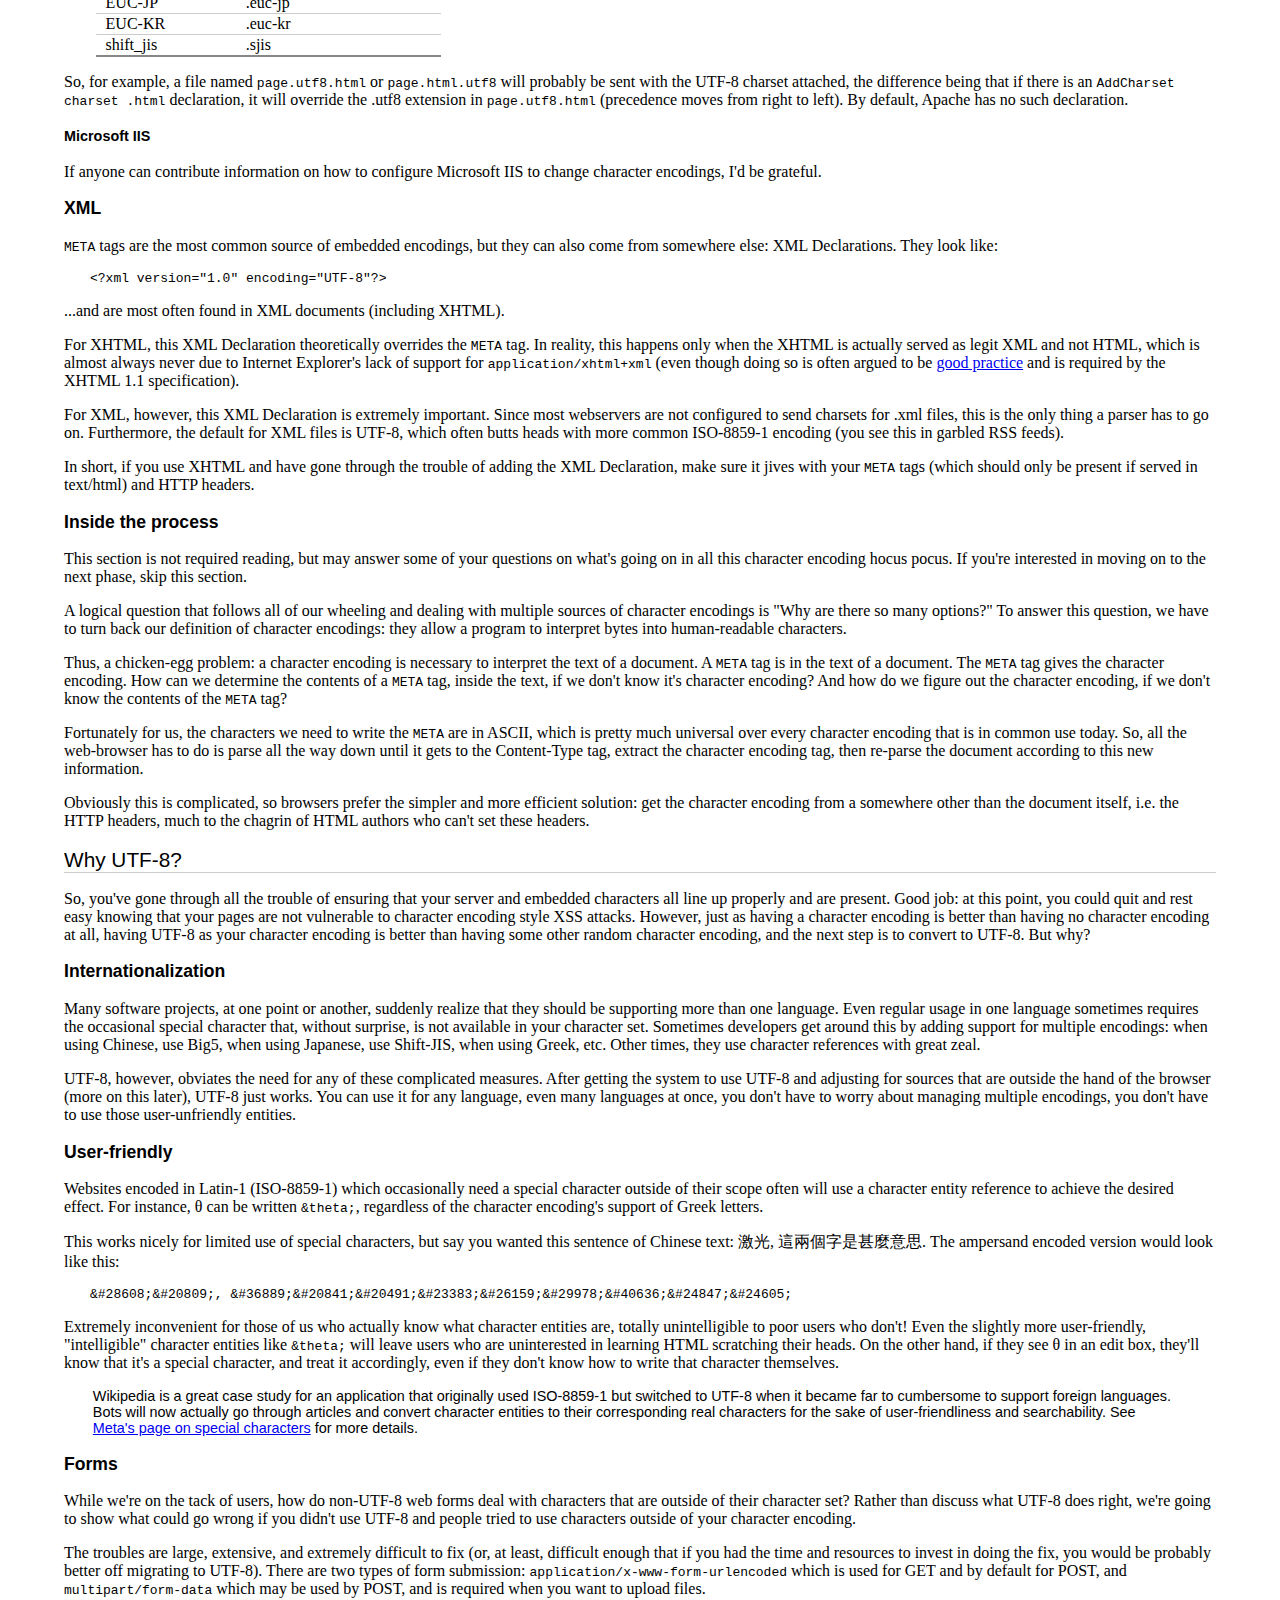
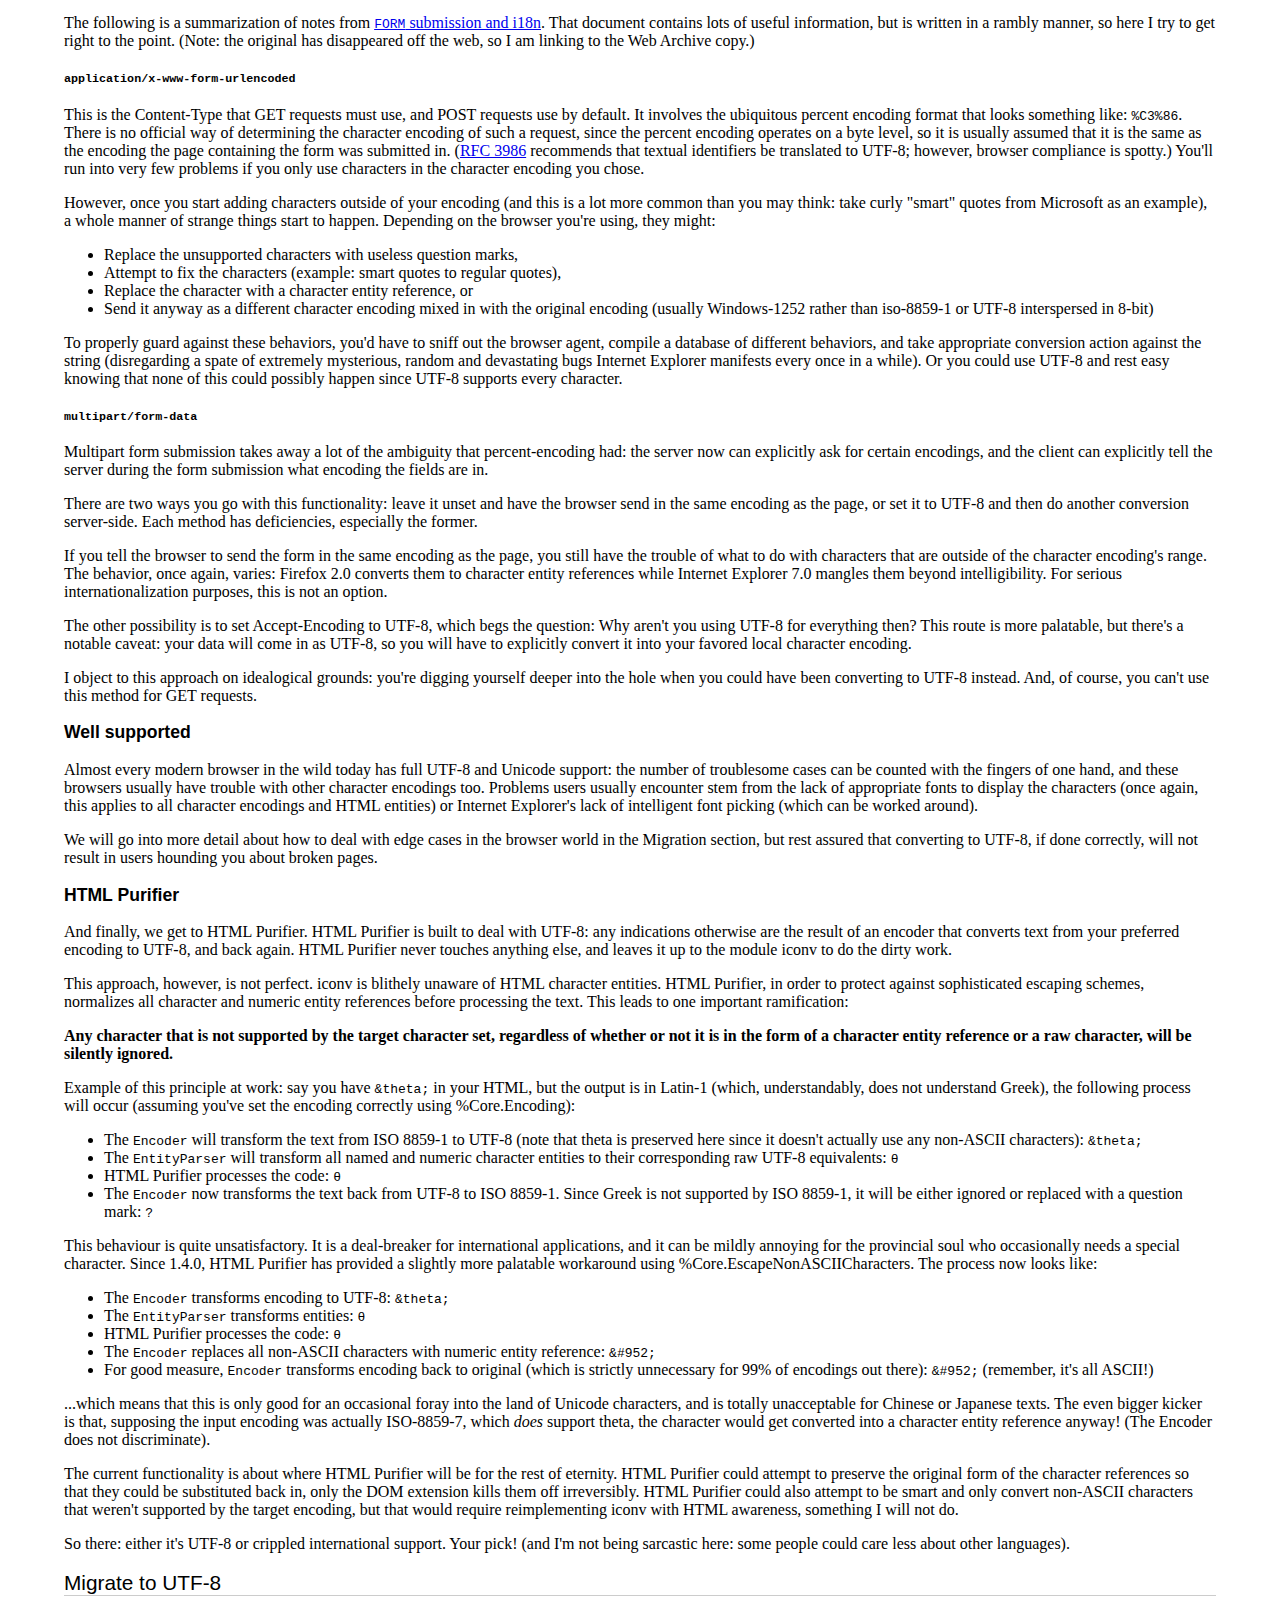
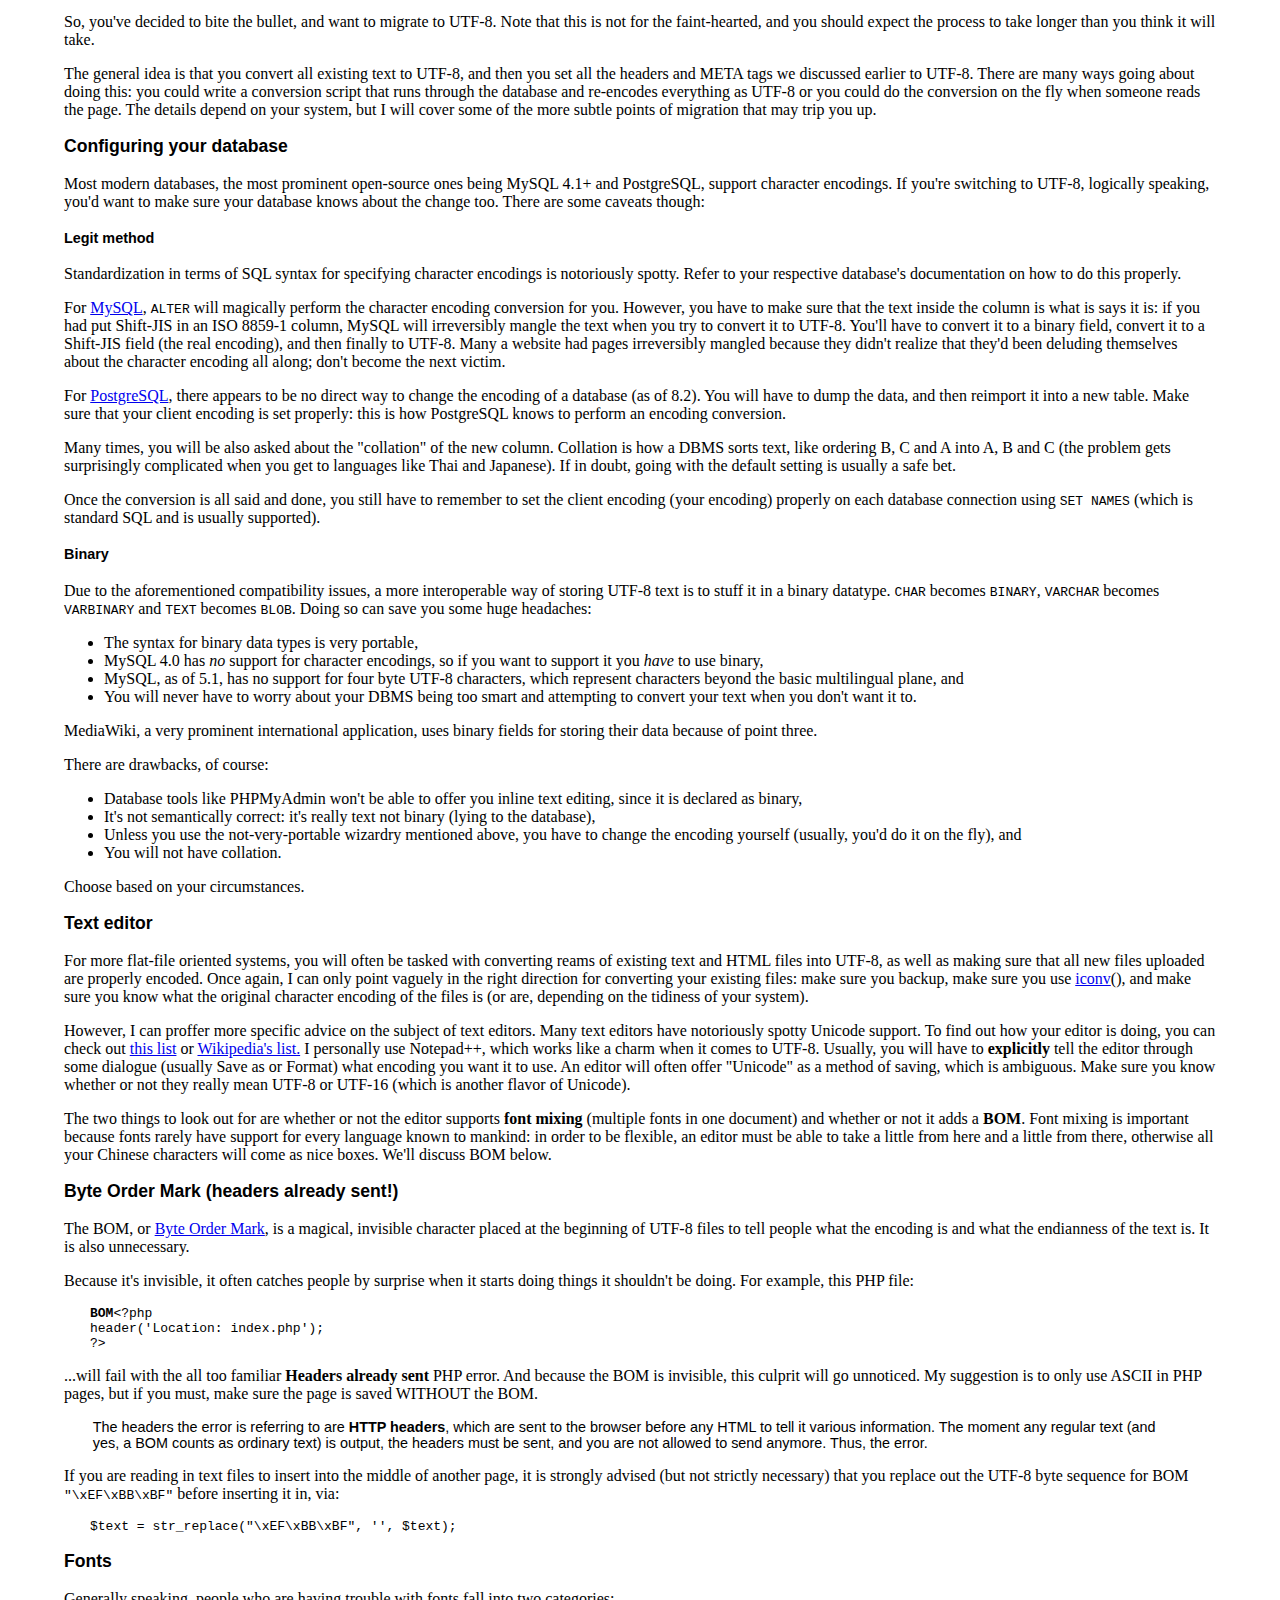
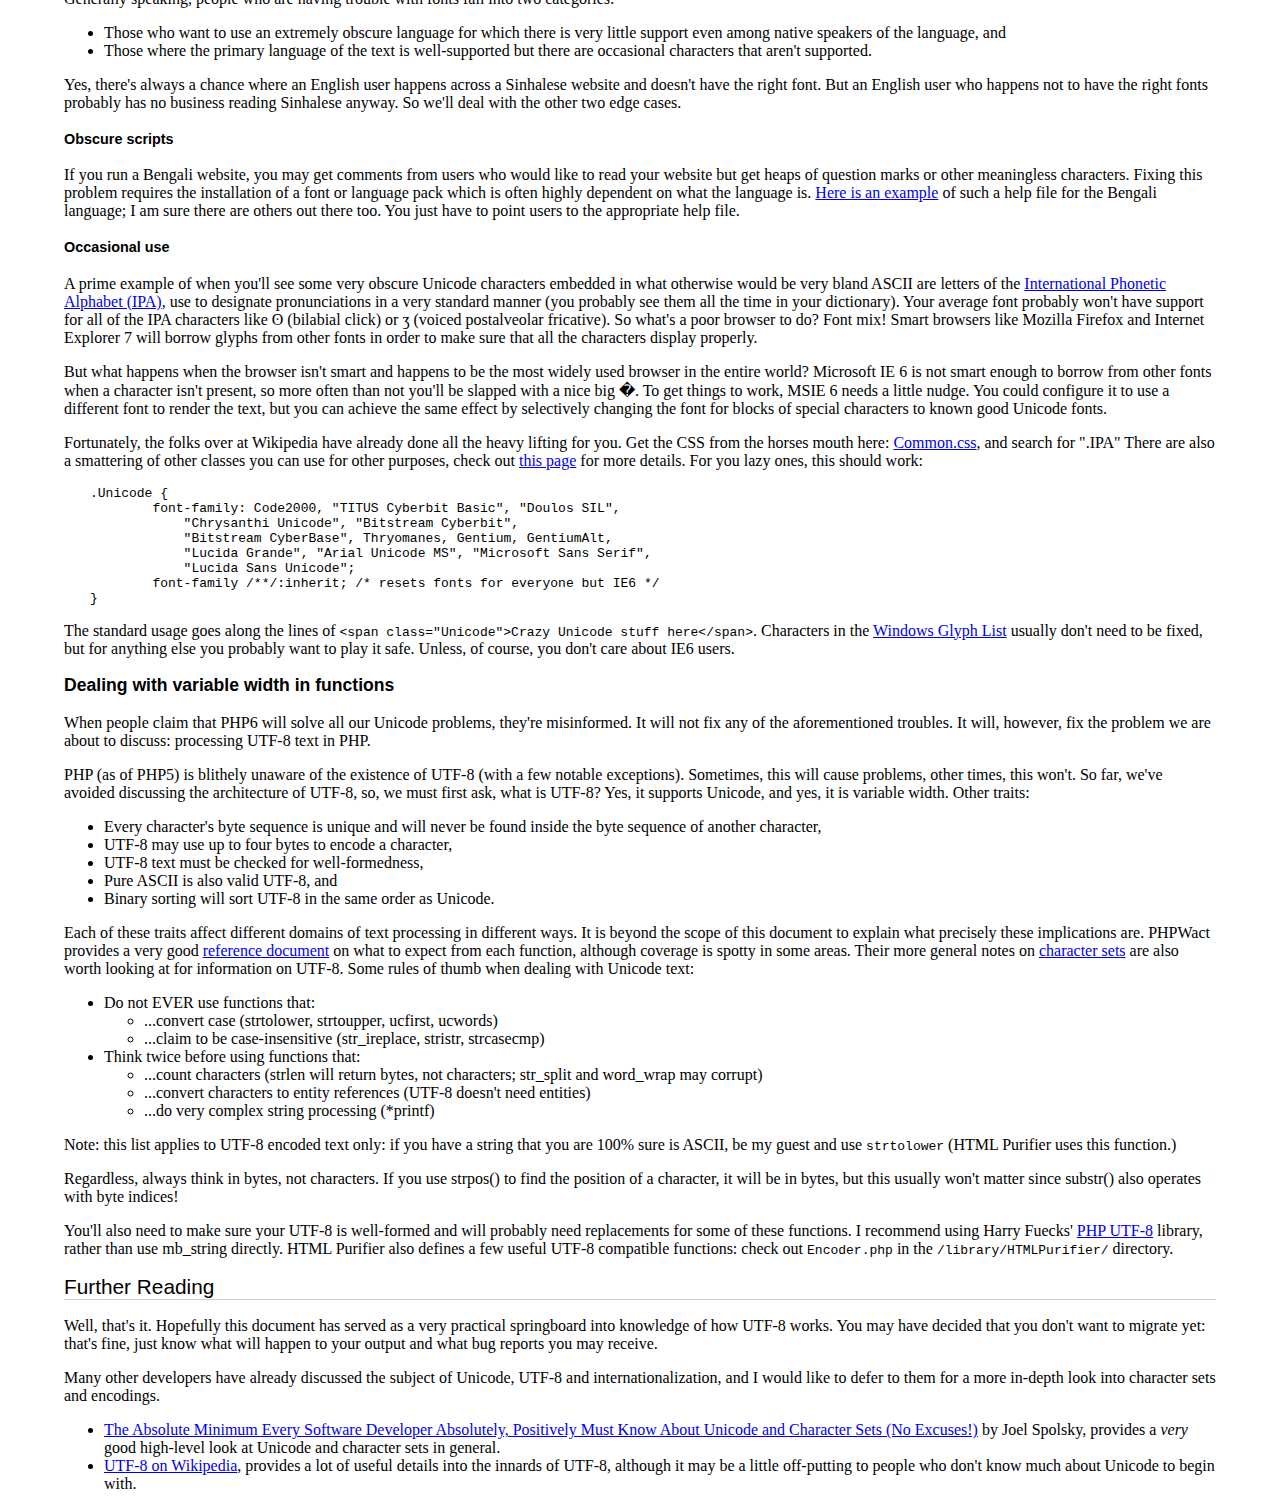
<file: htmlpurifier/docs/enduser-utf8.html>
<?xml version="1.0" encoding="UTF-8"?>
<!DOCTYPE html PUBLIC "-//W3C//DTD XHTML 1.0 Strict//EN"
    "http://www.w3.org/TR/xhtml1/DTD/xhtml1-strict.dtd">
<html xmlns="http://www.w3.org/1999/xhtml" xml:lang="en"><head>
<meta http-equiv="Content-Type" content="text/html; charset=UTF-8" />
<meta name="description" content="Describes the rationale for using UTF-8, the ramifications otherwise, and how to make the switch." />
<link rel="stylesheet" type="text/css" href="./style.css" />
<style type="text/css">
    .minor td {font-style:italic;}
</style>

<title>UTF-8: The Secret of Character Encoding - HTML Purifier</title>

<!-- Note to users: this document, though professing to be UTF-8, attempts
to use only ASCII characters, because most webservers are configured
to send HTML as ISO-8859-1. So I will, many times, go against my
own advice for sake of portability.  -->

</head><body>

<h1>UTF-8: The Secret of Character Encoding</h1>

<div id="filing">Filed under End-User</div>
<div id="index">Return to the <a href="index.html">index</a>.</div>
<div id="home"><a href="http://htmlpurifier.org/">HTML Purifier</a> End-User Documentation</div>

<p>Character encoding and character sets are not that
difficult to understand, but so many people blithely stumble
through the worlds of programming without knowing what to actually
do about it, or say &quot;Ah, it's a job for those <em>internationalization</em>
experts.&quot; No, it is not! This document will walk you through
determining the encoding of your system and how you should handle
this information. It will stay away from excessive discussion on
the internals of character encoding.</p>

<p>This document is not designed to be read in its entirety: it will
slowly introduce concepts that build on each other: you need not get to
the bottom to have learned something new. However, I strongly
recommend you read all the way to <strong>Why UTF-8?</strong>, because at least
at that point you'd have made a conscious decision not to migrate,
which can be a rewarding (but difficult) task.</p>

<blockquote class="aside">
<div class="label">Asides</div>
    <p>Text in this formatting is an <strong>aside</strong>,
    interesting tidbits for the curious but not strictly necessary material to
    do the tutorial. If you read this text, you'll come out
    with a greater understanding of the underlying issues.</p>
</blockquote>

<h2>Table of Contents</h2>

<ol id="toc">
    <li><a href="#findcharset">Finding the real encoding</a></li>
    <li><a href="#findmetacharset">Finding the embedded encoding</a></li>
    <li><a href="#fixcharset">Fixing the encoding</a><ol>
        <li><a href="#fixcharset-none">No embedded encoding</a></li>
        <li><a href="#fixcharset-diff">Embedded encoding disagrees</a></li>
        <li><a href="#fixcharset-server">Changing the server encoding</a><ol>
            <li><a href="#fixcharset-server-php">PHP header() function</a></li>
            <li><a href="#fixcharset-server-phpini">PHP ini directive</a></li>
            <li><a href="#fixcharset-server-nophp">Non-PHP</a></li>
            <li><a href="#fixcharset-server-htaccess">.htaccess</a></li>
            <li><a href="#fixcharset-server-ext">File extensions</a></li>
        </ol></li>
        <li><a href="#fixcharset-xml">XML</a></li>
        <li><a href="#fixcharset-internals">Inside the process</a></li>
    </ol></li>
    <li><a href="#whyutf8">Why UTF-8?</a><ol>
        <li><a href="#whyutf8-i18n">Internationalization</a></li>
        <li><a href="#whyutf8-user">User-friendly</a></li>
        <li><a href="#whyutf8-forms">Forms</a><ol>
            <li><a href="#whyutf8-forms-urlencoded">application/x-www-form-urlencoded</a></li>
            <li><a href="#whyutf8-forms-multipart">multipart/form-data</a></li>
        </ol></li>
        <li><a href="#whyutf8-support">Well supported</a></li>
        <li><a href="#whyutf8-htmlpurifier">HTML Purifiers</a></li>
    </ol></li>
    <li><a href="#migrate">Migrate to UTF-8</a><ol>
        <li><a href="#migrate-db">Configuring your database</a><ol>
            <li><a href="#migrate-db-legit">Legit method</a></li>
            <li><a href="#migrate-db-binary">Binary</a></li>
        </ol></li>
        <li><a href="#migrate-editor">Text editor</a></li>
        <li><a href="#migrate-bom">Byte Order Mark (headers already sent!)</a></li>
        <li><a href="#migrate-fonts">Fonts</a><ol>
            <li><a href="#migrate-fonts-obscure">Obscure scripts</a></li>
            <li><a href="#migrate-fonts-occasional">Occasional use</a></li>
        </ol></li>
        <li><a href="#migrate-variablewidth">Dealing with variable width in functions</a></li>
    </ol></li>
    <li><a href="#externallinks">Further Reading</a></li>
</ol>

<h2 id="findcharset">Finding the real encoding</h2>

<p>In the beginning, there was ASCII, and things were simple. But they
weren't good, for no one could write in Cyrillic or Thai. So there
exploded a proliferation of character encodings to remedy the problem
by extending the characters ASCII could express. This ridiculously
simplified version of the history of character encodings shows us that
there are now many character encodings floating around.</p>

<blockquote class="aside">
    <p>A <strong>character encoding</strong> tells the computer how to
    interpret raw zeroes and ones into real characters. It
    usually does this by pairing numbers with characters.</p>
    <p>There are many different types of character encodings floating
    around, but the ones we deal most frequently with are ASCII,
    8-bit encodings, and Unicode-based encodings.</p>
    <ul>
        <li><strong>ASCII</strong> is a 7-bit encoding based on the
            English alphabet.</li>
        <li><strong>8-bit encodings</strong> are extensions to ASCII
            that add a potpourri of useful, non-standard characters
            like &eacute; and &aelig;. They can only add 127 characters,
            so usually only support one script at a time. When you
            see a page on the web, chances are it's encoded in one
            of these encodings.</li>
        <li><strong>Unicode-based encodings</strong> implement the
            Unicode standard and include UTF-8, UTF-16 and UTF-32/UCS-4.
            They go beyond 8-bits and support almost
            every language in the world. UTF-8 is gaining traction
            as the dominant international encoding of the web.</li>
    </ul>
</blockquote>

<p>The first step of our journey is to find out what the encoding of
your website is. The most reliable way is to ask your
browser:</p>

<dl>
    <dt>Mozilla Firefox</dt>
    <dd>Tools &gt; Page Info: Encoding</dd>
    <dt>Internet Explorer</dt>
    <dd>View &gt; Encoding: bulleted item is unofficial name</dd>
</dl>

<p>Internet Explorer won't give you the MIME (i.e. useful/real) name of the
character encoding, so you'll have to look it up using their description.
Some common ones:</p>

<table class="table">
    <thead><tr>
        <th>IE's Description</th>
        <th>Mime Name</th>
    </tr></thead>
    <tbody>
        <tr><th colspan="2">Windows</th></tr>
        <tr><td>Arabic (Windows)</td><td>Windows-1256</td></tr>
        <tr><td>Baltic (Windows)</td><td>Windows-1257</td></tr>
        <tr><td>Central European (Windows)</td><td>Windows-1250</td></tr>
        <tr><td>Cyrillic (Windows)</td><td>Windows-1251</td></tr>
        <tr><td>Greek (Windows)</td><td>Windows-1253</td></tr>
        <tr><td>Hebrew (Windows)</td><td>Windows-1255</td></tr>
        <tr><td>Thai (Windows)</td><td>TIS-620</td></tr>
        <tr><td>Turkish (Windows)</td><td>Windows-1254</td></tr>
        <tr><td>Vietnamese (Windows)</td><td>Windows-1258</td></tr>
        <tr><td>Western European (Windows)</td><td>Windows-1252</td></tr>
    </tbody>
    <tbody>
        <tr><th colspan="2">ISO</th></tr>
        <tr><td>Arabic (ISO)</td><td>ISO-8859-6</td></tr>
        <tr><td>Baltic (ISO)</td><td>ISO-8859-4</td></tr>
        <tr><td>Central European (ISO)</td><td>ISO-8859-2</td></tr>
        <tr><td>Cyrillic (ISO)</td><td>ISO-8859-5</td></tr>
        <tr class="minor"><td>Estonian (ISO)</td><td>ISO-8859-13</td></tr>
        <tr class="minor"><td>Greek (ISO)</td><td>ISO-8859-7</td></tr>
        <tr><td>Hebrew (ISO-Logical)</td><td>ISO-8859-8-l</td></tr>
        <tr><td>Hebrew (ISO-Visual)</td><td>ISO-8859-8</td></tr>
        <tr class="minor"><td>Latin 9 (ISO)</td><td>ISO-8859-15</td></tr>
        <tr class="minor"><td>Turkish (ISO)</td><td>ISO-8859-9</td></tr>
        <tr><td>Western European (ISO)</td><td>ISO-8859-1</td></tr>
    </tbody>
    <tbody>
        <tr><th colspan="2">Other</th></tr>
        <tr><td>Chinese Simplified (GB18030)</td><td>GB18030</td></tr>
        <tr><td>Chinese Simplified (GB2312)</td><td>GB2312</td></tr>
        <tr><td>Chinese Simplified (HZ)</td><td>HZ</td></tr>
        <tr><td>Chinese Traditional (Big5)</td><td>Big5</td></tr>
        <tr><td>Japanese (Shift-JIS)</td><td>Shift_JIS</td></tr>
        <tr><td>Japanese (EUC)</td><td>EUC-JP</td></tr>
        <tr><td>Korean</td><td>EUC-KR</td></tr>
        <tr><td>Unicode (UTF-8)</td><td>UTF-8</td></tr>
    </tbody>
</table>

<p>Internet Explorer does not recognize some of the more obscure
character encodings, and having to lookup the real names with a table
is a pain, so I recommend using Mozilla Firefox to find out your
character encoding.</p>

<h2 id="findmetacharset">Finding the embedded encoding</h2>

<p>At this point, you may be asking, &quot;Didn't we already find out our
encoding?&quot; Well, as it turns out, there are multiple places where
a web developer can specify a character encoding, and one such place
is in a <code>META</code> tag:</p>

<pre>&lt;meta http-equiv=&quot;Content-Type&quot; content=&quot;text/html; charset=UTF-8&quot; /&gt;</pre>

<p>You'll find this in the <code>HEAD</code> section of an HTML document.
The text to the right of <code>charset=</code> is the &quot;claimed&quot;
encoding: the HTML claims to be this encoding, but whether or not this
is actually the case depends on other factors. For now, take note
if your <code>META</code> tag claims that either:</p>

<ol>
    <li>The character encoding is the same as the one reported by the
        browser,</li>
    <li>The character encoding is different from the browser's, or</li>
    <li>There is no <code>META</code> tag at all! (horror, horror!)</li>
</ol>

<h2 id="fixcharset">Fixing the encoding</h2>

<p class="aside">The advice given here is for pages being served as
vanilla <code>text/html</code>.  Different practices must be used
for <code>application/xml</code> or <code>application/xml+xhtml</code>, see
<a href="http://www.w3.org/TR/2002/NOTE-xhtml-media-types-20020430/">W3C's
document on XHTML media types</a> for more information.</p>

<p>If your <code>META</code> encoding and your real encoding match,
savvy! You can skip this section. If they don't...</p>

<h3 id="fixcharset-none">No embedded encoding</h3>

<p>If this is the case, you'll want to add in the appropriate
<code>META</code> tag to your website. It's as simple as copy-pasting
the code snippet above and replacing UTF-8 with whatever is the mime name
of your real encoding.</p>

<blockquote class="aside">
    <p>For all those skeptics out there, there is a very good reason
    why the character encoding should be explicitly stated. When the
    browser isn't told what the character encoding of a text is, it
    has to guess: and sometimes the guess is wrong. Hackers can manipulate
    this guess in order to slip XSS past filters and then fool the
    browser into executing it as active code. A great example of this
    is the <a href="http://shiflett.org/archive/177">Google UTF-7
    exploit</a>.</p>
    <p>You might be able to get away with not specifying a character
    encoding with the <code>META</code> tag as long as your webserver
    sends the right Content-Type header, but why risk it? Besides, if
    the user downloads the HTML file, there is no longer any webserver
    to define the character encoding.</p>
</blockquote>

<h3 id="fixcharset-diff">Embedded encoding disagrees</h3>

<p>This is an extremely common mistake: another source is telling
the browser what the
character encoding is and is overriding the embedded encoding. This
source usually is the Content-Type HTTP header that the webserver (i.e.
Apache) sends. A usual Content-Type header sent with a page might
look like this:</p>

<pre>Content-Type: text/html; charset=ISO-8859-1</pre>

<p>Notice how there is a charset parameter: this is the webserver's
way of telling a browser what the character encoding is, much like
the <code>META</code> tags we touched upon previously.</p>

<blockquote class="aside"><p>In fact, the <code>META</code> tag is
designed as a substitute for the HTTP header for contexts where
sending headers is impossible (such as locally stored files without
a webserver). Thus the name <code>http-equiv</code> (HTTP equivalent).
</p></blockquote>

<p>There are two ways to go about fixing this: changing the <code>META</code>
tag to match the HTTP header, or changing the HTTP header to match
the <code>META</code> tag. How do we know which to do? It depends
on the website's content: after all, headers and tags are only ways of
describing the actual characters on the web page.</p>

<p>If your website:</p>

<dl>
    <dt>...only uses ASCII characters,</dt>
    <dd>Either way is fine, but I recommend switching both to
        UTF-8 (more on this later).</dd>
    <dt>...uses special characters, and they display
        properly,</dt>
    <dd>Change the embedded encoding to the server encoding.</dd>
    <dt>...uses special characters, but users often complain that
        they come out garbled,</dt>
    <dd>Change the server encoding to the embedded encoding.</dd>
</dl>

<p>Changing a META tag is easy: just swap out the old encoding
for the new. Changing the server (HTTP header) encoding, however,
is slightly more difficult.</p>

<h3 id="fixcharset-server">Changing the server encoding</h3>

<h4 id="fixcharset-server-php">PHP header() function</h4>

<p>The simplest way to handle this problem is to send the encoding
yourself, via your programming language. Since you're using HTML
Purifier, I'll assume PHP, although it's not too difficult to do
similar things in
<a href="http://www.w3.org/International/O-HTTP-charset#scripting">other
languages</a>. The appropriate code is:</p>

<pre><a href="http://php.net/function.header">header</a>('Content-Type:text/html; charset=UTF-8');</pre>

<p>...replacing UTF-8 with whatever your embedded encoding is.
This code must come before any output, so be careful about
stray whitespace in your application (i.e., any whitespace before
output excluding whitespace within &lt;?php ?&gt; tags).</p>

<h4 id="fixcharset-server-phpini">PHP ini directive</h4>

<p>PHP also has a neat little ini directive that can save you a
header call: <code><a href="http://php.net/ini.core#ini.default-charset">default_charset</a></code>. Using this code:</p>

<pre><a href="http://php.net/function.ini_set">ini_set</a>('default_charset', 'UTF-8');</pre>

<p>...will also do the trick. If PHP is running as an Apache module (and
not as FastCGI, consult
<a href="http://php.net/phpinfo">phpinfo</a>() for details), you can even use htaccess to apply this property
across many PHP files:</p>

<pre><a href="http://php.net/configuration.changes#configuration.changes.apache">php_value</a> default_charset &quot;UTF-8&quot;</pre>

<blockquote class="aside"><p>As with all INI directives, this can
also go in your php.ini file. Some hosting providers allow you to customize
your own php.ini file, ask your support for details. Use:</p>
<pre>default_charset = &quot;utf-8&quot;</pre></blockquote>

<h4 id="fixcharset-server-nophp">Non-PHP</h4>

<p>You may, for whatever reason, need to set the character encoding
on non-PHP files, usually plain ol' HTML files. Doing this
is more of a hit-or-miss process: depending on the software being
used as a webserver and the configuration of that software, certain
techniques may work, or may not work.</p>

<h4 id="fixcharset-server-htaccess">.htaccess</h4>

<p>On Apache, you can use an .htaccess file to change the character
encoding. I'll defer to
<a href="http://www.w3.org/International/questions/qa-htaccess-charset">W3C</a>
for the in-depth explanation, but it boils down to creating a file
named .htaccess with the contents:</p>

<pre><a href="http://httpd.apache.org/docs/1.3/mod/mod_mime.html#addcharset">AddCharset</a> UTF-8 .html</pre>

<p>Where UTF-8 is replaced with the character encoding you want to
use and .html is a file extension that this will be applied to. This
character encoding will then be set for any file directly in
or in the subdirectories of directory you place this file in.</p>

<p>If you're feeling particularly courageous, you can use:</p>

<pre><a href="http://httpd.apache.org/docs/1.3/mod/core.html#adddefaultcharset">AddDefaultCharset</a> UTF-8</pre>

<p>...which changes the character set Apache adds to any document that
doesn't have any Content-Type parameters. This directive, which the
default configuration file sets to iso-8859-1 for security
reasons, is probably why your headers mismatch
with the <code>META</code> tag. If you would prefer Apache not to be
butting in on your character encodings, you can tell it not
to send anything at all:</p>

<pre><a href="http://httpd.apache.org/docs/1.3/mod/core.html#adddefaultcharset">AddDefaultCharset</a> Off</pre>

<p>...making your internal charset declaration (usually the <code>META</code> tags)
the sole source of character encoding
information. In these cases, it is <em>especially</em> important to make
sure you have valid <code>META</code> tags on your pages and all the
text before them is ASCII.</p>

<blockquote class="aside"><p>These directives can also be
placed in httpd.conf file for Apache, but
in most shared hosting situations you won't be able to edit this file.
</p></blockquote>

<h4 id="fixcharset-server-ext">File extensions</h4>

<p>If you're not allowed to use .htaccess files, you can often
piggy-back off of Apache's default AddCharset declarations to get
your files in the proper extension. Here are Apache's default
character set declarations:</p>

<table class="table">
    <thead><tr>
        <th>Charset</th>
        <th>File extension(s)</th>
    </tr></thead>
    <tbody>
        <tr><td>ISO-8859-1</td><td>.iso8859-1 .latin1</td></tr>
        <tr><td>ISO-8859-2</td><td>.iso8859-2 .latin2 .cen</td></tr>
        <tr><td>ISO-8859-3</td><td>.iso8859-3 .latin3</td></tr>
        <tr><td>ISO-8859-4</td><td>.iso8859-4 .latin4</td></tr>
        <tr><td>ISO-8859-5</td><td>.iso8859-5 .latin5 .cyr .iso-ru</td></tr>
        <tr><td>ISO-8859-6</td><td>.iso8859-6 .latin6 .arb</td></tr>
        <tr><td>ISO-8859-7</td><td>.iso8859-7 .latin7 .grk</td></tr>
        <tr><td>ISO-8859-8</td><td>.iso8859-8 .latin8 .heb</td></tr>
        <tr><td>ISO-8859-9</td><td>.iso8859-9 .latin9 .trk</td></tr>
        <tr><td>ISO-2022-JP</td><td>.iso2022-jp .jis</td></tr>
        <tr><td>ISO-2022-KR</td><td>.iso2022-kr .kis</td></tr>
        <tr><td>ISO-2022-CN</td><td>.iso2022-cn .cis</td></tr>
        <tr><td>Big5</td><td>.Big5 .big5 .b5</td></tr>
        <tr><td>WINDOWS-1251</td><td>.cp-1251 .win-1251</td></tr>
        <tr><td>CP866</td><td>.cp866</td></tr>
        <tr><td>KOI8-r</td><td>.koi8-r .koi8-ru</td></tr>
        <tr><td>KOI8-ru</td><td>.koi8-uk .ua</td></tr>
        <tr><td>ISO-10646-UCS-2</td><td>.ucs2</td></tr>
        <tr><td>ISO-10646-UCS-4</td><td>.ucs4</td></tr>
        <tr><td>UTF-8</td><td>.utf8</td></tr>
        <tr><td>GB2312</td><td>.gb2312 .gb </td></tr>
        <tr><td>utf-7</td><td>.utf7</td></tr>
        <tr><td>EUC-TW</td><td>.euc-tw</td></tr>
        <tr><td>EUC-JP</td><td>.euc-jp</td></tr>
        <tr><td>EUC-KR</td><td>.euc-kr</td></tr>
        <tr><td>shift_jis</td><td>.sjis</td></tr>
    </tbody>
</table>

<p>So, for example, a file named <code>page.utf8.html</code> or
<code>page.html.utf8</code> will probably be sent with the UTF-8 charset
attached, the difference being that if there is an
<code>AddCharset charset .html</code> declaration, it will override
the .utf8 extension in <code>page.utf8.html</code> (precedence moves
from right to left). By default, Apache has no such declaration.</p>

<h4 id="fixcharset-server-iis">Microsoft IIS</h4>

<p>If anyone can contribute information on how to configure Microsoft
IIS to change character encodings, I'd be grateful.</p>

<h3 id="fixcharset-xml">XML</h3>

<p><code>META</code> tags are the most common source of embedded
encodings, but they can also come from somewhere else: XML
Declarations. They look like:</p>

<pre>&lt;?xml version=&quot;1.0&quot; encoding=&quot;UTF-8&quot;?&gt;</pre>

<p>...and are most often found in XML documents (including XHTML).</p>

<p>For XHTML, this XML Declaration theoretically
overrides the <code>META</code> tag. In reality, this happens only when the
XHTML is actually served as legit XML and not HTML, which is almost always
never due to Internet Explorer's lack of support for
<code>application/xhtml+xml</code> (even though doing so is often
argued to be <a href="http://www.hixie.ch/advocacy/xhtml">good
practice</a> and is required by the XHTML 1.1 specification).</p>

<p>For XML, however, this XML Declaration is extremely important.
Since most webservers are not configured to send charsets for .xml files,
this is the only thing a parser has to go on. Furthermore, the default
for XML files is UTF-8, which often butts heads with more common
ISO-8859-1 encoding (you see this in garbled RSS feeds).</p>

<p>In short, if you use XHTML and have gone through the
trouble of adding the XML Declaration, make sure it jives
with your <code>META</code> tags (which should only be present
if served in text/html) and HTTP headers.</p>

<h3 id="fixcharset-internals">Inside the process</h3>

<p>This section is not required reading,
but may answer some of your questions on what's going on in all
this character encoding hocus pocus. If you're interested in
moving on to the next phase, skip this section.</p>

<p>A logical question that follows all of our wheeling and dealing
with multiple sources of character encodings is &quot;Why are there
so many options?&quot; To answer this question, we have to turn
back our definition of character encodings: they allow a program
to interpret bytes into human-readable characters.</p>

<p>Thus, a chicken-egg problem: a character encoding
is necessary to interpret the
text of a document. A <code>META</code> tag is in the text of a document.
The <code>META</code> tag gives the character encoding. How can we
determine the contents of a <code>META</code> tag, inside the text,
if we don't know it's character encoding? And how do we figure out
the character encoding, if we don't know the contents of the
<code>META</code> tag?</p>

<p>Fortunately for us, the characters we need to write the
<code>META</code> are in ASCII, which is pretty much universal
over every character encoding that is in common use today. So,
all the web-browser has to do is parse all the way down until
it gets to the Content-Type tag, extract the character encoding
tag, then re-parse the document according to this new information.</p>

<p>Obviously this is complicated, so browsers prefer the simpler
and more efficient solution: get the character encoding from a
somewhere other than the document itself, i.e. the HTTP headers,
much to the chagrin of HTML authors who can't set these headers.</p>

<h2 id="whyutf8">Why UTF-8?</h2>

<p>So, you've gone through all the trouble of ensuring that your
server and embedded characters all line up properly and are
present.  Good job: at
this point, you could quit and rest easy knowing that your pages
are not vulnerable to character encoding style XSS attacks.
However, just as having a character encoding is better than
having no character encoding at all, having UTF-8 as your
character encoding is better than having some other random
character encoding, and the next step is to convert to UTF-8.
But why?</p>

<h3 id="whyutf8-i18n">Internationalization</h3>

<p>Many software projects, at one point or another, suddenly realize
that they should be supporting more than one language. Even regular
usage in one language sometimes requires the occasional special character
that, without surprise, is not available in your character set. Sometimes
developers get around this by adding support for multiple encodings: when
using Chinese, use Big5, when using Japanese, use Shift-JIS, when
using Greek, etc. Other times, they use character references with great
zeal.</p>

<p>UTF-8, however, obviates the need for any of these complicated
measures. After getting the system to use UTF-8 and adjusting for
sources that are outside the hand of the browser (more on this later),
UTF-8 just works. You can use it for any language, even many languages
at once, you don't have to worry about managing multiple encodings,
you don't have to use those user-unfriendly entities.</p>

<h3 id="whyutf8-user">User-friendly</h3>

<p>Websites encoded in Latin-1 (ISO-8859-1) which occasionally need
a special character outside of their scope often will use a character
entity reference to achieve the desired effect. For instance, &theta; can be
written <code>&amp;theta;</code>, regardless of the character encoding's
support of Greek letters.</p>

<p>This works nicely for limited use of special characters, but
say you wanted this sentence of Chinese text: &#28608;&#20809;,
&#36889;&#20841;&#20491;&#23383;&#26159;&#29978;&#40636;&#24847;&#24605;.
The ampersand encoded version would look like this:</p>

<pre>&amp;#28608;&amp;#20809;, &amp;#36889;&amp;#20841;&amp;#20491;&amp;#23383;&amp;#26159;&amp;#29978;&amp;#40636;&amp;#24847;&amp;#24605;</pre>

<p>Extremely inconvenient for those of us who actually know what
character entities are, totally unintelligible to poor users who don't!
Even the slightly more user-friendly, &quot;intelligible&quot; character
entities like <code>&amp;theta;</code> will leave users who are
uninterested in learning HTML scratching their heads. On the other
hand, if they see &theta; in an edit box, they'll know that it's a
special character, and treat it accordingly, even if they don't know
how to write that character themselves.</p>

<blockquote class="aside"><p>Wikipedia is a great case study for
an application that originally used ISO-8859-1 but switched to UTF-8
when it became far to cumbersome to support foreign languages. Bots
will now actually go through articles and convert character entities
to their corresponding real characters for the sake of user-friendliness
and searchability. See
<a href="http://meta.wikimedia.org/wiki/Help:Special_characters">Meta's
page on special characters</a> for more details.
</p></blockquote>

<h3 id="whyutf8-forms">Forms</h3>

<p>While we're on the tack of users, how do non-UTF-8 web forms deal
with characters that are outside of their character set? Rather than
discuss what UTF-8 does right, we're going to show what could go wrong
if you didn't use UTF-8 and people tried to use characters outside
of your character encoding.</p>

<p>The troubles are large, extensive, and extremely difficult to fix (or,
at least, difficult enough that if you had the time and resources to invest
in doing the fix, you would be probably better off migrating to UTF-8).
There are two types of form submission: <code>application/x-www-form-urlencoded</code>
which is used for GET and by default for POST, and <code>multipart/form-data</code>
which may be used by POST, and is required when you want to upload
files.</p>

<p>The following is a summarization of notes from
<a href="http://web.archive.org/web/20060427015200/ppewww.ph.gla.ac.uk/~flavell/charset/form-i18n.html">
<code>FORM</code> submission and i18n</a>. That document contains lots
of useful information, but is written in a rambly manner, so
here I try to get right to the point. (Note: the original has
disappeared off the web, so I am linking to the Web Archive copy.)</p>

<h4 id="whyutf8-forms-urlencoded"><code>application/x-www-form-urlencoded</code></h4>

<p>This is the Content-Type that GET requests must use, and POST requests
use by default. It involves the ubiquitous percent encoding format that
looks something like: <code>%C3%86</code>. There is no official way of
determining the character encoding of such a request, since the percent
encoding operates on a byte level, so it is usually assumed that it
is the same as the encoding the page containing the form was submitted
in. (<a href="http://tools.ietf.org/html/rfc3986#section-2.5">RFC 3986</a>
recommends that textual identifiers be translated to UTF-8; however, browser
compliance is spotty.) You'll run into very few problems
if you only use characters in the character encoding you chose.</p>

<p>However, once you start adding characters outside of your encoding
(and this is a lot more common than you may think: take curly
&quot;smart&quot; quotes from Microsoft as an example),
a whole manner of strange things start to happen. Depending on the
browser you're using, they might:</p>

<ul>
    <li>Replace the unsupported characters with useless question marks,</li>
    <li>Attempt to fix the characters (example: smart quotes to regular quotes),</li>
    <li>Replace the character with a character entity reference, or</li>
    <li>Send it anyway as a different character encoding mixed in
        with the original encoding (usually Windows-1252 rather than
        iso-8859-1 or UTF-8 interspersed in 8-bit)</li>
</ul>

<p>To properly guard against these behaviors, you'd have to sniff out
the browser agent, compile a database of different behaviors, and
take appropriate conversion action against the string (disregarding
a spate of extremely mysterious, random and devastating bugs Internet
Explorer manifests every once in a while). Or you could
use UTF-8 and rest easy knowing that none of this could possibly happen
since UTF-8 supports every character.</p>

<h4 id="whyutf8-forms-multipart"><code>multipart/form-data</code></h4>

<p>Multipart form submission takes away a lot of the ambiguity
that percent-encoding had: the server now can explicitly ask for
certain encodings, and the client can explicitly tell the server
during the form submission what encoding the fields are in.</p>

<p>There are two ways you go with this functionality: leave it
unset and have the browser send in the same encoding as the page,
or set it to UTF-8 and then do another conversion server-side.
Each method has deficiencies, especially the former.</p>

<p>If you tell the browser to send the form in the same encoding as
the page, you still have the trouble of what to do with characters
that are outside of the character encoding's range. The behavior, once
again, varies: Firefox 2.0 converts them to character entity references
while Internet Explorer 7.0 mangles them beyond intelligibility. For
serious internationalization purposes, this is not an option.</p>

<p>The other possibility is to set Accept-Encoding to UTF-8, which
begs the question: Why aren't you using UTF-8 for everything then?
This route is more palatable, but there's a notable caveat: your data
will come in as UTF-8, so you will have to explicitly convert it into
your favored local character encoding.</p>

<p>I object to this approach on idealogical grounds: you're
digging yourself deeper into
the hole when you could have been converting to UTF-8
instead. And, of course, you can't use this method for GET requests.</p>

<h3 id="whyutf8-support">Well supported</h3>

<p>Almost every modern browser in the wild today has full UTF-8 and Unicode
support: the number of troublesome cases can be counted with the
fingers of one hand, and these browsers usually have trouble with
other character encodings too. Problems users usually encounter stem
from the lack of appropriate fonts to display the characters (once
again, this applies to all character encodings and HTML entities) or
Internet Explorer's lack of intelligent font picking (which can be
worked around).</p>

<p>We will go into more detail about how to deal with edge cases in
the browser world in the Migration section, but rest assured that
converting to UTF-8, if done correctly, will not result in users
hounding you about broken pages.</p>

<h3 id="whyutf8-htmlpurifier">HTML Purifier</h3>

<p>And finally, we get to HTML Purifier.  HTML Purifier is built to
deal with UTF-8: any indications otherwise are the result of an
encoder that converts text from your preferred encoding to UTF-8, and
back again.  HTML Purifier never touches anything else, and leaves
it up to the module iconv to do the dirty work.</p>

<p>This approach, however, is not perfect. iconv is blithely unaware
of HTML character entities. HTML Purifier, in order to
protect against sophisticated escaping schemes, normalizes all character
and numeric entity references before processing the text. This leads to
one important ramification:</p>

<p><strong>Any character that is not supported by the target character
set, regardless of whether or not it is in the form of a character
entity reference or a raw character, will be silently ignored.</strong></p>

<p>Example of this principle at work: say you have <code>&amp;theta;</code>
in your HTML, but the output is in Latin-1 (which, understandably,
does not understand Greek), the following process will occur (assuming you've
set the encoding correctly using %Core.Encoding):</p>

<ul>
    <li>The <code>Encoder</code> will transform the text from ISO 8859-1 to UTF-8
        (note that theta is preserved here since it doesn't actually use
        any non-ASCII characters): <code>&amp;theta;</code></li>
    <li>The <code>EntityParser</code> will transform all named and numeric
        character entities to their corresponding raw UTF-8 equivalents:
        <code>&theta;</code></li>
    <li>HTML Purifier processes the code: <code>&theta;</code></li>
    <li>The <code>Encoder</code> now transforms the text back from UTF-8
        to ISO 8859-1. Since Greek is not supported by ISO 8859-1, it
        will be either ignored or replaced with a question mark:
        <code>?</code></li>
</ul>

<p>This behaviour is quite unsatisfactory. It is a deal-breaker for
international applications, and it can be mildly annoying for the provincial
soul who occasionally needs a special character. Since 1.4.0, HTML
Purifier has provided a slightly more palatable workaround using
%Core.EscapeNonASCIICharacters. The process now looks like:</p>

<ul>
    <li>The <code>Encoder</code> transforms encoding to UTF-8: <code>&amp;theta;</code></li>
    <li>The <code>EntityParser</code> transforms entities: <code>&theta;</code></li>
    <li>HTML Purifier processes the code: <code>&theta;</code></li>
    <li>The <code>Encoder</code> replaces all non-ASCII characters
        with numeric entity reference: <code>&amp;#952;</code></li>
    <li>For good measure, <code>Encoder</code> transforms encoding back to
        original (which is strictly unnecessary for 99% of encodings
        out there): <code>&amp;#952;</code> (remember, it's all ASCII!)</li>
</ul>

<p>...which means that this is only good for an occasional foray into
the land of Unicode characters, and is totally unacceptable for Chinese
or Japanese texts. The even bigger kicker is that, supposing the
input encoding was actually ISO-8859-7, which <em>does</em> support
theta, the character would get converted into a character entity reference
anyway! (The Encoder does not discriminate).</p>

<p>The current functionality is about where HTML Purifier will be for
the rest of eternity. HTML Purifier could attempt to preserve the original
form of the character references so that they could be substituted back in, only the
DOM extension kills them off irreversibly. HTML Purifier could also attempt
to be smart and only convert non-ASCII characters that weren't supported
by the target encoding, but that would require reimplementing iconv
with HTML awareness, something I will not do.</p>

<p>So there: either it's UTF-8 or crippled international support. Your pick! (and I'm
not being sarcastic here: some people could care less about other languages).</p>

<h2 id="migrate">Migrate to UTF-8</h2>

<p>So, you've decided to bite the bullet, and want to migrate to UTF-8.
Note that this is not for the faint-hearted, and you should expect
the process to take longer than you think it will take.</p>

<p>The general idea is that you convert all existing text to UTF-8,
and then you set all the headers and META tags we discussed earlier
to UTF-8. There are many ways going about doing this: you could
write a conversion script that runs through the database and re-encodes
everything as UTF-8 or you could do the conversion on the fly when someone
reads the page. The details depend on your system, but I will cover
some of the more subtle points of migration that may trip you up.</p>

<h3 id="migrate-db">Configuring your database</h3>

<p>Most modern databases, the most prominent open-source ones being MySQL
4.1+ and PostgreSQL, support character encodings. If you're switching
to UTF-8, logically speaking, you'd want to make sure your database
knows about the change too. There are some caveats though:</p>

<h4 id="migrate-db-legit">Legit method</h4>

<p>Standardization in terms of SQL syntax for specifying character
encodings is notoriously spotty. Refer to your respective database's
documentation on how to do this properly.</p>

<p>For <a href="http://dev.mysql.com/doc/refman/5.0/en/charset-conversion.html">MySQL</a>, <code>ALTER</code> will magically perform the
character encoding conversion for you. However, you have
to make sure that the text inside the column is what is says it is:
if you had put Shift-JIS in an ISO 8859-1 column, MySQL will irreversibly mangle
the text when you try to convert it to UTF-8. You'll have to convert
it to a binary field, convert it to a Shift-JIS field (the real encoding),
and then finally to UTF-8. Many a website had pages irreversibly mangled
because they didn't realize that they'd been deluding themselves about
the character encoding all along; don't become the next victim.</p>

<p>For <a href="http://www.postgresql.org/docs/8.2/static/multibyte.html">PostgreSQL</a>, there appears to be no direct way to change the
encoding of a database (as of 8.2). You will have to dump the data, and then reimport
it into a new table. Make sure that your client encoding is set properly:
this is how PostgreSQL knows to perform an encoding conversion.</p>

<p>Many times, you will be also asked about the &quot;collation&quot; of
the new column. Collation is how a DBMS sorts text, like ordering
B, C and A into A, B and C (the problem gets surprisingly complicated
when you get to languages like Thai and Japanese). If in doubt,
going with the default setting is usually a safe bet.</p>

<p>Once the conversion is all said and done, you still have to remember
to set the client encoding (your encoding) properly on each database
connection using <code>SET NAMES</code> (which is standard SQL and is
usually supported).</p>

<h4 id="migrate-db-binary">Binary</h4>

<p>Due to the aforementioned compatibility issues, a more interoperable
way of storing UTF-8 text is to stuff it in a binary datatype.
<code>CHAR</code> becomes <code>BINARY</code>, <code>VARCHAR</code> becomes
<code>VARBINARY</code> and <code>TEXT</code> becomes <code>BLOB</code>.
Doing so can save you some huge headaches:</p>

<ul>
    <li>The syntax for binary data types is very portable,</li>
    <li>MySQL 4.0 has <em>no</em> support for character encodings, so
        if you want to support it you <em>have</em> to use binary,</li>
    <li>MySQL, as of 5.1, has no support for four byte UTF-8 characters,
        which represent characters beyond the basic multilingual
        plane, and</li>
    <li>You will never have to worry about your DBMS being too smart
        and attempting to convert your text when you don't want it to.</li>
</ul>

<p>MediaWiki, a very prominent international application, uses binary fields
for storing their data because of point three.</p>

<p>There are drawbacks, of course:</p>

<ul>
    <li>Database tools like PHPMyAdmin won't be able to offer you inline
        text editing, since it is declared as binary,</li>
    <li>It's not semantically correct: it's really text not binary
        (lying to the database),</li>
    <li>Unless you use the not-very-portable wizardry mentioned above,
        you have to change the encoding yourself (usually, you'd do
        it on the fly), and</li>
    <li>You will not have collation.</li>
</ul>

<p>Choose based on your circumstances.</p>

<h3 id="migrate-editor">Text editor</h3>

<p>For more flat-file oriented systems, you will often be tasked with
converting reams of existing text and HTML files into UTF-8, as well as
making sure that all new files uploaded are properly encoded. Once again,
I can only point vaguely in the right direction for converting your
existing files: make sure you backup, make sure you use
<a href="http://php.net/ref.iconv">iconv</a>(), and
make sure you know what the original character encoding of the files
is (or are, depending on the tidiness of your system).</p>

<p>However, I can proffer more specific advice on the subject of
text editors. Many text editors have notoriously spotty Unicode support.
To find out how your editor is doing, you can check out <a
href="http://www.alanwood.net/unicode/utilities_editors.html">this list</a>
or <a href="http://en.wikipedia.org/wiki/Comparison_of_text_editors#Encoding_support">Wikipedia's list.</a>
I personally use Notepad++, which works like a charm when it comes to UTF-8.
Usually, you will have to <strong>explicitly</strong> tell the editor through some dialogue
(usually Save as or Format) what encoding you want it to use. An editor
will often offer &quot;Unicode&quot; as a method of saving, which is
ambiguous. Make sure you know whether or not they really mean UTF-8
or UTF-16 (which is another flavor of Unicode).</p>

<p>The two things to look out for are whether or not the editor
supports <strong>font mixing</strong> (multiple
fonts in one document) and whether or not it adds a <strong>BOM</strong>.
Font mixing is important because fonts rarely have support for every
language known to mankind: in order to be flexible, an editor must
be able to take a little from here and a little from there, otherwise
all your Chinese characters will come as nice boxes. We'll discuss
BOM below.</p>

<h3 id="migrate-bom">Byte Order Mark (headers already sent!)</h3>

<p>The BOM, or <a href="http://en.wikipedia.org/wiki/Byte_Order_Mark">Byte
Order Mark</a>, is a magical, invisible character placed at
the beginning of UTF-8 files to tell people what the encoding is and
what the endianness of the text is. It is also unnecessary.</p>

<p>Because it's invisible, it often
catches people by surprise when it starts doing things it shouldn't
be doing. For example, this PHP file:</p>

<pre><strong>BOM</strong>&lt;?php
header('Location: index.php');
?&gt;</pre>

<p>...will fail with the all too familiar <strong>Headers already sent</strong>
PHP error. And because the BOM is invisible, this culprit will go unnoticed.
My suggestion is to only use ASCII in PHP pages, but if you must, make
sure the page is saved WITHOUT the BOM.</p>

<blockquote class="aside">
    <p>The headers the error is referring to are <strong>HTTP headers</strong>,
       which are sent to the browser before any HTML to tell it various
       information. The moment any regular text (and yes, a BOM counts as
       ordinary text) is output, the headers must be sent, and you are
       not allowed to send anymore. Thus, the error.</p>
</blockquote>

<p>If you are reading in text files to insert into the middle of another
page, it is strongly advised (but not strictly necessary) that you replace out the UTF-8 byte
sequence for BOM <code>&quot;\xEF\xBB\xBF&quot;</code> before inserting it in,
via:</p>

<pre>$text = str_replace(&quot;\xEF\xBB\xBF&quot;, '', $text);</pre>

<h3 id="migrate-fonts">Fonts</h3>

<p>Generally speaking, people who are having trouble with fonts fall
into two categories:</p>

<ul>
<li>Those who want to
use an extremely obscure language for which there is very little
support even among native speakers of the language, and</li>
<li>Those where the primary language of the text is
well-supported but there are occasional characters
that aren't supported.</li>
</ul>

<p>Yes, there's always a chance where an English user happens across
a Sinhalese website and doesn't have the right font. But an English user
who happens not to have the right fonts probably has no business reading Sinhalese
anyway. So we'll deal with the other two edge cases.</p>

<h4 id="migrate-fonts-obscure">Obscure scripts</h4>

<p>If you run a Bengali website, you may get comments from users who
would like to read your website but get heaps of question marks or
other meaningless characters. Fixing this problem requires the
installation of a font or language pack which is often highly
dependent on what the language is. <a href="http://bn.wikipedia.org/wiki/%E0%A6%89%E0%A6%87%E0%A6%95%E0%A6%BF%E0%A6%AA%E0%A7%87%E0%A6%A1%E0%A6%BF%E0%A6%AF%E0%A6%BC%E0%A6%BE:Bangla_script_display_and_input_help">Here is an example</a>
of such a help file for the Bengali language; I am sure there are
others out there too. You just have to point users to the appropriate
help file.</p>

<h4 id="migrate-fonts-occasional">Occasional use</h4>

<p>A prime example of when you'll see some very obscure Unicode
characters embedded in what otherwise would be very bland ASCII are
letters of the
<a href="http://en.wikipedia.org/wiki/International_Phonetic_Alphabet">International
Phonetic Alphabet (IPA)</a>, use to designate pronunciations in a very standard
manner (you probably see them all the time in your dictionary). Your
average font probably won't have support for all of the IPA characters
like &#664; (bilabial click) or &#658; (voiced postalveolar fricative).
So what's a poor browser to do? Font mix! Smart browsers like Mozilla Firefox
and Internet Explorer 7 will borrow glyphs from other fonts in order
to make sure that all the characters display properly.</p>

<p>But what happens when the browser isn't smart and happens to be the
most widely used browser in the entire world? Microsoft IE 6
is not smart enough to borrow from other fonts when a character isn't
present, so more often than not you'll be slapped with a nice big &#65533;.
To get things to work, MSIE 6 needs a little nudge. You could configure it
to use a different font to render the text, but you can achieve the same
effect by selectively changing the font for blocks of special characters
to known good Unicode fonts.</p>

<p>Fortunately, the folks over at Wikipedia have already done all the
heavy lifting for you. Get the CSS from the horses mouth here:
<a href="http://en.wikipedia.org/wiki/MediaWiki:Common.css">Common.css</a>,
and search for &quot;.IPA&quot; There are also a smattering of
other classes you can use for other purposes, check out
<a href="http://meta.wikimedia.org/wiki/Help:Special_characters#Displaying_Special_Characters">this page</a>
for more details. For you lazy ones, this should work:</p>

<pre>.Unicode {
        font-family: Code2000, &quot;TITUS Cyberbit Basic&quot;, &quot;Doulos SIL&quot;,
            &quot;Chrysanthi Unicode&quot;, &quot;Bitstream Cyberbit&quot;,
            &quot;Bitstream CyberBase&quot;, Thryomanes, Gentium, GentiumAlt,
            &quot;Lucida Grande&quot;, &quot;Arial Unicode MS&quot;, &quot;Microsoft Sans Serif&quot;,
            &quot;Lucida Sans Unicode&quot;;
        font-family /**/:inherit; /* resets fonts for everyone but IE6 */
}</pre>

<p>The standard usage goes along the lines of <code>&lt;span class=&quot;Unicode&quot;&gt;Crazy
Unicode stuff here&lt;/span&gt;</code>. Characters in the
<a href="http://en.wikipedia.org/wiki/Windows_Glyph_List_4">Windows Glyph List</a>
usually don't need to be fixed, but for anything else you probably
want to play it safe. Unless, of course, you don't care about IE6
users.</p>

<h3 id="migrate-variablewidth">Dealing with variable width in functions</h3>

<p>When people claim that PHP6 will solve all our Unicode problems, they're
misinformed. It will not fix any of the aforementioned troubles. It will,
however, fix the problem we are about to discuss: processing UTF-8 text
in PHP.</p>

<p>PHP (as of PHP5) is blithely unaware of the existence of UTF-8 (with a few
notable exceptions). Sometimes, this will cause problems, other times,
this won't. So far, we've avoided discussing the architecture of
UTF-8, so, we must first ask, what is UTF-8? Yes, it supports Unicode,
and yes, it is variable width. Other traits:</p>

<ul>
    <li>Every character's byte sequence is unique and will never be found
        inside the byte sequence of another character,</li>
    <li>UTF-8 may use up to four bytes to encode a character,</li>
    <li>UTF-8 text must be checked for well-formedness,</li>
    <li>Pure ASCII is also valid UTF-8, and</li>
    <li>Binary sorting will sort UTF-8 in the same order as Unicode.</li>
</ul>

<p>Each of these traits affect different domains of text processing
in different ways. It is beyond the scope of this document to explain
what precisely these implications are. PHPWact provides
a very good <a href="http://www.phpwact.org/php/i18n/utf-8">reference document</a>
on what to expect from each function, although coverage is spotty in
some areas. Their more general notes on
<a href="http://www.phpwact.org/php/i18n/charsets">character sets</a>
are also worth looking at for information on UTF-8. Some rules of thumb
when dealing with Unicode text:</p>

<ul>
    <li>Do not EVER use functions that:<ul>
        <li>...convert case (strtolower, strtoupper, ucfirst, ucwords)</li>
        <li>...claim to be case-insensitive (str_ireplace, stristr, strcasecmp)</li>
    </ul></li>
    <li>Think twice before using functions that:<ul>
        <li>...count characters (strlen will return bytes, not characters;
            str_split and word_wrap may corrupt)</li>
        <li>...convert characters to entity references (UTF-8 doesn't need entities)</li>
        <li>...do very complex string processing (*printf)</li>
    </ul></li>
</ul>

<p>Note: this list applies to UTF-8 encoded text only: if you have
a string that you are 100% sure is ASCII, be my guest and use
<code>strtolower</code> (HTML Purifier uses this function.)</p>

<p>Regardless, always think in bytes, not characters. If you use strpos()
to find the position of a character, it will be in bytes, but this
usually won't matter since substr() also operates with byte indices!</p>

<p>You'll also need to make sure your UTF-8 is well-formed and will
probably need replacements for some of these functions. I recommend
using Harry Fuecks' <a href="http://phputf8.sourceforge.net/">PHP
UTF-8</a> library, rather than use mb_string directly. HTML Purifier
also defines a few useful UTF-8 compatible functions: check out
<code>Encoder.php</code> in the <code>/library/HTMLPurifier/</code>
directory.</p>

<h2 id="externallinks">Further Reading</h2>

<p>Well, that's it. Hopefully this document has served as a very
practical springboard into knowledge of how UTF-8 works.  You may have
decided that you don't want to migrate yet: that's fine, just know
what will happen to your output and what bug reports you may receive.</p>

<p>Many other developers have already discussed the subject of Unicode,
UTF-8 and internationalization, and I would like to defer to them for
a more in-depth look into character sets and encodings.</p>

<ul>
    <li><a href="http://www.joelonsoftware.com/articles/Unicode.html">
        The Absolute Minimum Every Software Developer Absolutely,
        Positively Must Know About Unicode and Character Sets
        (No Excuses!)</a> by Joel Spolsky, provides a <em>very</em>
        good high-level look at Unicode and character sets in general.</li>
    <li><a href="http://en.wikipedia.org/wiki/UTF-8">UTF-8 on Wikipedia</a>,
        provides a lot of useful details into the innards of UTF-8, although
        it may be a little off-putting to people who don't know much
        about Unicode to begin with.</li>
</ul>

</body>
</html>

<!-- vim: et sw=4 sts=4
-->
</file>
<file: forgive_password/style.css>
*{
    margin: 0;
    padding: 0;
}

html, body{
    height: 100%;
    overflow-x: hidden !important;
    max-width: 100%; 
}

body{
    background: url("../patterns/rainbow-vortex.svg");
    background-repeat: no-repeat;
    font-family: 'Kanit', sans-serif;
    background-size: cover;
}

h2{
    text-align: center;
    color: aliceblue;
    font-family: 'Audiowide', cursive;
    letter-spacing: 8px;
    margin-top: 190px;
    font-size: 38px;
}

form{
    z-index: 2;
    position: relative;
    display: flex;
    flex-direction: column;
    align-items: center;
    padding-bottom: 10px;
    margin: 60px auto 0px auto;
    width: 500px;
}

form label{
    font-size: 18px;
    color: aliceblue;
    letter-spacing: 3px;
    margin-bottom: 8px;
    margin-top: 10px;
}

form input{
    color: rgb(51, 51, 51);
    text-align: center;
    outline: none;
    width: 48%;
    height: 26px;
    font-size: 14px;
    border-radius: 3px;
    border: 1px solid rgb(194, 194, 194);
    background-color: rgb(255, 255, 255);
}

#has_form{
    width: 100%;
    height: 100%;
    z-index: -1;
    position: absolute;
    background: linear-gradient(125deg, rgb(28, 27, 68, 0.7) 0%, rgb(84, 31, 109, 0.7) 100%);
    box-shadow: 2px 2px 8px rgb(28, 27, 68, 0.8);
}

section{
    position: relative;
    left: 50%;
    transform: translate(-50%, 0%);
    width: 100%;
    color: aliceblue;
    text-align: center;
}

.errors{
    margin-top: 35px;
    font-size: 18px;
    letter-spacing: 2px;
    text-align: center;
    color: aliceblue;
}

button{
    background-color: rgb(37, 32, 80);
    border: none;
    position: relative;
    color: aliceblue;
    border: 1px solid rgb(84, 43, 92);
    box-shadow: 0px 0px 1px 1px rgb(113, 64, 122);
    cursor: pointer;
    letter-spacing: 3px;
    z-index: 999;
    font-size: 15px;
    padding: 6px 9px;
    margin-top: 25px;
    text-shadow: 
    0 0 1px #FFF,
    0 0 1px #FFF,
    0 0 1px #FFF,
    0 0 1px #fff,
    0 0 1px #fff,
    0 0 1px #fff,
    0 0 1px #fff,
    0 0 1px #dbdbdb;
}

@media (max-width: 500px)
{
    h2{
        font-size: 26px;
        letter-spacing: 5px;
        margin-top: 19vh;
    }

    form{
        margin-top: 10vh;
        width: 100%;
        padding: 10px 0px 20px 0px;
    }

    form input{
        width: 55%;
        height: 25px;
        font-size: 15px;
    }
}
</file>
<file: register/style.css>
*{
    margin: 0;
    padding: 0;
}

html, body{
    height: 100%;
    overflow-x: hidden !important;
    max-width: 100%; 
}

body{
    background: url("../patterns/rainbow-vortex.svg");
    background-repeat: no-repeat;
    font-family: 'Kanit', sans-serif;
    background-size: cover;
}

h2{
    text-align: center;
    color: rgb(231, 231, 231);
    font-family: 'Audiowide', cursive;
    letter-spacing: 3px;
}

form{
    z-index: 2;
    position: relative;
    display: flex;
    flex-direction: column;
    align-items: center;
    margin-top: 35px;
    padding-bottom: 10px;
}

#has_form{
    width: 27%;
    height: 100%;
    z-index: -1;
    position: absolute;
    background: linear-gradient(125deg, rgb(28, 27, 68, 0.7) 0%, rgb(84, 31, 109, 0.7) 100%);
    box-shadow: 2px 2px 8px rgb(28, 27, 68, 0.8);
}

form label{
    font-size: 18px;
    color: aliceblue;
    letter-spacing: 3px;
    margin-bottom: 8px;
    margin-top: 10px;
}

form input{
    color: rgb(51, 51, 51);
    text-align: center;
    outline: none;
    border-radius: 3px;
    border: 1px solid rgb(194, 194, 194);
    background-color: rgb(255, 255, 255);
}

section{
    position: relative;
    left: 50%;
    transform: translate(-50%, 0%);
    width: 100%;
}

.errors{
    display: flex;
    flex-wrap: wrap;
    width: 77px;
    position: relative;
    left: 50%;
    transform: translate(-50%, 0%);
}

.errors div
{
    border-radius: 3px;
    padding: 7px 11px;
    background-color: rgb(131, 38, 50);
    animation-direction: reverse;
    border: 1px solid rgb(216, 211, 211);
    color: aliceblue;
    display: inline-block;
}

.errors .well{
    animation: inputChange 0.7s ease-in;
    animation-fill-mode: forwards;
}

.communication{
    margin-top: 12px;
    display: block;
}

.errors .err_login, .errors .err_password, .errors .err_r_password, .errors .err_bot
{
    background-color: rgb(131, 38, 50);
}

button{
    background-color: rgb(37, 32, 80);
    border: none;
    position: relative;
    color: aliceblue;
    border: 1px solid rgb(84, 43, 92);
    box-shadow: 0px 0px 1px 1px rgb(113, 64, 122);
    cursor: pointer;
    z-index: 999;
    text-shadow: 
    0 0 1px #FFF,
    0 0 1px #FFF,
    0 0 1px #FFF,
    0 0 1px #fff,
    0 0 1px #fff,
    0 0 1px #fff,
    0 0 1px #fff,
    0 0 1px #dbdbdb;
}

button.anim {
    animation: buttonAnim .5s ease-in;
}

.communication p{
    font-size: 22px;
    letter-spacing: 3px;
    color: rgb(189, 79, 79);
    animation: showError 0.8s ease-in-out;
    text-shadow: 
    1px 1px 0 #1a1a1a,
    1px -1px 0 #1a1a1a,
    -1px 1px 0 #1a1a1a,
    -1px -1px 0 #1a1a1a,
    1px 0px 0 #1a1a1a,
    0px 1px 0 #1a1a1a,
    -1px 0px 0 #1a1a1a,
    0px -1px 0 #1a1a1a;
}

@media(min-width: 170px)
{
    h2{
        margin-top: 35px;
    }

    section div{
        width: 70px;
        text-align: center;
        margin-bottom: 8px;
    }

    form{
        margin-top: 40px;
        height: fit-content;
    }

    form input{
        height: 22px;
        margin-bottom: 12px;
    }

    .g-recaptcha {
        width: 100%;
        overflow: hidden;
    }

    form button{
        padding: 4px 8px;
        margin-top: 13px;
        margin-bottom: 16px;
        width: 50%;
    }

    section{
        margin-top: 35px;
    }

    .errors, .errors div{
        width: 140px;
    }

    #has_form{
        width: 100%;
    }
}

@media(min-width: 280px)
{

    h2{
        margin-top: 65px;
    }

    form, section{
        margin-top: 52px;
    }

    form input{
        width: 48%;
    }

    form button{
        width: 35%;
    }

    .g-recaptcha{
        width: 275px;
    }

    #has_form{
        width: 79%;
    }
}

@media(min-width: 550px)
{

    h2{
        font-size: 44px;
        margin-top: 110px;
    }

    .errors, .errors div{
        width: 135px;
    }

    .communication 
    {
        width: 100%;
    }

    form{
        margin-top: 60px;
    }

    form input{
        width: 26%;
    }

    .g-recaptcha{
        margin-top: 25px;
        width: 302px;
    }

    form button{
        margin-top: 24px;
        width: 15%;
        padding: 10px 0px;
        font-size: 14px;
    }

    #has_form{
        width: 57%;
    }
}

@media(min-width: 950px)
{

    form input{
        width: 23%;
        height: 27px;
        font-size: 17px;
    }

    #has_form{
        width: 34%;
    }
}

@media(min-width: 1300px)
{

    form input{
        width: 17%;
    }

    form button{
        width: 10%;
        letter-spacing: 2px;
    }

    section{
        margin-top: 35px;
        height: 210px;
    }
}

@media(min-width: 1600px)
{
    form input{
        width: 12%;
    }

    form button{
        font-size: 16px;
    }

    .errors{
        height: fit-content;
    }

    .errors div{
        width: 800%;
    }

    #has_form{
        width: 20%;
    }
}

@keyframes inputChange
{
    0%{
        background-color: rgb(134, 19, 11);
    }

    100%{
        background-color: rgb(82, 147, 101);
    }
}

@keyframes buttonAnim {
    0%{
        box-shadow: 0px 0px 1px 1px rgb(113, 64, 122, 1);
        background-color: rgb(37, 32, 80);
    }

    100%{
        box-shadow: 0px 0px 1px 34px rgb(113, 64, 122, 0);
    }
}

@keyframes showError {
    0%{
        opacity: 0;
    }

    100%{
        opacity: 1;
    }
}
</file>
<file: htmlpurifier/docs/style.css>
html {font-size:1em; font-family:serif; }
body {margin-left:4em; margin-right:4em; }

dt {font-weight:bold; }
pre {margin-left:2em; }
pre, code, tt {font-family:monospace; font-size:1em; }

h1 {text-align:center; font-family:Garamond, serif;
  font-variant:small-caps;}
h2 {border-bottom:1px solid #CCC; font-family:sans-serif; font-weight:normal;
    font-size:1.3em;}
h3 {font-family:sans-serif; font-size:1.1em; font-weight:bold; }
h4 {font-family:sans-serif; font-size:0.9em; font-weight:bold; }

/* For witty quips */
.subtitled {margin-bottom:0em;}
.subtitle , .subsubtitle {font-size:.8em; margin-bottom:1em;
    font-style:italic; margin-top:-.2em;text-align:center;}
.subsubtitle {text-align:left;margin-left:2em;}

/* Used for special "See also" links. */
.reference {font-style:italic;margin-left:2em;}

/* Marks off asides, discussions on why something is the way it is */
.aside {margin-left:2em; font-family:sans-serif; font-size:0.9em; }
blockquote .label {font-weight:bold; font-size:1em; margin:0 0 .1em;
    border-bottom:1px solid #CCC;}
.emphasis {font-weight:bold; text-align:center; font-size:1.3em;}

/* A regular table */
.table {border-collapse:collapse; border-bottom:2px solid #888; margin-left:2em; }
.table thead th {margin:0; background:#888; color:#FFF; }
.table thead th:first-child {-moz-border-radius-topleft:1em;}
.table tbody td {border-bottom:1px solid #CCC; padding-right:0.6em;padding-left:0.6em;}

/* A quick table*/
table.quick tbody th {text-align:right; padding-right:1em;}

/* Category of the file */
#filing {font-weight:bold; font-size:smaller; }

/* Contains, without exception, Return to index. */
#index {font-size:smaller; }

#home {font-size:smaller;}

/* Contains, without exception, $Id$, for SVN version info. */
#version {text-align:right; font-style:italic; margin:2em 0;}

#toc ol ol {list-style-type:lower-roman;}
#toc ol {list-style-type:decimal;}
#toc {list-style-type:upper-alpha;}

q {
  behavior: url(fixquotes.htc); /* IE fix */
  quotes: '\201C' '\201D' '\2018' '\2019';
}
q:before {
  content: open-quote;
}
q:after {
  content: close-quote;
}

/* Marks off implementation details interesting only to the person writing
   the class described in the spec. */
.technical {margin-left:2em; }
.technical:before {content:"Technical note: "; font-weight:bold; color:#061; }

/* Marks off sections that are lacking. */
.fixme {margin-left:2em; }
.fixme:before {content:"Fix me: "; font-weight:bold; color:#C00; }

#applicability {margin: 1em 5%; font-style:italic;}

/* vim: et sw=4 sts=4 */
</file>
